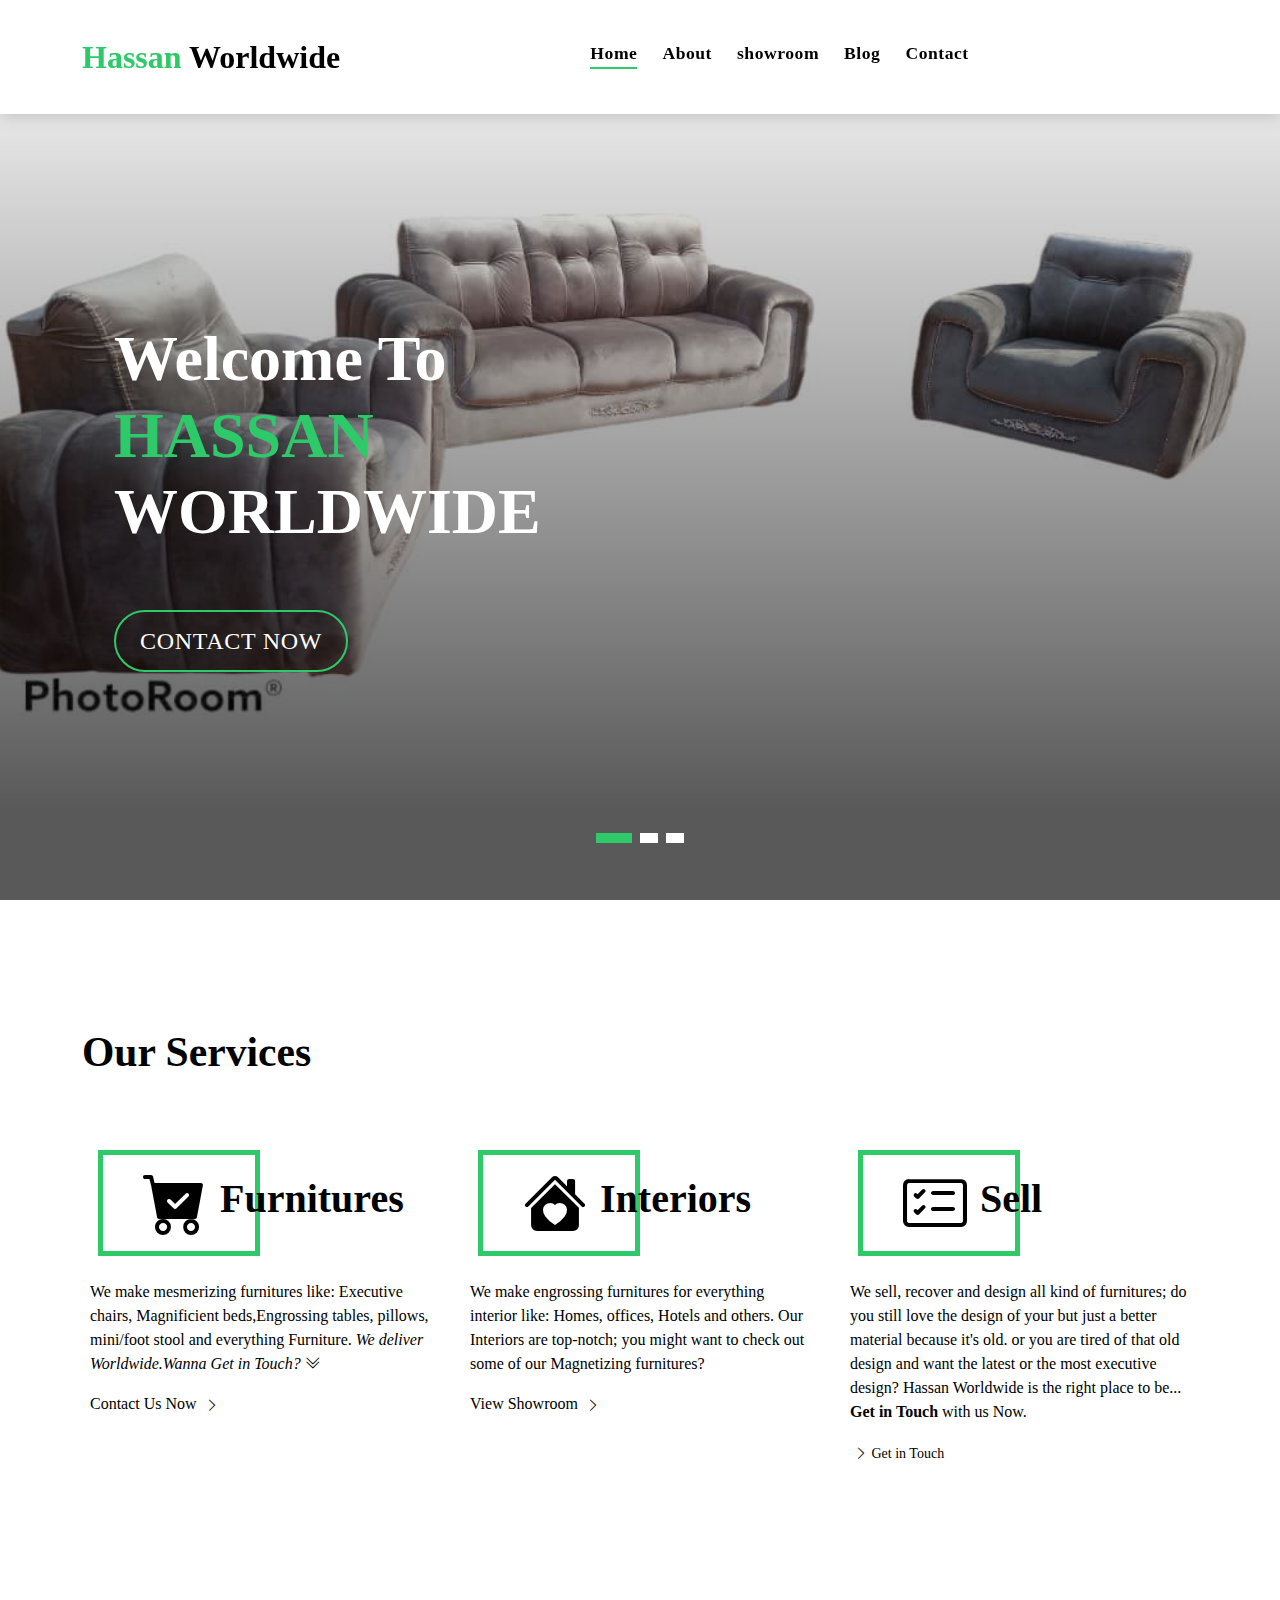
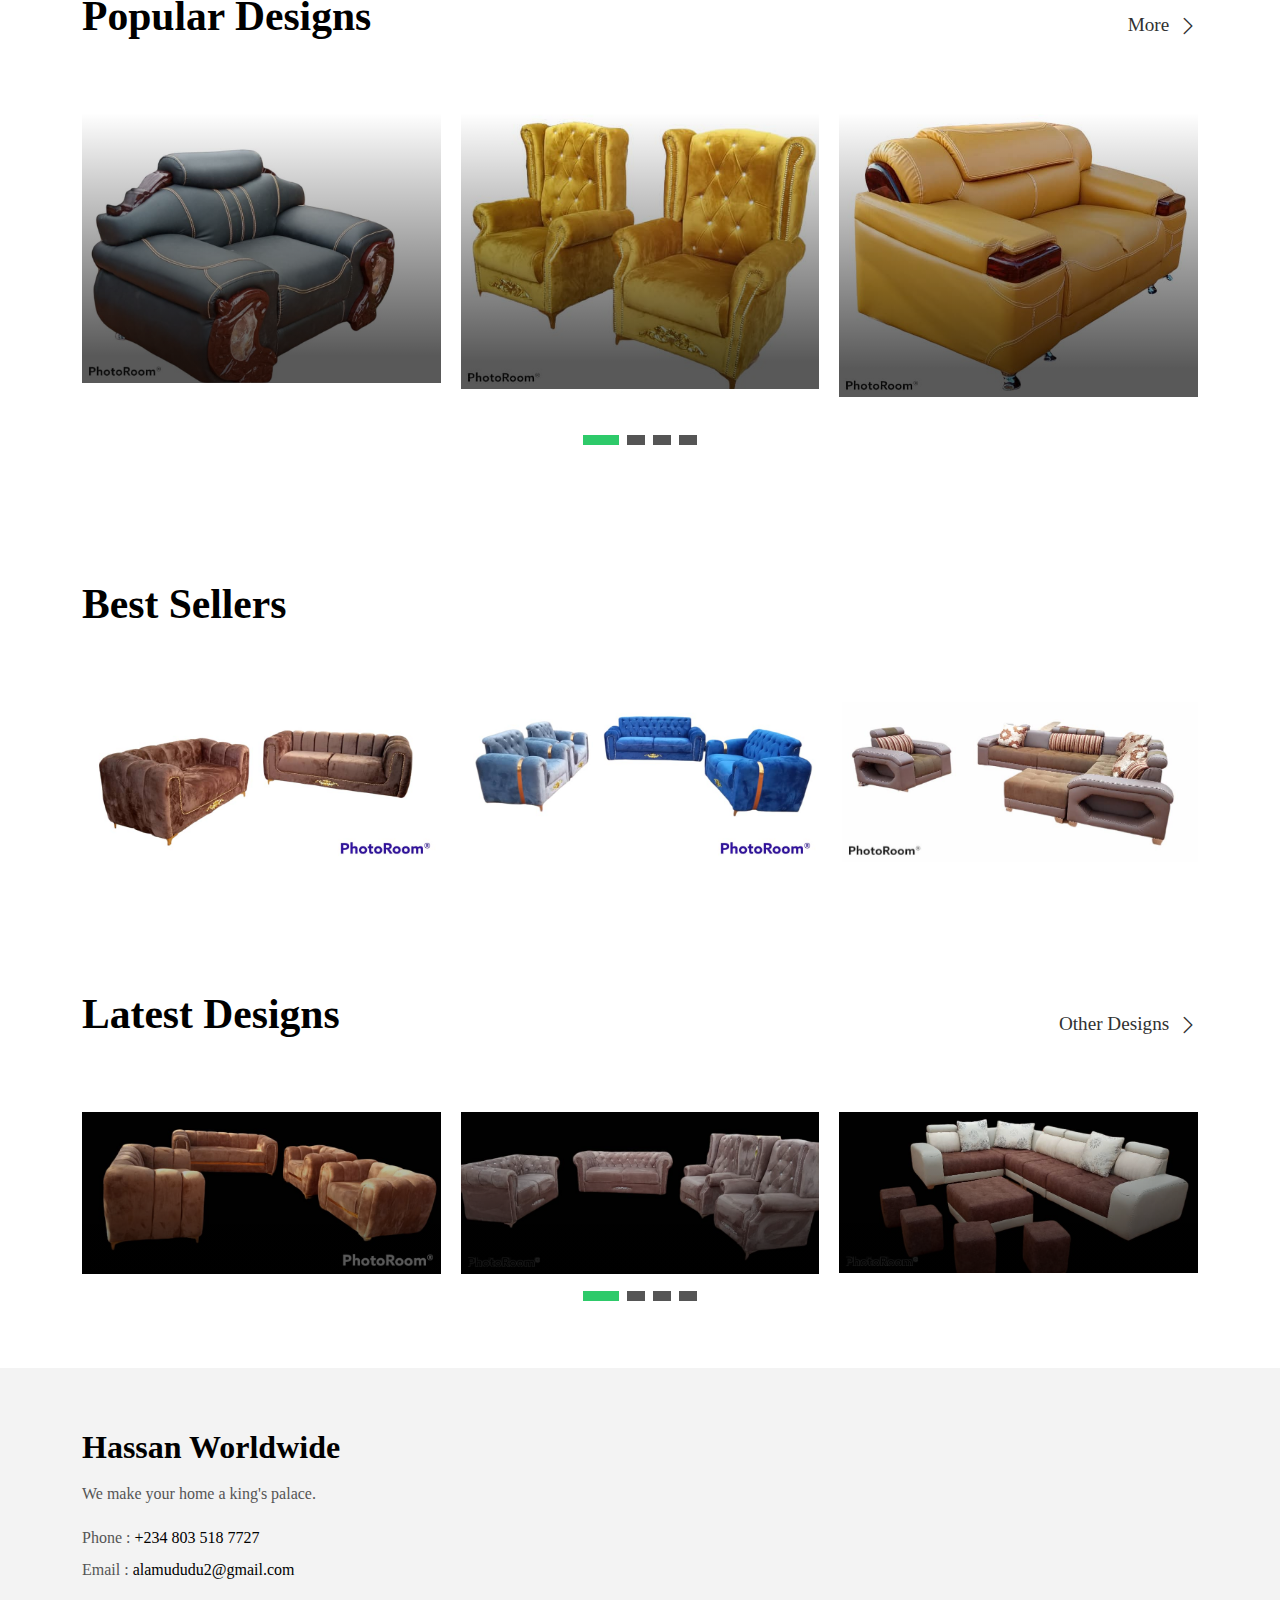
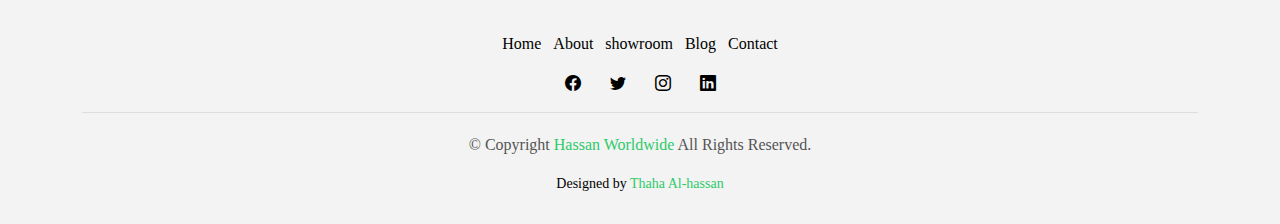
<file: index.html>
<!DOCTYPE html>
<html lang="en">

<head>
  <meta charset="utf-8">
  <meta content="width=device-width, initial-scale=1.0" name="viewport">

  <title>Hassan Worldwide - Index</title>
  <meta content="" name="description">
  <meta content="" name="keywords">

  <!-- Favicons -->
  <link href="assets/img/HW LOGO.jpg" rel="icon">
  <link href="assets/img/HW LOGO.jpg" rel="apple-touch-icon">

  <!-- Google Fonts -->
  <link href="https://fonts.googleapis.com/css?family=Poppins:300,400,500,600,700" rel="stylesheet">

  <!-- Vendor CSS Files -->
  <link href="assets/vendor/animate.css/animate.min.css" rel="stylesheet">
  <link href="assets/vendor/bootstrap/css/bootstrap.min.css" rel="stylesheet">
  <link href="assets/vendor/bootstrap-icons/bootstrap-icons.css" rel="stylesheet">
  <link href="assets/vendor/swiper/swiper-bundle.min.css" rel="stylesheet">

  <!-- Template Main CSS File -->
  <link href="assets/css/style.css" rel="stylesheet">

  <!-- =======================================================
  * Template Name: EstateAgency - v4.8.0
  * Template URL: https://bootstrapmade.com/real-estate-agency-bootstrap-template/
  * Author: BootstrapMade.com
  * License: https://bootstrapmade.com/license/
  ======================================================== -->
</head>

<body>



  <!-- ======= Header/Navbar ======= -->
  <nav class="navbar navbar-default navbar-trans navbar-expand-lg fixed-top">
    <div class="container">
      <button class="navbar-toggler collapsed" type="button" data-bs-toggle="collapse" data-bs-target="#navbarDefault" aria-controls="navbarDefault" aria-expanded="false" aria-label="Toggle navigation">
        <span></span>
        <span></span>
        <span></span>
      </button>

      <!-- <header id="header" class="header d-flex align-items-center fixed-top">
        <div class="container-fluid d-flex align-items-center justify-content-between">
    
          <a href="index.html" class="logo d-flex align-items-center  me-auto me-lg-0">
            <Uncomment the line below if you also wish to use an image logo -->
            <!-- <img src="assets/img/logo.png" alt=""> -->
      
       <!-- <img src="assets/img/Slide1.JPG" alt=""> -->

       <!-- </header> -->
      <a class="navbar-brand text-brand" href="index.html"><span class="color-b">Hassan</span> Worldwide</a>

      <div class="navbar-collapse collapse justify-content-center" id="navbarDefault">
        <ul class="navbar-nav">

          <li class="nav-item">
            <a class="nav-link active" href="index.html">Home</a>
          </li>

          <li class="nav-item">
            <a class="nav-link" href="about.html">About</a>
          </li> 

          <li class="nav-item">
            <a class="nav-link " href="showroom.html">showroom</a>
          </li>

          <li class="nav-item">
            <a class="nav-link " href="blog-grid.html">Blog</a>
          </li>

          <!-- <li class="nav-item dropdown">
            <a class="nav-link dropdown-toggle" href="#" id="navbarDropdown" role="button" data-bs-toggle="dropdown" aria-haspopup="true" aria-expanded="false">Pages</a>
            <div class="dropdown-menu">
              <a class="dropdown-item " href="property-single.html">Property Single</a>
              <a class="dropdown-item " href="blog-single.html">Blog Single</a>
              <a class="dropdown-item " href="agents-grid.html">Agents Grid</a>
              <a class="dropdown-item " href="agent-single.html">Agent Single</a>
            </div>
          </li> -->
          <li class="nav-item">
            <a class="nav-link " href="contact.html">Contact</a>
          </li>
        </ul>
      </div>

      <!-- <button type="button" class="btn btn-b-n navbar-toggle-box navbar-toggle-box-collapse" data-bs-toggle="collapse" data-bs-target="#navbarTogglerDemo01">
        <i class="bi bi-search"></i>
      </button> -->

    </div>
  </nav><!-- End Header/Navbar -->

  <!-- ======= Intro Section ======= -->
  <div class="intro intro-carousel swiper position-relative">

    <div class="swiper-wrapper">

      <div class="swiper-slide carousel-item-a intro-item bg-image" style="background-image: url(assets/img/hww1.jpg)">
        <div class="overlay overlay-a"></div>
        <div class="intro-content display-table">
          <div class="table-cell">
            <div class="container">
              <div class="row">
                <div class="col-lg-8">
                  <div class="intro-body">
                    <p class="intro-title-top">
                  
                    </p>
                    <h1 class="intro-title mb-4 ">
                      Welcome to
                      <br>
                      <span class="color-b">HASSAN</span>
                      <br>WORLDWIDE
                    </h1>
                    <p class="intro-subtitle intro-price">
                      <a href="contact.html"><span class="price-a">Contact Now</span></a>
                    </p>
                  </div>
                </div>
              </div>
            </div>
          </div>
        </div>
      </div>
      <div class="swiper-slide carousel-item-a intro-item bg-image" style="background-image: url(assets/img/hww2.jpg)">
        <div class="overlay overlay-a"></div>
        <div class="intro-content display-table">
          <div class="table-cell">
            <div class="container">
              <div class="row">
                <div class="col-lg-8">
                  <div class="intro-body">
                    
                    <h1 class="intro-title mb-4">Home Of
                      <br>
                      <span class="color-b"> Furnitures </span><br>&
                      Interiors 
                    </h1>
                    <p class="intro-subtitle intro-price">
                      <a href="contact.html"><span class="price-a">Contact Now</span></a>
                    </p>
                  </div>
                </div>
              </div>
            </div>
          </div>
        </div>
      </div>
      <div class="swiper-slide carousel-item-a intro-item bg-image" style="background-image: url(assets/img/hww4.jpg)">
        <div class="overlay overlay-a"></div>
        <div class="intro-content display-table">
          <div class="table-cell">
            <div class="container">
              <div class="row">
                <div class="col-lg-8">
                  <div class="intro-body">
                    <p class="intro-title-top">
                    </p>
                    <h1 class="intro-title mb-4"> Let's Upgrade your
                      <br>
                      <span class="color-b"> Furnitures</span>
                      <br> Magnificiently
                    </h1>
                    <p class="intro-subtitle intro-price">
                      <a href="contact.html"><span class="price-a">Contact Now</span></a>
                    </p>
                  </div>
                </div>
              </div>
            </div>
          </div>
        </div>
      </div>
    </div>
    <div class="swiper-pagination"></div>
  </div><!-- End Intro Section -->

  <main id="main">

    <!-- ======= Services Section ======= -->
    <section class="section-services section-t8">
      <div class="container">
        <div class="row">
          <div class="col-md-12">
            <div class="title-wrap d-flex justify-content-between">
              <div class="title-box">
                <h2 class="title-a">Our Services</h2>
              </div>
            </div>
          </div>
        </div>
        <div class="row">
          <div class="col-md-4">
            <div class="card-box-c foo">
              <div class="card-header-c d-flex">
                <div class="card-box-ico">
                  <span class="bi bi-cart-check-fill"></span>
                </div>
                <div class="card-title-c align-self-center">
                  <h2 class="title-c">Furnitures</h2>
                </div>
              </div>
              <div class="card-body-c">
                <p class="content-c">
                  We make mesmerizing furnitures like: Executive chairs, Magnificient beds,Engrossing tables, pillows,
                  mini/foot stool and everything Furniture.
                  <i>We deliver Worldwide.Wanna Get in Touch?</i>
                   <span class="bi bi-chevron-double-down"></span>
                </p>
              </div>
              <div class="card-footer-c">
                <a href="contact.html" class="link-c link-icon">Contact Us Now
                  <span class="bi bi-chevron-right"></span>
                </a>
             </div>
            </div>
          </div>
          <div class="col-md-4">
            <div class="card-box-c foo">
              <div class="card-header-c d-flex">
                <div class="card-box-ico">
                  <span class="bi bi-house-heart-fill"></span>
                </div>
                <div class="card-title-c align-self-center">
                  <h2 class="title-c">Interiors</h2>
                </div>
              </div>
              <div class="card-body-c">
                <p class="content-c">
                  We make engrossing furnitures for everything interior like: Homes, offices, Hotels and others.
                  Our Interiors are top-notch; you might want to check out some of our Magnetizing furnitures?
                </p>
              </div>
              <div class="card-footer-c">
                <a href="showroom.html" class="link-c link-icon">View Showroom
                  <span class="bi bi-chevron-right"></span>
                </a>
              </div>
            </div>
          </div>
          <div class="col-md-4">
            <div class="card-box-c foo">
              <div class="card-header-c d-flex">
                <div class="card-box-ico">
                  <span class="bi bi-card-checklist"></span>
                </div>
                <div class="card-title-c align-self-center">
                  <h2 class="title-c">Sell</h2>
                </div>
              </div>
              <div class="card-body-c">
                <p class="content-c">
                  We sell, recover and design all kind of furnitures; do you still love the design of your but just a better material because it's old.
                  or you are tired of that old design and want the latest or the most executive design? Hassan Worldwide is the right place to be...
                 <b><a href="contact.html">Get in Touch</a></b> with us Now.
                </p>
              </div>
              <div class="card-footer-c">
                <a href="contact.html" class="link-c link-icon">
                  <span class="bi bi-chevron-right"> Get in Touch</span>
                </a>
              </div>
            </div>
          </div>
        </div>
      </div>
    </section><!-- End Services Section -->

    <!-- ======= Latest Properties Section ======= -->
    <section class="section-property section-t8">
      <div class="container">
        <div class="row">
          <div class="col-md-12">
            <div class="title-wrap d-flex justify-content-between">
              <div class="title-box">
                <h2 class="title-a">Popular Designs</h2>
              </div>
              <div class="title-link">
                <a href="showroom.html">More
                  <span class="bi bi-chevron-right"></span>
                </a>
              </div>
            </div>
          </div>
        </div>

        <div id="property-carousel" class="swiper">
          <div class="swiper-wrapper">

            <div class="carousel-item-b swiper-slide">
              <div class="card-box-a card-shadow">
                <div class="img-box-a">
                  <img src="assets/img/h1.jpg" alt="" class="img-a img-fluid">
                </div>
              </div>
            </div><!-- End carousel item -->

            <div class="carousel-item-b swiper-slide">
              <div class="card-box-a card-shadow">
                <div class="img-box-a">
                  <img src="assets/img/h2.jpg" alt="" class="img-a img-fluid">
                </div>
              </div>
            </div><!-- End carousel item -->

            <div class="carousel-item-b swiper-slide">
              <div class="card-box-a card-shadow">
                <div class="img-box-a">
                  <img src="assets/img/h3.jpg" alt="" class="img-a img-fluid">
                </div>
               
              </div>
            </div><!-- End carousel item -->

            <div class="carousel-item-b swiper-slide">
              <div class="card-box-a card-shadow">
                <div class="img-box-a">
                  <img src="assets/img/h4.jpg" alt="" class="img-a img-fluid">
                </div>
              </div>
            </div><!-- End carousel item -->

          </div>
        </div>

        <div class="propery-carousel-pagination carousel-pagination"></div>

      </div>
    </section><!-- End Latest Properties Section -->

    <!-- ======= Agents Section ======= -->
    <!-- =======Team Section ======= -->
    <section class="section-agents section-t8">
      <div class="container">
        <div class="row">
          <div class="col-md-12">
            <div class="title-wrap d-flex justify-content-between">
              <div class="title-box">
                <h2 class="title-a">Best Sellers</h2>
              </div>
            </div>
          </div>
        </div>


        <div class="row">
          <div class="col-md-4">
            <div class="card-box-d">
              <div class="card-img-d">
                <img src="assets/img/hbs1.jpg" alt="" class="img-d img-fluid">
              </div>
              
            </div>
          </div>


          <div class="col-md-4">
            <div class="card-box-d">
              <div class="card-img-d">
                <img src="assets/img/hww2.jpg" alt="" class="img-d img-fluid">
              </div>
             
            </div>
          </div>


          <div class="col-md-4">
            <div class="card-box-d">
              <div class="card-img-d">
                <img src="assets/img/hww5.jpg" alt="" class="img-d img-fluid">
              </div>
              
              </div>
            </div>
          </div>
        </div>
      </div>
    </section><!-- End About Section-->

    <!-- ======= Latest News Section ======= -->
    <section class="section-news section-t8">
      <div class="container">
        <div class="row">
          <div class="col-md-12">
            <div class="title-wrap d-flex justify-content-between">
              <div class="title-box">
                <h2 class="title-a">Latest Designs</h2>
              </div>
              <div class="title-link">
                <a href="blog-grid.html">Other Designs
                  <span class="bi bi-chevron-right"></span>
                </a>
              </div>
            </div>
          </div>
        </div>

        <div id="news-carousel" class="swiper">
          <div class="swiper-wrapper">

            <div class="carousel-item-c swiper-slide">
              <div class="card-box-b card-shadow news-box">
                <div class="img-box-b">
                  <img src="assets/img/hww11.jpg" alt="" class="img-b img-fluid">
                </div>
                
              </div>
            </div><!-- End carousel item -->

            <div class="carousel-item-c swiper-slide">
              <div class="card-box-b card-shadow news-box">
                <div class="img-box-b">
                  <img src="assets/img/hww20.jpg" alt="" class="img-b img-fluid">
                </div>
              </div>
            </div><!-- End carousel item -->

            <div class="carousel-item-c swiper-slide">
              <div class="card-box-b card-shadow news-box">
                <div class="img-box-b">
                  <img src="assets/img/hww21.jpg" alt="" class="img-b img-fluid">
                </div>
                
              </div>
            </div><!-- End carousel item -->

            <div class="carousel-item-c swiper-slide">
              <div class="card-box-b card-shadow news-box">
                <div class="img-box-b">
                  <img src="assets/img/hww16.jpg" alt="" class="img-b img-fluid">
                </div>
               
              </div>
            </div><!-- End carousel item -->

          </div>
        </div>

        <div class="news-carousel-pagination carousel-pagination"></div>
      </div>
    </section><!-- End Latest News Section -->

    

  </main><!-- End #main -->

   <!-- ======= Footer ======= -->
   <section class="section-footer">
    <div class="container">
      <div class="row">
        <div class="col-sm-12 col-md-4">
          <div class="widget-a">
            <div class="w-header-a">
              <h3 class="w-title-a text-brand"><span>Hassan</span> Worldwide</h3>
            </div>
            <div class="w-body-a">
              <p class="w-text-a color-text-a">
               We make your home a king's palace.
              </p>
            </div>
            <div class="w-footer-a">
              <ul class="list-unstyled">
                <li class="color-a">
                  <span class="color-text-a">Phone :</span> +234 803 518 7727 
                </li>
                <li class="color-a">
                  <span class="color-text-a">Email :</span> alamududu2@gmail.com
                </li>
              </ul>
            </div>
          </div>
        </div>
        
        
      </div>
    </div>
  </section>
  <footer>
    <div class="container">
      <div class="row">
        <div class="col-md-12">
          <nav class="nav-footer">
            <ul class="list-inline">
              <li class="list-inline-item">
                <a href="index.html">Home</a>
              </li>
              <li class="list-inline-item">
                <a href="about.html">About</a>
              </li>
              <li class="list-inline-item">
                <a href="showroom.html">showroom</a>
              </li>
              <li class="list-inline-item">
                <a href="blog-grid.html">Blog</a>
              </li>
              <li class="list-inline-item">
                <a href="contact.html">Contact</a>
              </li>
            </ul>
          </nav>
          <div class="socials-a">
            <ul class="list-inline">
              <li class="list-inline-item">
                <a href="#">
                  <i class="bi bi-facebook" aria-hidden="true"></i>
                </a>
              </li>
              <li class="list-inline-item">
                <a href="#">
                  <i class="bi bi-twitter" aria-hidden="true"></i>
                </a>
              </li>
              <li class="list-inline-item">
                <a href="#">
                  <i class="bi bi-instagram" aria-hidden="true"></i>
                </a>
              </li>
              <li class="list-inline-item">
                <a href="#">
                  <i class="bi bi-linkedin" aria-hidden="true"></i>
                </a>
              </li>
            </ul>
          </div>
          <div class="copyright-footer">
            <p class="copyright color-text-a">
              &copy; Copyright
              <span class="color-b">Hassan Worldwide</span> All Rights Reserved.
            </p>
          </div>
          <div class="credits">
            <!--
            All the links in the footer should remain intact.
            You can delete the links only if you purchased the pro version.
            Licensing information: https://bootstrapmade.com/license/
            Purchase the pro version with working PHP/AJAX contact form: https://bootstrapmade.com/buy/?theme=EstateAgency
          -->
            Designed by <a href="https://thaha-alhassan.netlify.app/">Thaha Al-hassan</a>
          </div>
        </div>
      </div>
    </div>
  </footer><!-- End  Footer -->

  <div id="preloader"></div>
  <a href="#" class="back-to-top d-flex align-items-center justify-content-center"><i class="bi bi-arrow-up-short"></i></a>

  <!-- Vendor JS Files -->
  <script src="assets/vendor/bootstrap/js/bootstrap.bundle.min.js"></script>
  <script src="assets/vendor/swiper/swiper-bundle.min.js"></script>
  <script src="assets/vendor/php-email-form/validate.js"></script>

  <!-- Template Main JS File -->
  <script src="assets/js/main.js"></script>

</body>

</html>
</file>
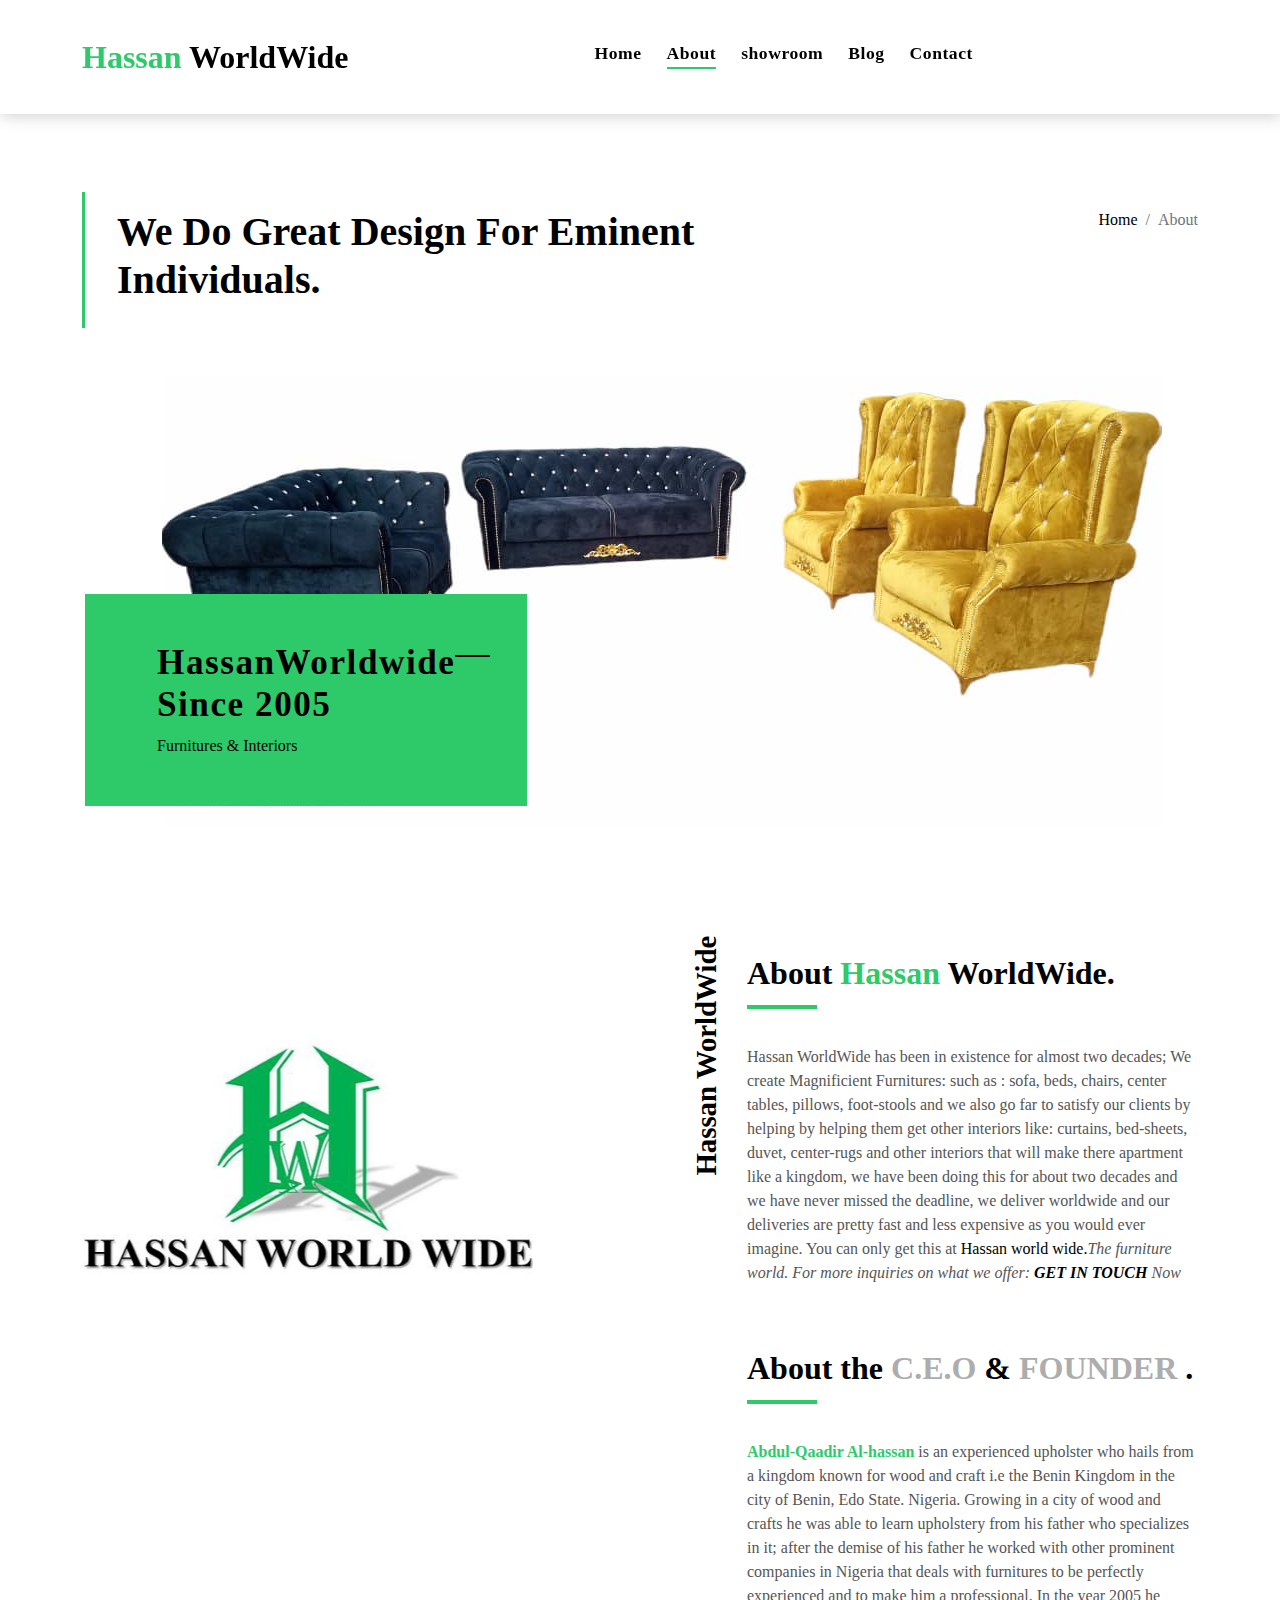
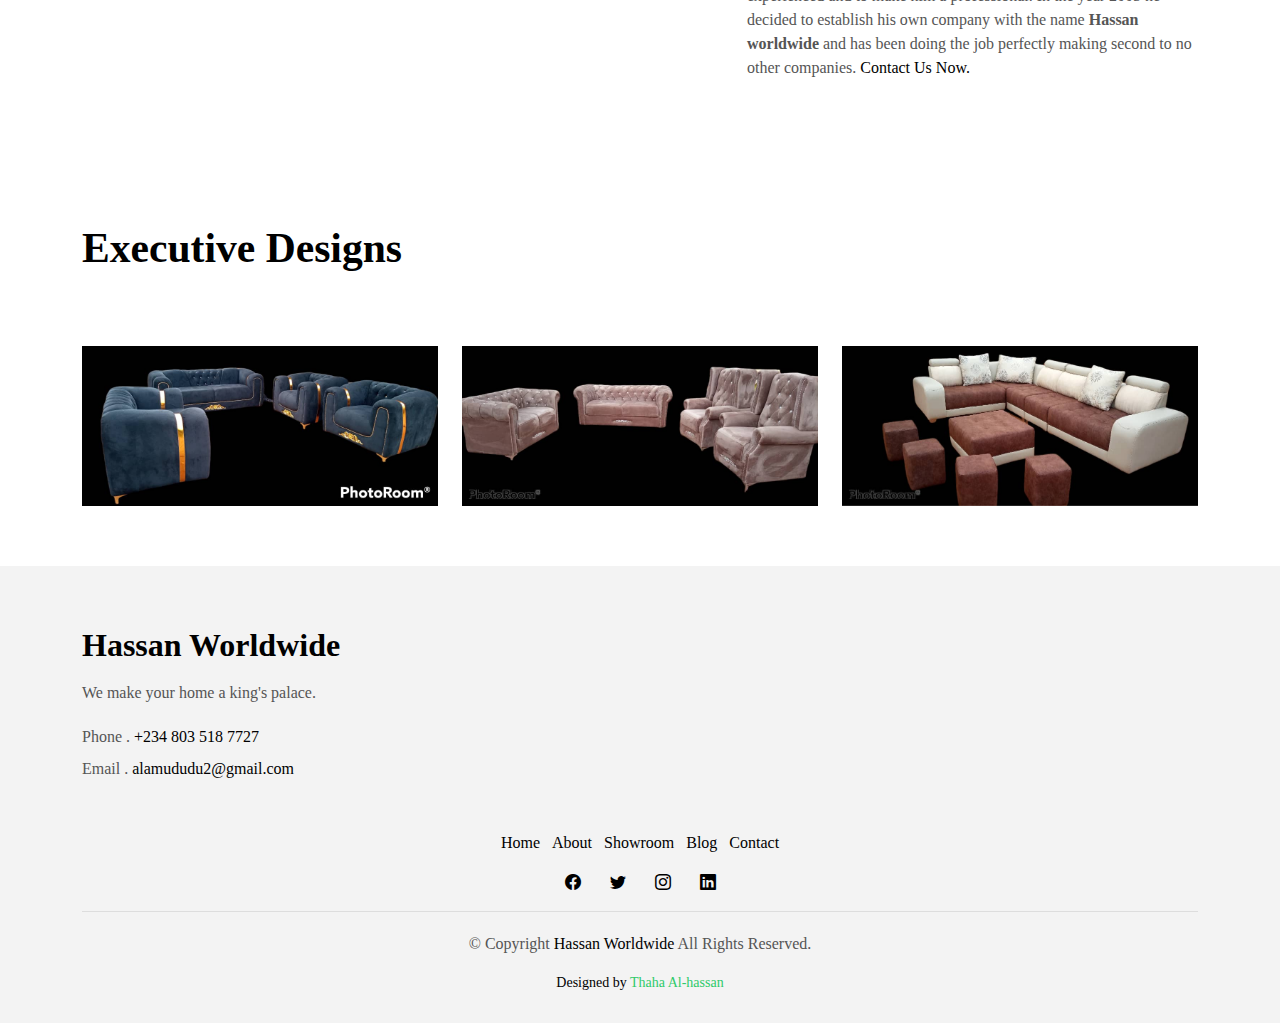
<file: about.html>
<!DOCTYPE html>
<html lang="en">

<head>
  <meta charset="utf-8">
  <meta content="width=device-width, initial-scale=1.0" name="viewport">

  <title>Hassan Worldwide - About</title>
  <meta content="" name="description">
  <meta content="" name="keywords">

  <!-- Favicons -->
  <link href="assets/img/HW LOGO.jpg" rel="icon">
  <link href="assets/img/HW LOGO.jpg" rel="apple-touch-icon">

  <!-- Google Fonts -->
  <link href="https://fonts.googleapis.com/css?family=Poppins:300,400,500,600,700" rel="stylesheet">

  <!-- Vendor CSS Files -->
  <link href="assets/vendor/animate.css/animate.min.css" rel="stylesheet">
  <link href="assets/vendor/bootstrap/css/bootstrap.min.css" rel="stylesheet">
  <link href="assets/vendor/bootstrap-icons/bootstrap-icons.css" rel="stylesheet">
  <link href="assets/vendor/swiper/swiper-bundle.min.css" rel="stylesheet">

  <!-- Template Main CSS File -->
  <link href="assets/css/style.css" rel="stylesheet">

  <!-- =======================================================
  * Template Name: EstateAgency - v4.8.0
  * Template URL: https://bootstrapmade.com/real-estate-agency-bootstrap-template/
  * Author: BootstrapMade.com
  * License: https://bootstrapmade.com/license/
  ======================================================== -->
</head>

<body>

  <!-- ======= Header/Navbar ======= -->
  <nav class="navbar navbar-default navbar-trans navbar-expand-lg fixed-top">
    <div class="container">
      <button class="navbar-toggler collapsed" type="button" data-bs-toggle="collapse" data-bs-target="#navbarDefault" aria-controls="navbarDefault" aria-expanded="false" aria-label="Toggle navigation">
        <span></span>
        <span></span>
        <span></span>
      </button>
      <a class="navbar-brand text-brand" href="index.html"><span class="color-b">Hassan</span> WorldWide</a>

      <div class="navbar-collapse collapse justify-content-center" id="navbarDefault">
        <ul class="navbar-nav">

          <li class="nav-item">
            <a class="nav-link " href="index.html">Home</a>
          </li>

          <li class="nav-item">
            <a class="nav-link active" href="about.html">About</a>
          </li>

          <li class="nav-item">
            <a class="nav-link " href="showroom.html">showroom</a>
          </li>

          <li class="nav-item">
            <a class="nav-link " href="blog-grid.html">Blog</a>
          </li>

          <!-- <li class="nav-item dropdown">
            <a class="nav-link dropdown-toggle" href="#" id="navbarDropdown" role="button" data-bs-toggle="dropdown" aria-haspopup="true" aria-expanded="false">Pages</a>
            <div class="dropdown-menu">
              <a class="dropdown-item " href="property-single.html">Property Single</a>
              <a class="dropdown-item " href="blog-single.html">Blog Single</a>
              <a class="dropdown-item " href="agents-grid.html">Agents Grid</a>
              <a class="dropdown-item " href="agent-single.html">Agent Single</a>
            </div>
          </li> -->
          <li class="nav-item">
            <a class="nav-link " href="contact.html">Contact</a>
          </li>
        </ul>
      </div>

      

    </div>
  </nav><!-- End Header/Navbar -->

  <main id="main">

    <!-- ======= Intro Single ======= -->
    <section class="intro-single">
      <div class="container">
        <div class="row">
          <div class="col-md-12 col-lg-8">
            <div class="title-single-box">
              <h1 class="title-single">We Do Great Design For Eminent Individuals.</h1>
            </div>
          </div>
          <div class="col-md-12 col-lg-4">
            <nav aria-label="breadcrumb" class="breadcrumb-box d-flex justify-content-lg-end">
              <ol class="breadcrumb">
                <li class="breadcrumb-item">
                  <a href="#">Home</a>
                </li>
                <li class="breadcrumb-item active" aria-current="page">
                  About
                </li>
              </ol>
            </nav>
          </div>
        </div>
      </div>
    </section><!-- End Intro Single-->

    <!-- ======= About Section ======= -->
    <section class="section-about">
      <div class="container">
        <div class="row">
          <div class="col-sm-12 position-relative">
            <div class="about-img-box">
              <img src="assets/img/hww4.jpg" alt="" class="img-fluid">
            </div>
            <div class="sinse-box">
              <h3 class="sinse-title">HassanWorldwide
                <span></span>
                <br> Since 2005
              </h3>
              <p>Furnitures & Interiors</p>
            </div>
          </div>
          <div class="col-md-12 section-t8 position-relative">
            <div class="row">
              <div class="col-md-6 col-lg-5">
                <img src="assets/img/abthww.jpg" alt="" class="img-fluid">
              </div>
              <div class="col-lg-2  d-none d-lg-block position-relative">
                <div class="title-vertical d-flex justify-content-start">
                  <span>Hassan WorldWide</span>
                </div>
              </div>
              <div class="col-md-6 col-lg-5 section-md-t3">
                <div class="title-box-d">
                  <h3 class="title-d">About
                    <span class="color-b">Hassan</span> WorldWide.
                  </h3>
                </div>
                <p class="color-text-a">
                  Hassan WorldWide has been in existence for almost two decades; We create Magnificient Furnitures: such as :
                   sofa, beds, chairs, center tables, pillows, foot-stools and we also go far to satisfy our clients by helping by helping them get 
                   other interiors like: curtains, bed-sheets, duvet, center-rugs and other interiors that will make there apartment like
                   a kingdom, we have been doing this for about two decades and we have never  missed the deadline, we deliver worldwide and our  
                 deliveries are pretty fast and less expensive as you would ever imagine.
                 You can only get this at <a href="index.html">Hassan world wide.</a><i>The furniture world.</i>
                 <i>For more inquiries on what we offer:<a href="contact.html"><b> GET IN TOUCH</b></a> Now</i>
                </p>
                <br>
                <br>
                <div class="title-box-d">
                  <h3 class="title-d">About the
                    <span class="color-d">C.E.O</span> & <span class="color-d">FOUNDER</span> .
                  </h3>
                </div>
               
                <p class="color-text-a">
                 <b><span class="color-b">Abdul-Qaadir Al-hassan</span></b> is an experienced upholster who hails from a kingdom known for wood and craft i.e the Benin Kingdom in the city 
                 of Benin, Edo State. Nigeria.
                 Growing in a city of wood and crafts he was able to learn upholstery from his father who specializes in it; after the demise of his father
                 he worked with other prominent companies in Nigeria that deals with furnitures to be perfectly experienced and to make him a professional.
                 In the year 2005 he decided to establish his own company with the name <b>Hassan worldwide</b> and has been doing the job perfectly
                 making second to no other companies. <a href="contact.html">Contact Us Now.</a> 
                  
                </p>
              </div>
            </div>
          </div>
        </div>
      </div>
    </section>

    <!-- =======Team Section ======= -->
    <section class="section-agents section-t8">
      <div class="container">
        <div class="row">
          <div class="col-md-12">
            <div class="title-wrap d-flex justify-content-between">
              <div class="title-box">
                <h2 class="title-a">Executive Designs</h2>
              </div>
            </div>
          </div>
        </div>


        <div class="row">
          <div class="col-md-4">
            <div class="card-box-d">
              <div class="card-img-d">
                <img src="assets/img/hww19.jpg" alt="" class="img-d img-fluid">
              </div>
              
            </div>
          </div>


          <div class="col-md-4">
            <div class="card-box-d">
              <div class="card-img-d">
                <img src="assets/img/hww20.jpg" alt="" class="img-d img-fluid">
              </div>
             
            </div>
          </div>


          <div class="col-md-4">
            <div class="card-box-d">
              <div class="card-img-d">
                <img src="assets/img/hww21.jpg" alt="" class="img-d img-fluid">
              </div>
              
              </div>
            </div>
          </div>
        </div>
      </div>
    </section><!-- End About Section-->

  </main><!-- End #main -->

   <!-- ======= Footer ======= -->
   <section class="section-footer">
    <div class="container">
      <div class="row">
        <div class="col-sm-12 col-md-4">
          <div class="widget-a">
            <div class="w-header-a">
              <h3 class="w-title-a text-brand"><span>Hassan</span> Worldwide</h3>
            </div>
            <div class="w-body-a">
              <p class="w-text-a color-text-a">
               We make your home a king's palace.
              </p>
            </div>
            <div class="w-footer-a">
              <ul class="list-unstyled">
                <li class="color-a">
                  <span class="color-text-a">Phone .</span> +234 803 518 7727
                </li>
                <li class="color-a">
                  <span class="color-text-a">Email .</span> alamududu2@gmail.com
                </li>
              </ul>
            </div>
          </div>
        </div>
        
        
      </div>
    </div>
  </section>
  <footer>
    <div class="container">
      <div class="row">
        <div class="col-md-12">
          <nav class="nav-footer">
            <ul class="list-inline">
              <li class="list-inline-item">
                <a href="index.html">Home</a>
              </li>
              <li class="list-inline-item">
                <a href="about.html">About</a>
              </li>
              <li class="list-inline-item">
                <a href="showroom.html">Showroom</a>
              </li>
              <li class="list-inline-item">
                <a href="blog-grid.html">Blog</a>
              </li>
              <li class="list-inline-item">
                <a href="contact.html">Contact</a>
              </li>
            </ul>
          </nav>
          <div class="socials-a">
            <ul class="list-inline">
              <li class="list-inline-item">
                <a href="#">
                  <i class="bi bi-facebook" aria-hidden="true"></i>
                </a>
              </li>
              <li class="list-inline-item">
                <a href="#">
                  <i class="bi bi-twitter" aria-hidden="true"></i>
                </a>
              </li>
              <li class="list-inline-item">
                <a href="#">
                  <i class="bi bi-instagram" aria-hidden="true"></i>
                </a>
              </li>
              <li class="list-inline-item">
                <a href="#">
                  <i class="bi bi-linkedin" aria-hidden="true"></i>
                </a>
              </li>
            </ul>
          </div>
          <div class="copyright-footer">
            <p class="copyright color-text-a">
              &copy; Copyright
              <span class="color-a">Hassan Worldwide</span> All Rights Reserved.
            </p>
          </div>
          <div class="credits">
            <!--
            All the links in the footer should remain intact.
            You can delete the links only if you purchased the pro version.
            Licensing information: https://bootstrapmade.com/license/
            Purchase the pro version with working PHP/AJAX contact form: https://bootstrapmade.com/buy/?theme=EstateAgency
          -->
          Designed by <a href="https://thaha-alhassan.netlify.app/">Thaha Al-hassan</a>
          </div>
        </div>
      </div>
    </div>
  </footer><!-- End  Footer -->

  <div id="preloader"></div>
  <a href="#" class="back-to-top d-flex align-items-center justify-content-center"><i class="bi bi-arrow-up-short"></i></a>

  <!-- Vendor JS Files -->
  <script src="assets/vendor/bootstrap/js/bootstrap.bundle.min.js"></script>
  <script src="assets/vendor/swiper/swiper-bundle.min.js"></script>
  <script src="assets/vendor/php-email-form/validate.js"></script>

  <!-- Template Main JS File -->
  <script src="assets/js/main.js"></script>

</body>

</html>
</file>
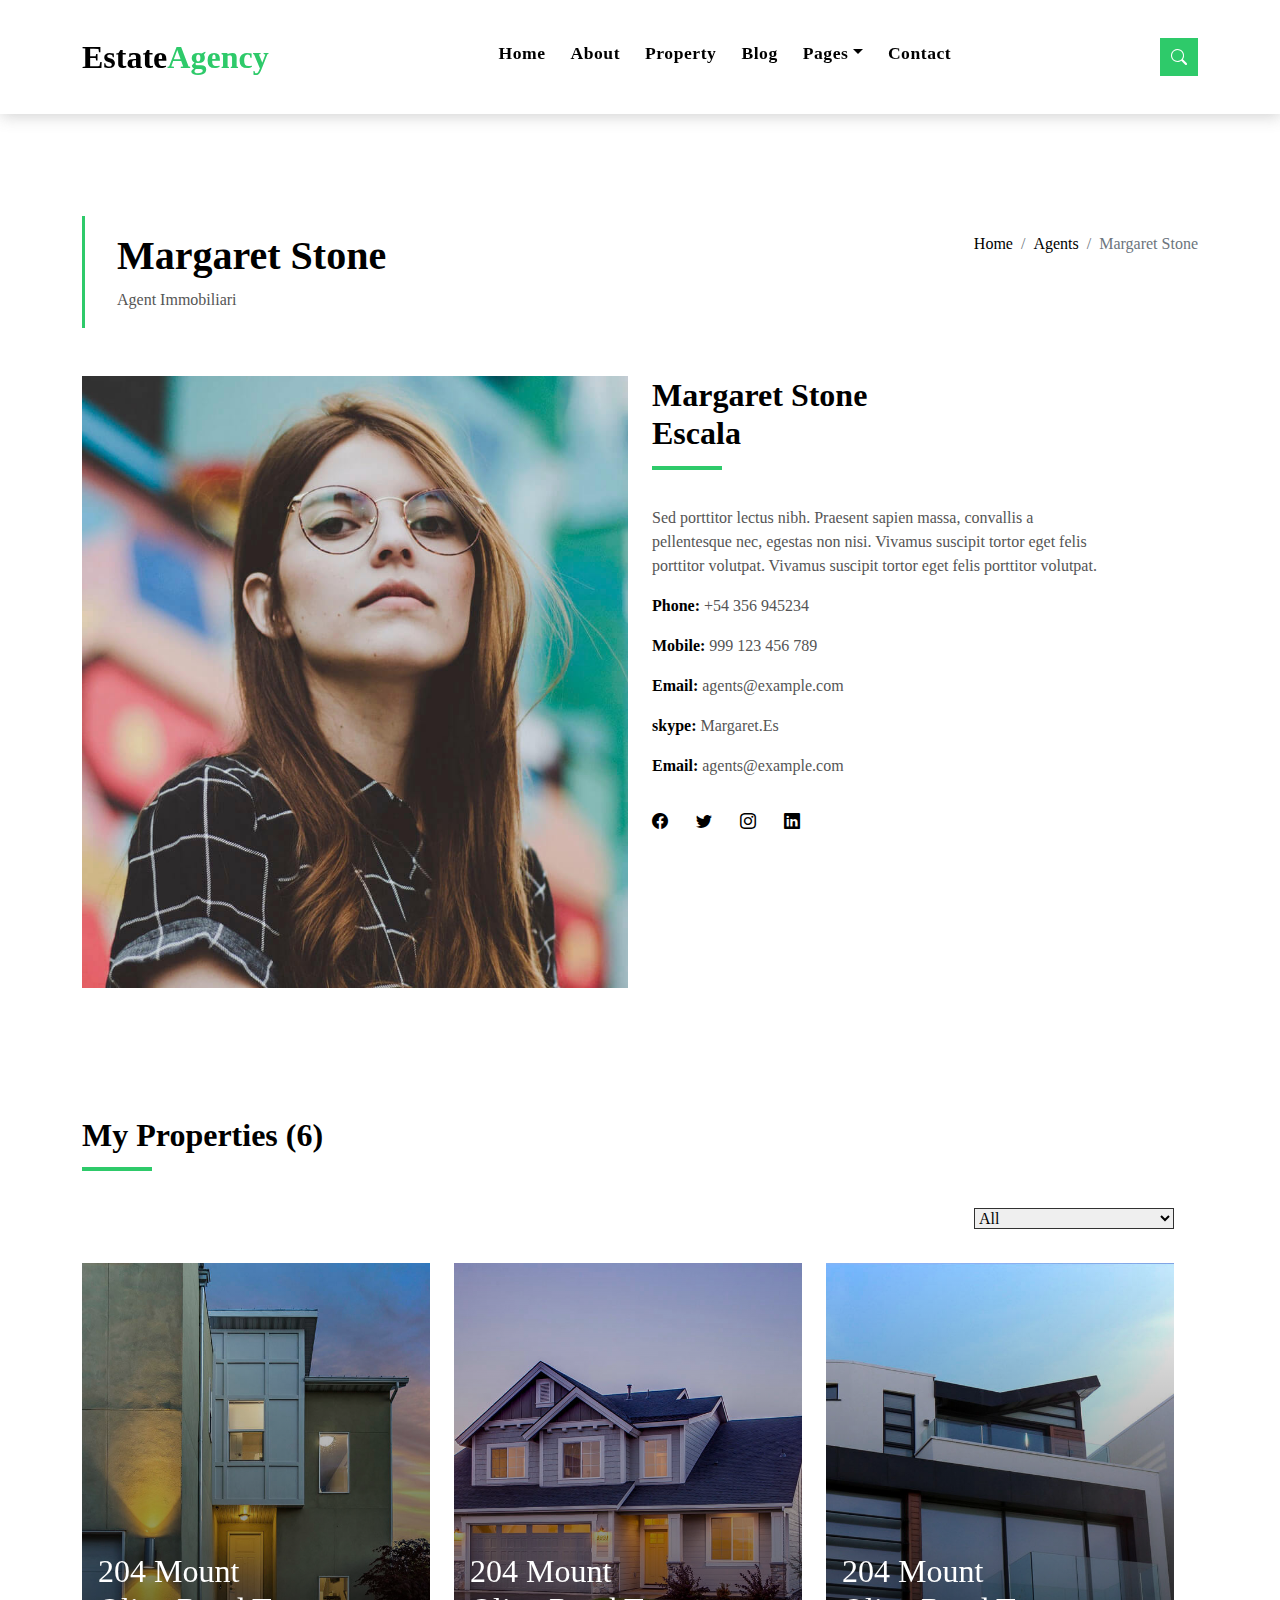
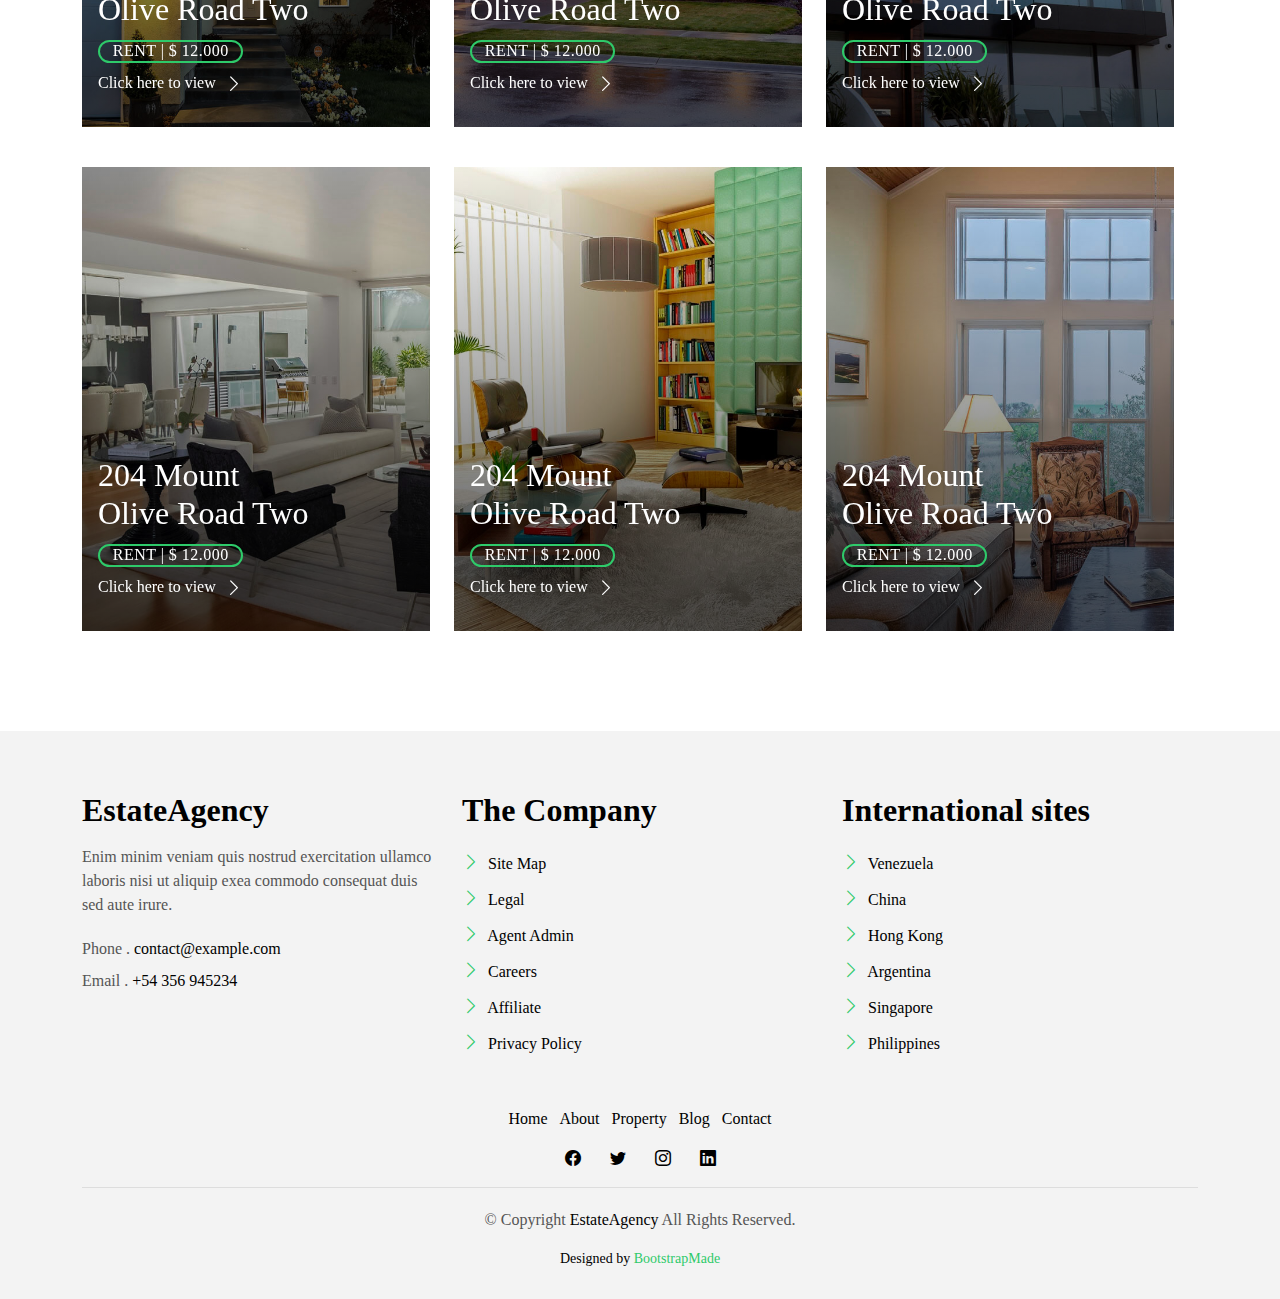
<file: agent-single.html>
<!DOCTYPE html>
<html lang="en">

<head>
  <meta charset="utf-8">
  <meta content="width=device-width, initial-scale=1.0" name="viewport">

  <title>EstateAgency Bootstrap Template - Agent Single</title>
  <meta content="" name="description">
  <meta content="" name="keywords">

  <!-- Favicons -->
  <link href="assets/img/favicon.png" rel="icon">
  <link href="assets/img/apple-touch-icon.png" rel="apple-touch-icon">

  <!-- Google Fonts -->
  <link href="https://fonts.googleapis.com/css?family=Poppins:300,400,500,600,700" rel="stylesheet">

  <!-- Vendor CSS Files -->
  <link href="assets/vendor/animate.css/animate.min.css" rel="stylesheet">
  <link href="assets/vendor/bootstrap/css/bootstrap.min.css" rel="stylesheet">
  <link href="assets/vendor/bootstrap-icons/bootstrap-icons.css" rel="stylesheet">
  <link href="assets/vendor/swiper/swiper-bundle.min.css" rel="stylesheet">

  <!-- Template Main CSS File -->
  <link href="assets/css/style.css" rel="stylesheet">

  <!-- =======================================================
  * Template Name: EstateAgency - v4.8.0
  * Template URL: https://bootstrapmade.com/real-estate-agency-bootstrap-template/
  * Author: BootstrapMade.com
  * License: https://bootstrapmade.com/license/
  ======================================================== -->
</head>

<body>

  <!-- ======= Property Search Section ======= -->
  <div class="click-closed"></div>
  <!--/ Form Search Star /-->
  <div class="box-collapse">
    <div class="title-box-d">
      <h3 class="title-d">Search Property</h3>
    </div>
    <span class="close-box-collapse right-boxed bi bi-x"></span>
    <div class="box-collapse-wrap form">
      <form class="form-a">
        <div class="row">
          <div class="col-md-12 mb-2">
            <div class="form-group">
              <label class="pb-2" for="Type">Keyword</label>
              <input type="text" class="form-control form-control-lg form-control-a" placeholder="Keyword">
            </div>
          </div>
          <div class="col-md-6 mb-2">
            <div class="form-group mt-3">
              <label class="pb-2" for="Type">Type</label>
              <select class="form-control form-select form-control-a" id="Type">
                <option>All Type</option>
                <option>For Rent</option>
                <option>For Sale</option>
                <option>Open House</option>
              </select>
            </div>
          </div>
          <div class="col-md-6 mb-2">
            <div class="form-group mt-3">
              <label class="pb-2" for="city">City</label>
              <select class="form-control form-select form-control-a" id="city">
                <option>All City</option>
                <option>Alabama</option>
                <option>Arizona</option>
                <option>California</option>
                <option>Colorado</option>
              </select>
            </div>
          </div>
          <div class="col-md-6 mb-2">
            <div class="form-group mt-3">
              <label class="pb-2" for="bedrooms">Bedrooms</label>
              <select class="form-control form-select form-control-a" id="bedrooms">
                <option>Any</option>
                <option>01</option>
                <option>02</option>
                <option>03</option>
              </select>
            </div>
          </div>
          <div class="col-md-6 mb-2">
            <div class="form-group mt-3">
              <label class="pb-2" for="garages">Garages</label>
              <select class="form-control form-select form-control-a" id="garages">
                <option>Any</option>
                <option>01</option>
                <option>02</option>
                <option>03</option>
                <option>04</option>
              </select>
            </div>
          </div>
          <div class="col-md-6 mb-2">
            <div class="form-group mt-3">
              <label class="pb-2" for="bathrooms">Bathrooms</label>
              <select class="form-control form-select form-control-a" id="bathrooms">
                <option>Any</option>
                <option>01</option>
                <option>02</option>
                <option>03</option>
              </select>
            </div>
          </div>
          <div class="col-md-6 mb-2">
            <div class="form-group mt-3">
              <label class="pb-2" for="price">Min Price</label>
              <select class="form-control form-select form-control-a" id="price">
                <option>Unlimite</option>
                <option>$50,000</option>
                <option>$100,000</option>
                <option>$150,000</option>
                <option>$200,000</option>
              </select>
            </div>
          </div>
          <div class="col-md-12">
            <button type="submit" class="btn btn-b">Search Property</button>
          </div>
        </div>
      </form>
    </div>
  </div><!-- End Property Search Section -->>

  <!-- ======= Header/Navbar ======= -->
  <nav class="navbar navbar-default navbar-trans navbar-expand-lg fixed-top">
    <div class="container">
      <button class="navbar-toggler collapsed" type="button" data-bs-toggle="collapse" data-bs-target="#navbarDefault" aria-controls="navbarDefault" aria-expanded="false" aria-label="Toggle navigation">
        <span></span>
        <span></span>
        <span></span>
      </button>
      <a class="navbar-brand text-brand" href="index.html">Estate<span class="color-b">Agency</span></a>

      <div class="navbar-collapse collapse justify-content-center" id="navbarDefault">
        <ul class="navbar-nav">

          <li class="nav-item">
            <a class="nav-link " href="index.html">Home</a>
          </li>

          <li class="nav-item">
            <a class="nav-link " href="about.html">About</a>
          </li>

          <li class="nav-item">
            <a class="nav-link " href="property-grid.html">Property</a>
          </li>

          <li class="nav-item">
            <a class="nav-link " href="blog-grid.html">Blog</a>
          </li>

          <li class="nav-item dropdown">
            <a class="nav-link dropdown-toggle" href="#" id="navbarDropdown" role="button" data-bs-toggle="dropdown" aria-haspopup="true" aria-expanded="false">Pages</a>
            <div class="dropdown-menu">
              <a class="dropdown-item " href="property-single.html">Property Single</a>
              <a class="dropdown-item " href="blog-single.html">Blog Single</a>
              <a class="dropdown-item " href="agents-grid.html">Agents Grid</a>
              <a class="dropdown-item active" href="agent-single.html">Agent Single</a>
            </div>
          </li>
          <li class="nav-item">
            <a class="nav-link " href="contact.html">Contact</a>
          </li>
        </ul>
      </div>

      <button type="button" class="btn btn-b-n navbar-toggle-box navbar-toggle-box-collapse" data-bs-toggle="collapse" data-bs-target="#navbarTogglerDemo01">
        <i class="bi bi-search"></i>
      </button>

    </div>
  </nav><!-- End Header/Navbar -->

  <main id="main">

    <!-- ======= Intro Single ======= -->
    <section class="intro-single">
      <div class="container">
        <div class="row">
          <div class="col-md-12 col-lg-8">
            <div class="title-single-box">
              <h1 class="title-single">Margaret Stone</h1>
              <span class="color-text-a">Agent Immobiliari</span>
            </div>
          </div>
          <div class="col-md-12 col-lg-4">
            <nav aria-label="breadcrumb" class="breadcrumb-box d-flex justify-content-lg-end">
              <ol class="breadcrumb">
                <li class="breadcrumb-item">
                  <a href="#">Home</a>
                </li>
                <li class="breadcrumb-item">
                  <a href="#">Agents</a>
                </li>
                <li class="breadcrumb-item active" aria-current="page">
                  Margaret Stone
                </li>
              </ol>
            </nav>
          </div>
        </div>
      </div>
    </section><!-- End Intro Single -->

    <!-- ======= Agent Single ======= -->
    <section class="agent-single">
      <div class="container">
        <div class="row">
          <div class="col-sm-12">
            <div class="row">
              <div class="col-md-6">
                <div class="agent-avatar-box">
                  <img src="assets/img/agent-7.jpg" alt="" class="agent-avatar img-fluid">
                </div>
              </div>
              <div class="col-md-5 section-md-t3">
                <div class="agent-info-box">
                  <div class="agent-title">
                    <div class="title-box-d">
                      <h3 class="title-d">Margaret Stone
                        <br> Escala
                      </h3>
                    </div>
                  </div>
                  <div class="agent-content mb-3">
                    <p class="content-d color-text-a">
                      Sed porttitor lectus nibh. Praesent sapien massa, convallis a pellentesque nec, egestas non nisi.
                      Vivamus suscipit tortor
                      eget felis porttitor volutpat. Vivamus suscipit tortor eget felis porttitor volutpat.
                    </p>
                    <div class="info-agents color-a">
                      <p>
                        <strong>Phone: </strong>
                        <span class="color-text-a"> +54 356 945234 </span>
                      </p>
                      <p>
                        <strong>Mobile: </strong>
                        <span class="color-text-a"> 999 123 456 789</span>
                      </p>
                      <p>
                        <strong>Email: </strong>
                        <span class="color-text-a"> agents@example.com</span>
                      </p>
                      <p>
                        <strong>skype: </strong>
                        <span class="color-text-a"> Margaret.Es</span>
                      </p>
                      <p>
                        <strong>Email: </strong>
                        <span class="color-text-a"> agents@example.com</span>
                      </p>
                    </div>
                  </div>
                  <div class="socials-footer">
                    <ul class="list-inline">
                      <li class="list-inline-item">
                        <a href="#" class="link-one">
                          <i class="bi bi-facebook" aria-hidden="true"></i>
                        </a>
                      </li>
                      <li class="list-inline-item">
                        <a href="#" class="link-one">
                          <i class="bi bi-twitter" aria-hidden="true"></i>
                        </a>
                      </li>
                      <li class="list-inline-item">
                        <a href="#" class="link-one">
                          <i class="bi bi-instagram" aria-hidden="true"></i>
                        </a>
                      </li>
                      <li class="list-inline-item">
                        <a href="#" class="link-one">
                          <i class="bi bi-linkedin" aria-hidden="true"></i>
                        </a>
                      </li>
                    </ul>
                  </div>
                </div>
              </div>
            </div>
          </div>
          <div class="col-md-12 section-t8">
            <div class="title-box-d">
              <h3 class="title-d">My Properties (6)</h3>
            </div>
          </div>
          <div class="row property-grid grid">
            <div class="col-sm-12">
              <div class="grid-option">
                <form>
                  <select class="custom-select">
                    <option selected>All</option>
                    <option value="1">New to Old</option>
                    <option value="2">For Rent</option>
                    <option value="3">For Sale</option>
                  </select>
                </form>
              </div>
            </div>
            <div class="col-md-4">
              <div class="card-box-a card-shadow">
                <div class="img-box-a">
                  <img src="assets/img/property-1.jpg" alt="" class="img-a img-fluid">
                </div>
                <div class="card-overlay">
                  <div class="card-overlay-a-content">
                    <div class="card-header-a">
                      <h2 class="card-title-a">
                        <a href="#">204 Mount
                          <br /> Olive Road Two</a>
                      </h2>
                    </div>
                    <div class="card-body-a">
                      <div class="price-box d-flex">
                        <span class="price-a">rent | $ 12.000</span>
                      </div>
                      <a href="#" class="link-a">Click here to view
                        <span class="bi bi-chevron-right"></span>
                      </a>
                    </div>
                    <div class="card-footer-a">
                      <ul class="card-info d-flex justify-content-around">
                        <li>
                          <h4 class="card-info-title">Area</h4>
                          <span>340m
                            <sup>2</sup>
                          </span>
                        </li>
                        <li>
                          <h4 class="card-info-title">Beds</h4>
                          <span>2</span>
                        </li>
                        <li>
                          <h4 class="card-info-title">Baths</h4>
                          <span>4</span>
                        </li>
                        <li>
                          <h4 class="card-info-title">Garages</h4>
                          <span>1</span>
                        </li>
                      </ul>
                    </div>
                  </div>
                </div>
              </div>
            </div>
            <div class="col-md-4">
              <div class="card-box-a card-shadow">
                <div class="img-box-a">
                  <img src="assets/img/property-3.jpg" alt="" class="img-a img-fluid">
                </div>
                <div class="card-overlay">
                  <div class="card-overlay-a-content">
                    <div class="card-header-a">
                      <h2 class="card-title-a">
                        <a href="#">204 Mount
                          <br /> Olive Road Two</a>
                      </h2>
                    </div>
                    <div class="card-body-a">
                      <div class="price-box d-flex">
                        <span class="price-a">rent | $ 12.000</span>
                      </div>
                      <a href="#" class="link-a">Click here to view
                        <span class="bi bi-chevron-right"></span>
                      </a>
                    </div>
                    <div class="card-footer-a">
                      <ul class="card-info d-flex justify-content-around">
                        <li>
                          <h4 class="card-info-title">Area</h4>
                          <span>340m
                            <sup>2</sup>
                          </span>
                        </li>
                        <li>
                          <h4 class="card-info-title">Beds</h4>
                          <span>2</span>
                        </li>
                        <li>
                          <h4 class="card-info-title">Baths</h4>
                          <span>4</span>
                        </li>
                        <li>
                          <h4 class="card-info-title">Garages</h4>
                          <span>1</span>
                        </li>
                      </ul>
                    </div>
                  </div>
                </div>
              </div>
            </div>
            <div class="col-md-4">
              <div class="card-box-a card-shadow">
                <div class="img-box-a">
                  <img src="assets/img/property-6.jpg" alt="" class="img-a img-fluid">
                </div>
                <div class="card-overlay">
                  <div class="card-overlay-a-content">
                    <div class="card-header-a">
                      <h2 class="card-title-a">
                        <a href="#">204 Mount
                          <br /> Olive Road Two</a>
                      </h2>
                    </div>
                    <div class="card-body-a">
                      <div class="price-box d-flex">
                        <span class="price-a">rent | $ 12.000</span>
                      </div>
                      <a href="#" class="link-a">Click here to view
                        <span class="bi bi-chevron-right"></span>
                      </a>
                    </div>
                    <div class="card-footer-a">
                      <ul class="card-info d-flex justify-content-around">
                        <li>
                          <h4 class="card-info-title">Area</h4>
                          <span>340m
                            <sup>2</sup>
                          </span>
                        </li>
                        <li>
                          <h4 class="card-info-title">Beds</h4>
                          <span>2</span>
                        </li>
                        <li>
                          <h4 class="card-info-title">Baths</h4>
                          <span>4</span>
                        </li>
                        <li>
                          <h4 class="card-info-title">Garages</h4>
                          <span>1</span>
                        </li>
                      </ul>
                    </div>
                  </div>
                </div>
              </div>
            </div>
            <div class="col-md-4">
              <div class="card-box-a card-shadow">
                <div class="img-box-a">
                  <img src="assets/img/property-7.jpg" alt="" class="img-a img-fluid">
                </div>
                <div class="card-overlay">
                  <div class="card-overlay-a-content">
                    <div class="card-header-a">
                      <h2 class="card-title-a">
                        <a href="#">204 Mount
                          <br /> Olive Road Two</a>
                      </h2>
                    </div>
                    <div class="card-body-a">
                      <div class="price-box d-flex">
                        <span class="price-a">rent | $ 12.000</span>
                      </div>
                      <a href="#" class="link-a">Click here to view
                        <span class="bi bi-chevron-right"></span>
                      </a>
                    </div>
                    <div class="card-footer-a">
                      <ul class="card-info d-flex justify-content-around">
                        <li>
                          <h4 class="card-info-title">Area</h4>
                          <span>340m
                            <sup>2</sup>
                          </span>
                        </li>
                        <li>
                          <h4 class="card-info-title">Beds</h4>
                          <span>2</span>
                        </li>
                        <li>
                          <h4 class="card-info-title">Baths</h4>
                          <span>4</span>
                        </li>
                        <li>
                          <h4 class="card-info-title">Garages</h4>
                          <span>1</span>
                        </li>
                      </ul>
                    </div>
                  </div>
                </div>
              </div>
            </div>
            <div class="col-md-4">
              <div class="card-box-a card-shadow">
                <div class="img-box-a">
                  <img src="assets/img/property-8.jpg" alt="" class="img-a img-fluid">
                </div>
                <div class="card-overlay">
                  <div class="card-overlay-a-content">
                    <div class="card-header-a">
                      <h2 class="card-title-a">
                        <a href="#">204 Mount
                          <br /> Olive Road Two</a>
                      </h2>
                    </div>
                    <div class="card-body-a">
                      <div class="price-box d-flex">
                        <span class="price-a">rent | $ 12.000</span>
                      </div>
                      <a href="#" class="link-a">Click here to view
                        <span class="bi bi-chevron-right"></span>
                      </a>
                    </div>
                    <div class="card-footer-a">
                      <ul class="card-info d-flex justify-content-around">
                        <li>
                          <h4 class="card-info-title">Area</h4>
                          <span>340m
                            <sup>2</sup>
                          </span>
                        </li>
                        <li>
                          <h4 class="card-info-title">Beds</h4>
                          <span>2</span>
                        </li>
                        <li>
                          <h4 class="card-info-title">Baths</h4>
                          <span>4</span>
                        </li>
                        <li>
                          <h4 class="card-info-title">Garages</h4>
                          <span>1</span>
                        </li>
                      </ul>
                    </div>
                  </div>
                </div>
              </div>
            </div>
            <div class="col-md-4">
              <div class="card-box-a card-shadow">
                <div class="img-box-a">
                  <img src="assets/img/property-10.jpg" alt="" class="img-a img-fluid">
                </div>
                <div class="card-overlay">
                  <div class="card-overlay-a-content">
                    <div class="card-header-a">
                      <h2 class="card-title-a">
                        <a href="#">204 Mount
                          <br /> Olive Road Two</a>
                      </h2>
                    </div>
                    <div class="card-body-a">
                      <div class="price-box d-flex">
                        <span class="price-a">rent | $ 12.000</span>
                      </div>
                      <a href="#" class="link-a">Click here to view
                        <span class="bi bi-chevron-right"></span>
                      </a>
                    </div>
                    <div class="card-footer-a">
                      <ul class="card-info d-flex justify-content-around">
                        <li>
                          <h4 class="card-info-title">Area</h4>
                          <span>340m
                            <sup>2</sup>
                          </span>
                        </li>
                        <li>
                          <h4 class="card-info-title">Beds</h4>
                          <span>2</span>
                        </li>
                        <li>
                          <h4 class="card-info-title">Baths</h4>
                          <span>4</span>
                        </li>
                        <li>
                          <h4 class="card-info-title">Garages</h4>
                          <span>1</span>
                        </li>
                      </ul>
                    </div>
                  </div>
                </div>
              </div>
            </div>
          </div>
        </div>
      </div>
    </section><!-- End Agent Single -->

  </main><!-- End #main -->

  <!-- ======= Footer ======= -->
  <section class="section-footer">
    <div class="container">
      <div class="row">
        <div class="col-sm-12 col-md-4">
          <div class="widget-a">
            <div class="w-header-a">
              <h3 class="w-title-a text-brand">EstateAgency</h3>
            </div>
            <div class="w-body-a">
              <p class="w-text-a color-text-a">
                Enim minim veniam quis nostrud exercitation ullamco laboris nisi ut aliquip exea commodo consequat duis
                sed aute irure.
              </p>
            </div>
            <div class="w-footer-a">
              <ul class="list-unstyled">
                <li class="color-a">
                  <span class="color-text-a">Phone .</span> contact@example.com
                </li>
                <li class="color-a">
                  <span class="color-text-a">Email .</span> +54 356 945234
                </li>
              </ul>
            </div>
          </div>
        </div>
        <div class="col-sm-12 col-md-4 section-md-t3">
          <div class="widget-a">
            <div class="w-header-a">
              <h3 class="w-title-a text-brand">The Company</h3>
            </div>
            <div class="w-body-a">
              <div class="w-body-a">
                <ul class="list-unstyled">
                  <li class="item-list-a">
                    <i class="bi bi-chevron-right"></i> <a href="#">Site Map</a>
                  </li>
                  <li class="item-list-a">
                    <i class="bi bi-chevron-right"></i> <a href="#">Legal</a>
                  </li>
                  <li class="item-list-a">
                    <i class="bi bi-chevron-right"></i> <a href="#">Agent Admin</a>
                  </li>
                  <li class="item-list-a">
                    <i class="bi bi-chevron-right"></i> <a href="#">Careers</a>
                  </li>
                  <li class="item-list-a">
                    <i class="bi bi-chevron-right"></i> <a href="#">Affiliate</a>
                  </li>
                  <li class="item-list-a">
                    <i class="bi bi-chevron-right"></i> <a href="#">Privacy Policy</a>
                  </li>
                </ul>
              </div>
            </div>
          </div>
        </div>
        <div class="col-sm-12 col-md-4 section-md-t3">
          <div class="widget-a">
            <div class="w-header-a">
              <h3 class="w-title-a text-brand">International sites</h3>
            </div>
            <div class="w-body-a">
              <ul class="list-unstyled">
                <li class="item-list-a">
                  <i class="bi bi-chevron-right"></i> <a href="#">Venezuela</a>
                </li>
                <li class="item-list-a">
                  <i class="bi bi-chevron-right"></i> <a href="#">China</a>
                </li>
                <li class="item-list-a">
                  <i class="bi bi-chevron-right"></i> <a href="#">Hong Kong</a>
                </li>
                <li class="item-list-a">
                  <i class="bi bi-chevron-right"></i> <a href="#">Argentina</a>
                </li>
                <li class="item-list-a">
                  <i class="bi bi-chevron-right"></i> <a href="#">Singapore</a>
                </li>
                <li class="item-list-a">
                  <i class="bi bi-chevron-right"></i> <a href="#">Philippines</a>
                </li>
              </ul>
            </div>
          </div>
        </div>
      </div>
    </div>
  </section>
  <footer>
    <div class="container">
      <div class="row">
        <div class="col-md-12">
          <nav class="nav-footer">
            <ul class="list-inline">
              <li class="list-inline-item">
                <a href="#">Home</a>
              </li>
              <li class="list-inline-item">
                <a href="#">About</a>
              </li>
              <li class="list-inline-item">
                <a href="#">Property</a>
              </li>
              <li class="list-inline-item">
                <a href="#">Blog</a>
              </li>
              <li class="list-inline-item">
                <a href="#">Contact</a>
              </li>
            </ul>
          </nav>
          <div class="socials-a">
            <ul class="list-inline">
              <li class="list-inline-item">
                <a href="#">
                  <i class="bi bi-facebook" aria-hidden="true"></i>
                </a>
              </li>
              <li class="list-inline-item">
                <a href="#">
                  <i class="bi bi-twitter" aria-hidden="true"></i>
                </a>
              </li>
              <li class="list-inline-item">
                <a href="#">
                  <i class="bi bi-instagram" aria-hidden="true"></i>
                </a>
              </li>
              <li class="list-inline-item">
                <a href="#">
                  <i class="bi bi-linkedin" aria-hidden="true"></i>
                </a>
              </li>
            </ul>
          </div>
          <div class="copyright-footer">
            <p class="copyright color-text-a">
              &copy; Copyright
              <span class="color-a">EstateAgency</span> All Rights Reserved.
            </p>
          </div>
          <div class="credits">
            <!--
            All the links in the footer should remain intact.
            You can delete the links only if you purchased the pro version.
            Licensing information: https://bootstrapmade.com/license/
            Purchase the pro version with working PHP/AJAX contact form: https://bootstrapmade.com/buy/?theme=EstateAgency
          -->
            Designed by <a href="https://bootstrapmade.com/">BootstrapMade</a>
          </div>
        </div>
      </div>
    </div>
  </footer><!-- End  Footer -->

  <div id="preloader"></div>
  <a href="#" class="back-to-top d-flex align-items-center justify-content-center"><i class="bi bi-arrow-up-short"></i></a>

  <!-- Vendor JS Files -->
  <script src="assets/vendor/bootstrap/js/bootstrap.bundle.min.js"></script>
  <script src="assets/vendor/swiper/swiper-bundle.min.js"></script>
  <script src="assets/vendor/php-email-form/validate.js"></script>

  <!-- Template Main JS File -->
  <script src="assets/js/main.js"></script>

</body>

</html>
</file>
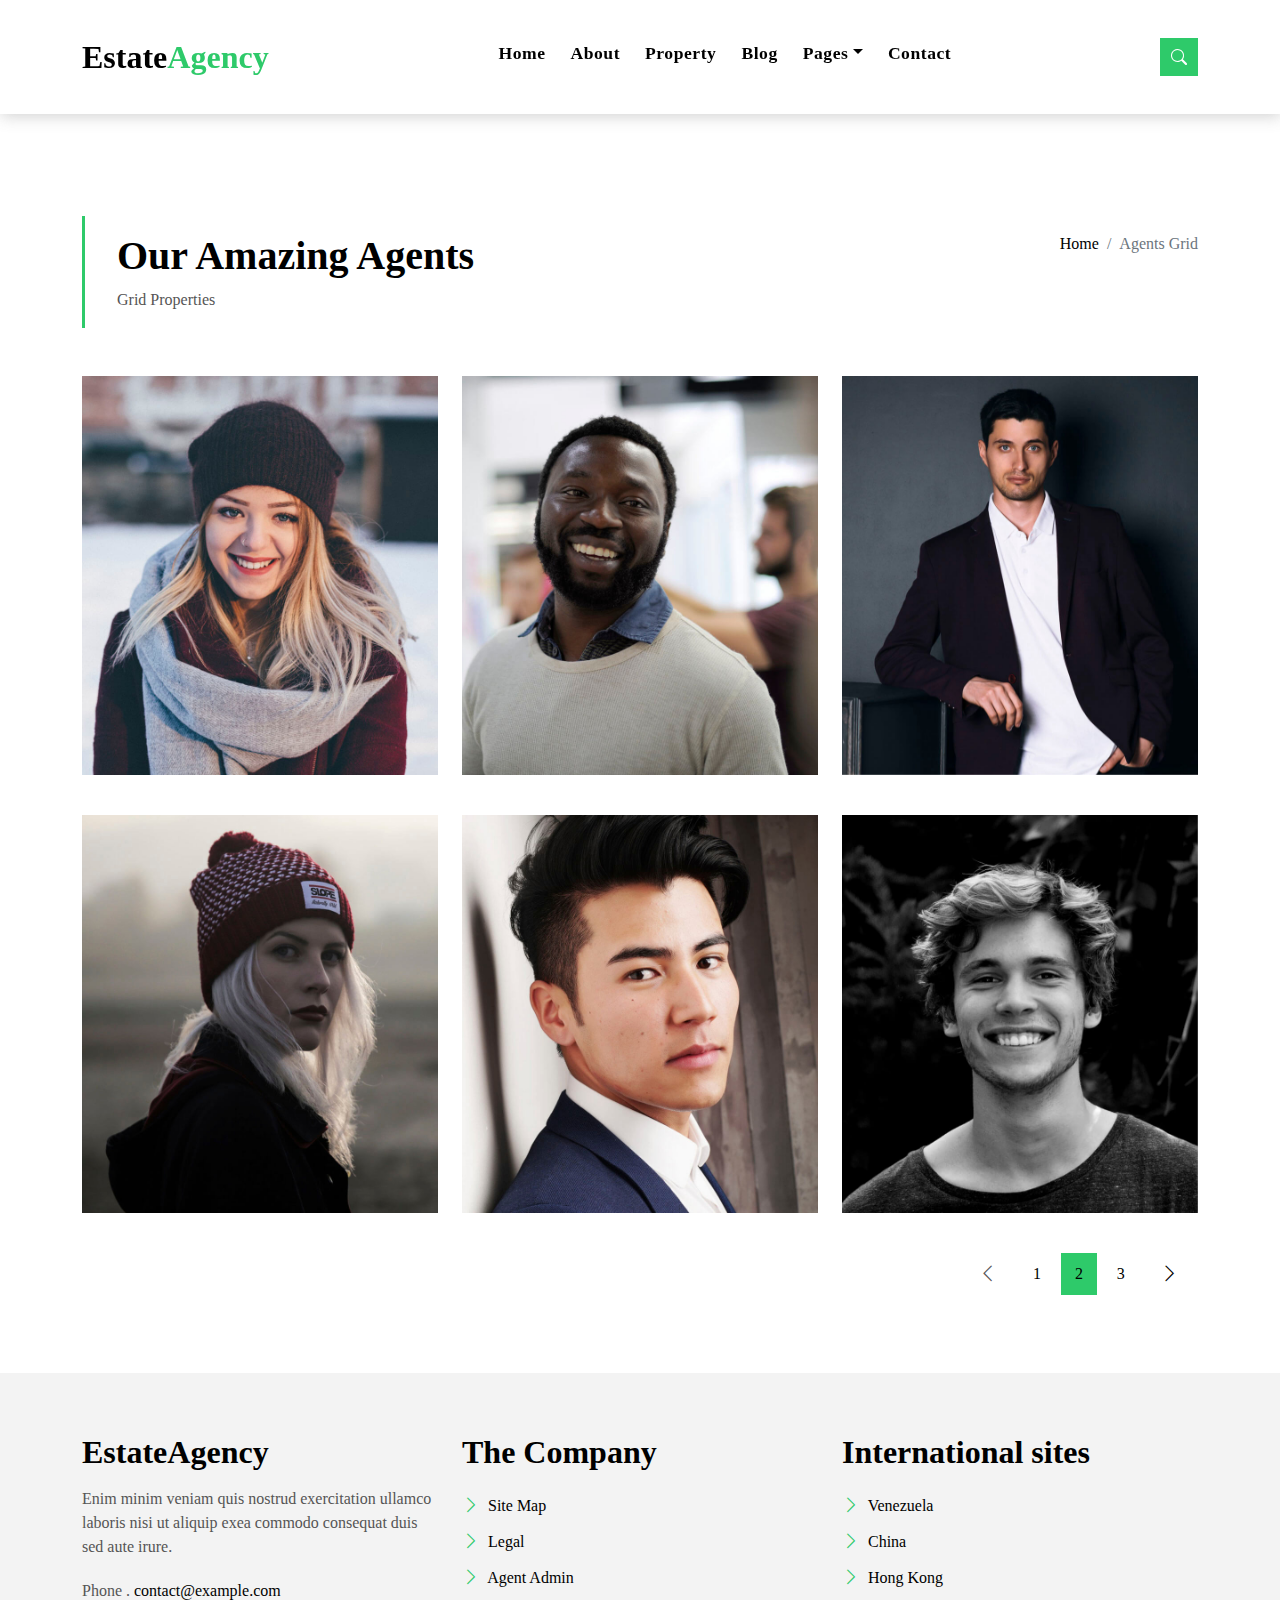
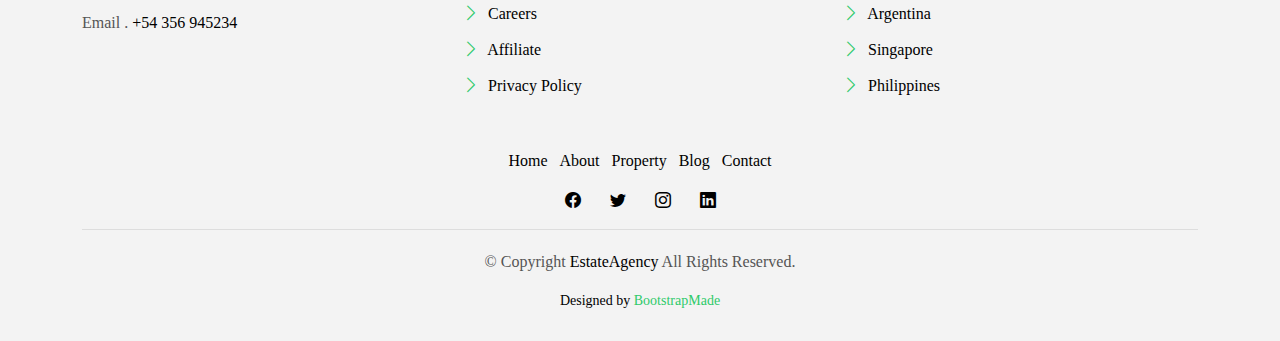
<file: agents-grid.html>
<!DOCTYPE html>
<html lang="en">

<head>
  <meta charset="utf-8">
  <meta content="width=device-width, initial-scale=1.0" name="viewport">

  <title>EstateAgency Bootstrap Template - Index</title>
  <meta content="" name="description">
  <meta content="" name="keywords">

  <!-- Favicons -->
  <link href="assets/img/favicon.png" rel="icon">
  <link href="assets/img/apple-touch-icon.png" rel="apple-touch-icon">

  <!-- Google Fonts -->
  <link href="https://fonts.googleapis.com/css?family=Poppins:300,400,500,600,700" rel="stylesheet">

  <!-- Vendor CSS Files -->
  <link href="assets/vendor/animate.css/animate.min.css" rel="stylesheet">
  <link href="assets/vendor/bootstrap/css/bootstrap.min.css" rel="stylesheet">
  <link href="assets/vendor/bootstrap-icons/bootstrap-icons.css" rel="stylesheet">
  <link href="assets/vendor/swiper/swiper-bundle.min.css" rel="stylesheet">

  <!-- Template Main CSS File -->
  <link href="assets/css/style.css" rel="stylesheet">

  <!-- =======================================================
  * Template Name: EstateAgency - v4.8.0
  * Template URL: https://bootstrapmade.com/real-estate-agency-bootstrap-template/
  * Author: BootstrapMade.com
  * License: https://bootstrapmade.com/license/
  ======================================================== -->
</head>

<body>

  <!-- ======= Property Search Section ======= -->
  <div class="click-closed"></div>
  <!--/ Form Search Star /-->
  <div class="box-collapse">
    <div class="title-box-d">
      <h3 class="title-d">Search Property</h3>
    </div>
    <span class="close-box-collapse right-boxed bi bi-x"></span>
    <div class="box-collapse-wrap form">
      <form class="form-a">
        <div class="row">
          <div class="col-md-12 mb-2">
            <div class="form-group">
              <label class="pb-2" for="Type">Keyword</label>
              <input type="text" class="form-control form-control-lg form-control-a" placeholder="Keyword">
            </div>
          </div>
          <div class="col-md-6 mb-2">
            <div class="form-group mt-3">
              <label class="pb-2" for="Type">Type</label>
              <select class="form-control form-select form-control-a" id="Type">
                <option>All Type</option>
                <option>For Rent</option>
                <option>For Sale</option>
                <option>Open House</option>
              </select>
            </div>
          </div>
          <div class="col-md-6 mb-2">
            <div class="form-group mt-3">
              <label class="pb-2" for="city">City</label>
              <select class="form-control form-select form-control-a" id="city">
                <option>All City</option>
                <option>Alabama</option>
                <option>Arizona</option>
                <option>California</option>
                <option>Colorado</option>
              </select>
            </div>
          </div>
          <div class="col-md-6 mb-2">
            <div class="form-group mt-3">
              <label class="pb-2" for="bedrooms">Bedrooms</label>
              <select class="form-control form-select form-control-a" id="bedrooms">
                <option>Any</option>
                <option>01</option>
                <option>02</option>
                <option>03</option>
              </select>
            </div>
          </div>
          <div class="col-md-6 mb-2">
            <div class="form-group mt-3">
              <label class="pb-2" for="garages">Garages</label>
              <select class="form-control form-select form-control-a" id="garages">
                <option>Any</option>
                <option>01</option>
                <option>02</option>
                <option>03</option>
                <option>04</option>
              </select>
            </div>
          </div>
          <div class="col-md-6 mb-2">
            <div class="form-group mt-3">
              <label class="pb-2" for="bathrooms">Bathrooms</label>
              <select class="form-control form-select form-control-a" id="bathrooms">
                <option>Any</option>
                <option>01</option>
                <option>02</option>
                <option>03</option>
              </select>
            </div>
          </div>
          <div class="col-md-6 mb-2">
            <div class="form-group mt-3">
              <label class="pb-2" for="price">Min Price</label>
              <select class="form-control form-select form-control-a" id="price">
                <option>Unlimite</option>
                <option>$50,000</option>
                <option>$100,000</option>
                <option>$150,000</option>
                <option>$200,000</option>
              </select>
            </div>
          </div>
          <div class="col-md-12">
            <button type="submit" class="btn btn-b">Search Property</button>
          </div>
        </div>
      </form>
    </div>
  </div><!-- End Property Search Section -->>

  <!-- ======= Header/Navbar ======= -->
  <nav class="navbar navbar-default navbar-trans navbar-expand-lg fixed-top">
    <div class="container">
      <button class="navbar-toggler collapsed" type="button" data-bs-toggle="collapse" data-bs-target="#navbarDefault" aria-controls="navbarDefault" aria-expanded="false" aria-label="Toggle navigation">
        <span></span>
        <span></span>
        <span></span>
      </button>
      <a class="navbar-brand text-brand" href="index.html">Estate<span class="color-b">Agency</span></a>

      <div class="navbar-collapse collapse justify-content-center" id="navbarDefault">
        <ul class="navbar-nav">

          <li class="nav-item">
            <a class="nav-link " href="index.html">Home</a>
          </li>

          <li class="nav-item">
            <a class="nav-link " href="about.html">About</a>
          </li>

          <li class="nav-item">
            <a class="nav-link " href="property-grid.html">Property</a>
          </li>

          <li class="nav-item">
            <a class="nav-link " href="blog-grid.html">Blog</a>
          </li>

          <li class="nav-item dropdown">
            <a class="nav-link dropdown-toggle" href="#" id="navbarDropdown" role="button" data-bs-toggle="dropdown" aria-haspopup="true" aria-expanded="false">Pages</a>
            <div class="dropdown-menu">
              <a class="dropdown-item " href="property-single.html">Property Single</a>
              <a class="dropdown-item " href="blog-single.html">Blog Single</a>
              <a class="dropdown-item active" href="agents-grid.html">Agents Grid</a>
              <a class="dropdown-item " href="agent-single.html">Agent Single</a>
            </div>
          </li>
          <li class="nav-item">
            <a class="nav-link " href="contact.html">Contact</a>
          </li>
        </ul>
      </div>

      <button type="button" class="btn btn-b-n navbar-toggle-box navbar-toggle-box-collapse" data-bs-toggle="collapse" data-bs-target="#navbarTogglerDemo01">
        <i class="bi bi-search"></i>
      </button>

    </div>
  </nav><!-- End Header/Navbar -->

  <main id="main">
    <!-- =======Intro Single ======= -->
    <section class="intro-single">
      <div class="container">
        <div class="row">
          <div class="col-md-12 col-lg-8">
            <div class="title-single-box">
              <h1 class="title-single">Our Amazing Agents</h1>
              <span class="color-text-a">Grid Properties</span>
            </div>
          </div>
          <div class="col-md-12 col-lg-4">
            <nav aria-label="breadcrumb" class="breadcrumb-box d-flex justify-content-lg-end">
              <ol class="breadcrumb">
                <li class="breadcrumb-item">
                  <a href="#">Home</a>
                </li>
                <li class="breadcrumb-item active" aria-current="page">
                  Agents Grid
                </li>
              </ol>
            </nav>
          </div>
        </div>
      </div>
    </section><!-- End Intro Single-->

    <!-- ======= Agents Grid ======= -->
    <section class="agents-grid grid">
      <div class="container">
        <div class="row">
          <div class="col-md-4">
            <div class="card-box-d">
              <div class="card-img-d">
                <img src="assets/img/agent-4.jpg" alt="" class="img-d img-fluid">
              </div>
              <div class="card-overlay card-overlay-hover">
                <div class="card-header-d">
                  <div class="card-title-d align-self-center">
                    <h3 class="title-d">
                      <a href="#" class="link-two">Margaret Sotillo
                        <br> Escala</a>
                    </h3>
                  </div>
                </div>
                <div class="card-body-d">
                  <p class="content-d color-text-a">
                    Sed porttitor lectus nibh, Cras ultricies ligula sed magna dictum porta two.
                  </p>
                  <div class="info-agents color-a">
                    <p>
                      <strong>Phone: </strong> +54 356 945234
                    </p>
                    <p>
                      <strong>Email: </strong> agents@example.com
                    </p>
                  </div>
                </div>
                <div class="card-footer-d">
                  <div class="socials-footer d-flex justify-content-center">
                    <ul class="list-inline">
                      <li class="list-inline-item">
                        <a href="#" class="link-one">
                          <i class="bi bi-facebook" aria-hidden="true"></i>
                        </a>
                      </li>
                      <li class="list-inline-item">
                        <a href="#" class="link-one">
                          <i class="bi bi-twitter" aria-hidden="true"></i>
                        </a>
                      </li>
                      <li class="list-inline-item">
                        <a href="#" class="link-one">
                          <i class="bi bi-instagram" aria-hidden="true"></i>
                        </a>
                      </li>
                      <li class="list-inline-item">
                        <a href="#" class="link-one">
                          <i class="bi bi-linkedin" aria-hidden="true"></i>
                        </a>
                      </li>
                    </ul>
                  </div>
                </div>
              </div>
            </div>
          </div>
          <div class="col-md-4">
            <div class="card-box-d">
              <div class="card-img-d">
                <img src="assets/img/agent-2.jpg" alt="" class="img-d img-fluid">
              </div>
              <div class="card-overlay card-overlay-hover">
                <div class="card-header-d">
                  <div class="card-title-d align-self-center">
                    <h3 class="title-d">
                      <a href="#" class="link-two">Margaret Sotillo
                        <br> Escala</a>
                    </h3>
                  </div>
                </div>
                <div class="card-body-d">
                  <p class="content-d color-text-a">
                    Sed porttitor lectus nibh, Cras ultricies ligula sed magna dictum porta two.
                  </p>
                  <div class="info-agents color-a">
                    <p>
                      <strong>Phone: </strong> +54 356 945234
                    </p>
                    <p>
                      <strong>Email: </strong> agents@example.com
                    </p>
                  </div>
                </div>
                <div class="card-footer-d">
                  <div class="socials-footer d-flex justify-content-center">
                    <ul class="list-inline">
                      <li class="list-inline-item">
                        <a href="#" class="link-one">
                          <i class="bi bi-facebook" aria-hidden="true"></i>
                        </a>
                      </li>
                      <li class="list-inline-item">
                        <a href="#" class="link-one">
                          <i class="bi bi-twitter" aria-hidden="true"></i>
                        </a>
                      </li>
                      <li class="list-inline-item">
                        <a href="#" class="link-one">
                          <i class="bi bi-instagram" aria-hidden="true"></i>
                        </a>
                      </li>
                      <li class="list-inline-item">
                        <a href="#" class="link-one">
                          <i class="bi bi-linkedin" aria-hidden="true"></i>
                        </a>
                      </li>
                    </ul>
                  </div>
                </div>
              </div>
            </div>
          </div>
          <div class="col-md-4">
            <div class="card-box-d">
              <div class="card-img-d">
                <img src="assets/img/agent-3.jpg" alt="" class="img-d img-fluid">
              </div>
              <div class="card-overlay card-overlay-hover">
                <div class="card-header-d">
                  <div class="card-title-d align-self-center">
                    <h3 class="title-d">
                      <a href="#" class="link-two">Margaret Sotillo
                        <br> Escala</a>
                    </h3>
                  </div>
                </div>
                <div class="card-body-d">
                  <p class="content-d color-text-a">
                    Sed porttitor lectus nibh, Cras ultricies ligula sed magna dictum porta two.
                  </p>
                  <div class="info-agents color-a">
                    <p>
                      <strong>Phone: </strong> +54 356 945234
                    </p>
                    <p>
                      <strong>Email: </strong> agents@example.com
                    </p>
                  </div>
                </div>
                <div class="card-footer-d">
                  <div class="socials-footer d-flex justify-content-center">
                    <ul class="list-inline">
                      <li class="list-inline-item">
                        <a href="#" class="link-one">
                          <i class="bi bi-facebook" aria-hidden="true"></i>
                        </a>
                      </li>
                      <li class="list-inline-item">
                        <a href="#" class="link-one">
                          <i class="bi bi-twitter" aria-hidden="true"></i>
                        </a>
                      </li>
                      <li class="list-inline-item">
                        <a href="#" class="link-one">
                          <i class="bi bi-instagram" aria-hidden="true"></i>
                        </a>
                      </li>
                      <li class="list-inline-item">
                        <a href="#" class="link-one">
                          <i class="bi bi-linkedin" aria-hidden="true"></i>
                        </a>
                      </li>
                    </ul>
                  </div>
                </div>
              </div>
            </div>
          </div>
          <div class="col-md-4">
            <div class="card-box-d">
              <div class="card-img-d">
                <img src="assets/img/agent-5.jpg" alt="" class="img-d img-fluid">
              </div>
              <div class="card-overlay card-overlay-hover">
                <div class="card-header-d">
                  <div class="card-title-d align-self-center">
                    <h3 class="title-d">
                      <a href="#" class="link-two">Margaret Sotillo
                        <br> Escala</a>
                    </h3>
                  </div>
                </div>
                <div class="card-body-d">
                  <p class="content-d color-text-a">
                    Sed porttitor lectus nibh, Cras ultricies ligula sed magna dictum porta two.
                  </p>
                  <div class="info-agents color-a">
                    <p>
                      <strong>Phone: </strong> +54 356 945234
                    </p>
                    <p>
                      <strong>Email: </strong> agents@example.com
                    </p>
                  </div>
                </div>
                <div class="card-footer-d">
                  <div class="socials-footer d-flex justify-content-center">
                    <ul class="list-inline">
                      <li class="list-inline-item">
                        <a href="#" class="link-one">
                          <i class="bi bi-facebook" aria-hidden="true"></i>
                        </a>
                      </li>
                      <li class="list-inline-item">
                        <a href="#" class="link-one">
                          <i class="bi bi-twitter" aria-hidden="true"></i>
                        </a>
                      </li>
                      <li class="list-inline-item">
                        <a href="#" class="link-one">
                          <i class="bi bi-instagram" aria-hidden="true"></i>
                        </a>
                      </li>
                      <li class="list-inline-item">
                        <a href="#" class="link-one">
                          <i class="bi bi-linkedin" aria-hidden="true"></i>
                        </a>
                      </li>
                    </ul>
                  </div>
                </div>
              </div>
            </div>
          </div>
          <div class="col-md-4">
            <div class="card-box-d">
              <div class="card-img-d">
                <img src="assets/img/agent-1.jpg" alt="" class="img-d img-fluid">
              </div>
              <div class="card-overlay card-overlay-hover">
                <div class="card-header-d">
                  <div class="card-title-d align-self-center">
                    <h3 class="title-d">
                      <a href="#" class="link-two">Margaret Sotillo
                        <br> Escala</a>
                    </h3>
                  </div>
                </div>
                <div class="card-body-d">
                  <p class="content-d color-text-a">
                    Sed porttitor lectus nibh, Cras ultricies ligula sed magna dictum porta two.
                  </p>
                  <div class="info-agents color-a">
                    <p>
                      <strong>Phone: </strong> +54 356 945234
                    </p>
                    <p>
                      <strong>Email: </strong> agents@example.com
                    </p>
                  </div>
                </div>
                <div class="card-footer-d">
                  <div class="socials-footer d-flex justify-content-center">
                    <ul class="list-inline">
                      <li class="list-inline-item">
                        <a href="#" class="link-one">
                          <i class="bi bi-facebook" aria-hidden="true"></i>
                        </a>
                      </li>
                      <li class="list-inline-item">
                        <a href="#" class="link-one">
                          <i class="bi bi-twitter" aria-hidden="true"></i>
                        </a>
                      </li>
                      <li class="list-inline-item">
                        <a href="#" class="link-one">
                          <i class="bi bi-instagram" aria-hidden="true"></i>
                        </a>
                      </li>
                      <li class="list-inline-item">
                        <a href="#" class="link-one">
                          <i class="bi bi-linkedin" aria-hidden="true"></i>
                        </a>
                      </li>
                    </ul>
                  </div>
                </div>
              </div>
            </div>
          </div>
          <div class="col-md-4">
            <div class="card-box-d">
              <div class="card-img-d">
                <img src="assets/img/agent-6.jpg" alt="" class="img-d img-fluid">
              </div>
              <div class="card-overlay card-overlay-hover">
                <div class="card-header-d">
                  <div class="card-title-d align-self-center">
                    <h3 class="title-d">
                      <a href="#" class="link-two">Margaret Sotillo
                        <br> Escala</a>
                    </h3>
                  </div>
                </div>
                <div class="card-body-d">
                  <p class="content-d color-text-a">
                    Sed porttitor lectus nibh, Cras ultricies ligula sed magna dictum porta two.
                  </p>
                  <div class="info-agents color-a">
                    <p>
                      <strong>Phone: </strong> +54 356 945234
                    </p>
                    <p>
                      <strong>Email: </strong> agents@example.com
                    </p>
                  </div>
                </div>
                <div class="card-footer-d">
                  <div class="socials-footer d-flex justify-content-center">
                    <ul class="list-inline">
                      <li class="list-inline-item">
                        <a href="#" class="link-one">
                          <i class="bi bi-facebook" aria-hidden="true"></i>
                        </a>
                      </li>
                      <li class="list-inline-item">
                        <a href="#" class="link-one">
                          <i class="bi bi-twitter" aria-hidden="true"></i>
                        </a>
                      </li>
                      <li class="list-inline-item">
                        <a href="#" class="link-one">
                          <i class="bi bi-instagram" aria-hidden="true"></i>
                        </a>
                      </li>
                      <li class="list-inline-item">
                        <a href="#" class="link-one">
                          <i class="bi bi-linkedin" aria-hidden="true"></i>
                        </a>
                      </li>
                    </ul>
                  </div>
                </div>
              </div>
            </div>
          </div>
        </div>
        <div class="row">
          <div class="col-sm-12">
            <nav class="pagination-a">
              <ul class="pagination justify-content-end">
                <li class="page-item disabled">
                  <a class="page-link" href="#" tabindex="-1">
                    <span class="bi bi-chevron-left"></span>
                  </a>
                </li>
                <li class="page-item">
                  <a class="page-link" href="#">1</a>
                </li>
                <li class="page-item active">
                  <a class="page-link" href="#">2</a>
                </li>
                <li class="page-item">
                  <a class="page-link" href="#">3</a>
                </li>
                <li class="page-item next">
                  <a class="page-link" href="#">
                    <span class="bi bi-chevron-right"></span>
                  </a>
                </li>
              </ul>
            </nav>
          </div>
        </div>
      </div>
    </section><!-- End Agents Grid-->

  </main><!-- End #main -->

  <!-- ======= Footer ======= -->
  <section class="section-footer">
    <div class="container">
      <div class="row">
        <div class="col-sm-12 col-md-4">
          <div class="widget-a">
            <div class="w-header-a">
              <h3 class="w-title-a text-brand">EstateAgency</h3>
            </div>
            <div class="w-body-a">
              <p class="w-text-a color-text-a">
                Enim minim veniam quis nostrud exercitation ullamco laboris nisi ut aliquip exea commodo consequat duis
                sed aute irure.
              </p>
            </div>
            <div class="w-footer-a">
              <ul class="list-unstyled">
                <li class="color-a">
                  <span class="color-text-a">Phone .</span> contact@example.com
                </li>
                <li class="color-a">
                  <span class="color-text-a">Email .</span> +54 356 945234
                </li>
              </ul>
            </div>
          </div>
        </div>
        <div class="col-sm-12 col-md-4 section-md-t3">
          <div class="widget-a">
            <div class="w-header-a">
              <h3 class="w-title-a text-brand">The Company</h3>
            </div>
            <div class="w-body-a">
              <div class="w-body-a">
                <ul class="list-unstyled">
                  <li class="item-list-a">
                    <i class="bi bi-chevron-right"></i> <a href="#">Site Map</a>
                  </li>
                  <li class="item-list-a">
                    <i class="bi bi-chevron-right"></i> <a href="#">Legal</a>
                  </li>
                  <li class="item-list-a">
                    <i class="bi bi-chevron-right"></i> <a href="#">Agent Admin</a>
                  </li>
                  <li class="item-list-a">
                    <i class="bi bi-chevron-right"></i> <a href="#">Careers</a>
                  </li>
                  <li class="item-list-a">
                    <i class="bi bi-chevron-right"></i> <a href="#">Affiliate</a>
                  </li>
                  <li class="item-list-a">
                    <i class="bi bi-chevron-right"></i> <a href="#">Privacy Policy</a>
                  </li>
                </ul>
              </div>
            </div>
          </div>
        </div>
        <div class="col-sm-12 col-md-4 section-md-t3">
          <div class="widget-a">
            <div class="w-header-a">
              <h3 class="w-title-a text-brand">International sites</h3>
            </div>
            <div class="w-body-a">
              <ul class="list-unstyled">
                <li class="item-list-a">
                  <i class="bi bi-chevron-right"></i> <a href="#">Venezuela</a>
                </li>
                <li class="item-list-a">
                  <i class="bi bi-chevron-right"></i> <a href="#">China</a>
                </li>
                <li class="item-list-a">
                  <i class="bi bi-chevron-right"></i> <a href="#">Hong Kong</a>
                </li>
                <li class="item-list-a">
                  <i class="bi bi-chevron-right"></i> <a href="#">Argentina</a>
                </li>
                <li class="item-list-a">
                  <i class="bi bi-chevron-right"></i> <a href="#">Singapore</a>
                </li>
                <li class="item-list-a">
                  <i class="bi bi-chevron-right"></i> <a href="#">Philippines</a>
                </li>
              </ul>
            </div>
          </div>
        </div>
      </div>
    </div>
  </section>
  <footer>
    <div class="container">
      <div class="row">
        <div class="col-md-12">
          <nav class="nav-footer">
            <ul class="list-inline">
              <li class="list-inline-item">
                <a href="#">Home</a>
              </li>
              <li class="list-inline-item">
                <a href="#">About</a>
              </li>
              <li class="list-inline-item">
                <a href="#">Property</a>
              </li>
              <li class="list-inline-item">
                <a href="#">Blog</a>
              </li>
              <li class="list-inline-item">
                <a href="#">Contact</a>
              </li>
            </ul>
          </nav>
          <div class="socials-a">
            <ul class="list-inline">
              <li class="list-inline-item">
                <a href="#">
                  <i class="bi bi-facebook" aria-hidden="true"></i>
                </a>
              </li>
              <li class="list-inline-item">
                <a href="#">
                  <i class="bi bi-twitter" aria-hidden="true"></i>
                </a>
              </li>
              <li class="list-inline-item">
                <a href="#">
                  <i class="bi bi-instagram" aria-hidden="true"></i>
                </a>
              </li>
              <li class="list-inline-item">
                <a href="#">
                  <i class="bi bi-linkedin" aria-hidden="true"></i>
                </a>
              </li>
            </ul>
          </div>
          <div class="copyright-footer">
            <p class="copyright color-text-a">
              &copy; Copyright
              <span class="color-a">EstateAgency</span> All Rights Reserved.
            </p>
          </div>
          <div class="credits">
            <!--
            All the links in the footer should remain intact.
            You can delete the links only if you purchased the pro version.
            Licensing information: https://bootstrapmade.com/license/
            Purchase the pro version with working PHP/AJAX contact form: https://bootstrapmade.com/buy/?theme=EstateAgency
          -->
            Designed by <a href="https://bootstrapmade.com/">BootstrapMade</a>
          </div>
        </div>
      </div>
    </div>
  </footer><!-- End  Footer -->

  <div id="preloader"></div>
  <a href="#" class="back-to-top d-flex align-items-center justify-content-center"><i class="bi bi-arrow-up-short"></i></a>

  <!-- Vendor JS Files -->
  <script src="assets/vendor/bootstrap/js/bootstrap.bundle.min.js"></script>
  <script src="assets/vendor/swiper/swiper-bundle.min.js"></script>
  <script src="assets/vendor/php-email-form/validate.js"></script>

  <!-- Template Main JS File -->
  <script src="assets/js/main.js"></script>

</body>

</html>
</file>
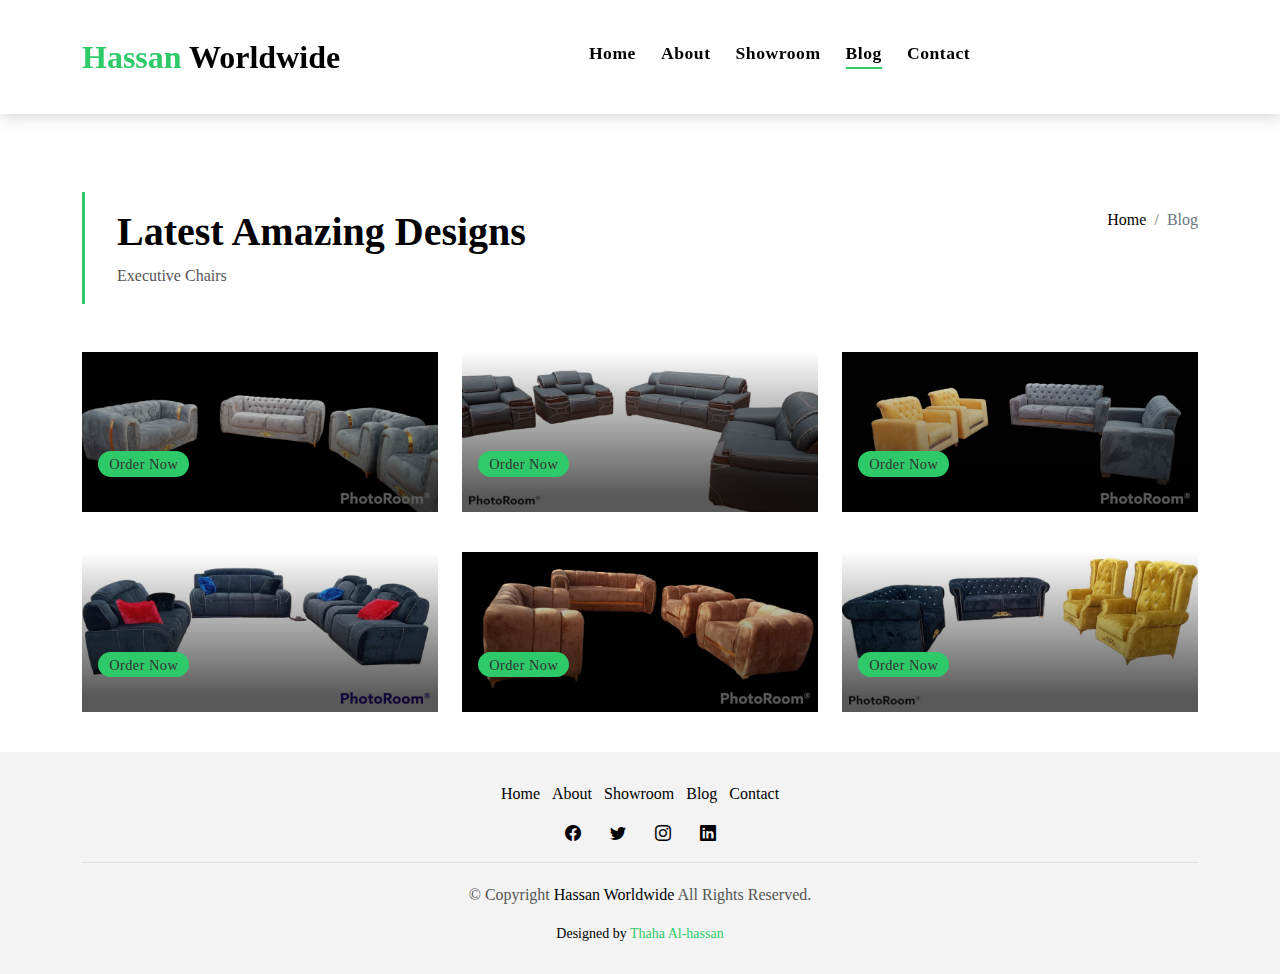
<file: blog-grid.html>
<!DOCTYPE html>
<html lang="en">

<head>
  <meta charset="utf-8">
  <meta content="width=device-width, initial-scale=1.0" name="viewport">

  <title>Hassan Worldwide - Blog</title>
  <meta content="" name="description">
  <meta content="" name="keywords">

  <!-- Favicons -->
  <link href="assets/img/HW LOGO.jpg" rel="icon">
  <link href="assets/img/HW LOGO.jpg" rel="apple-touch-icon">

  <!-- Google Fonts -->
  <link href="https://fonts.googleapis.com/css?family=Poppins:300,400,500,600,700" rel="stylesheet">

  <!-- Vendor CSS Files -->
  <link href="assets/vendor/animate.css/animate.min.css" rel="stylesheet">
  <link href="assets/vendor/bootstrap/css/bootstrap.min.css" rel="stylesheet">
  <link href="assets/vendor/bootstrap-icons/bootstrap-icons.css" rel="stylesheet">
  <link href="assets/vendor/swiper/swiper-bundle.min.css" rel="stylesheet">

  <!-- Template Main CSS File -->
  <link href="assets/css/style.css" rel="stylesheet">

  <!-- =======================================================
  * Template Name: EstateAgency - v4.8.0
  * Template URL: https://bootstrapmade.com/real-estate-agency-bootstrap-template/
  * Author: BootstrapMade.com
  * License: https://bootstrapmade.com/license/
  ======================================================== -->
</head>

<body>

 
  <!-- ======= Header/Navbar ======= -->
  <nav class="navbar navbar-default navbar-trans navbar-expand-lg fixed-top">
    <div class="container">
      <button class="navbar-toggler collapsed" type="button" data-bs-toggle="collapse" data-bs-target="#navbarDefault" aria-controls="navbarDefault" aria-expanded="false" aria-label="Toggle navigation">
        <span></span>
        <span></span>
        <span></span>
      </button>
      <a class="navbar-brand text-brand" href="index.html"><span class="color-b">Hassan</span> Worldwide</a>

      <div class="navbar-collapse collapse justify-content-center" id="navbarDefault">
        <ul class="navbar-nav">

          <li class="nav-item">
            <a class="nav-link " href="index.html">Home</a>
          </li>

          <li class="nav-item">
            <a class="nav-link " href="about.html">About</a>
          </li>

          <li class="nav-item">
            <a class="nav-link " href="showroom.html">Showroom</a>
          </li>

          <li class="nav-item">
            <a class="nav-link active" href="blog-grid.html">Blog</a>
          </li>

        
          <li class="nav-item">
            <a class="nav-link " href="contact.html">Contact</a>
          </li>
        </ul>
      </div>

      <!-- <button type="button" class="btn btn-b-n navbar-toggle-box navbar-toggle-box-collapse" data-bs-toggle="collapse" data-bs-target="#navbarTogglerDemo01">
        <i class="bi bi-search"></i>
      </button> -->

    </div>
  </nav><!-- End Header/Navbar -->

  <main id="main">

    <!-- ======= Intro Single ======= -->
    <section class="intro-single">
      <div class="container">
        <div class="row">
          <div class="col-md-12 col-lg-8">
            <div class="title-single-box">
              <h1 class="title-single">Latest Amazing Designs</h1>
              <span class="color-text-a">Executive Chairs</span>
            </div>
          </div>
          <div class="col-md-12 col-lg-4">
            <nav aria-label="breadcrumb" class="breadcrumb-box d-flex justify-content-lg-end">
              <ol class="breadcrumb">
                <li class="breadcrumb-item">
                  <a href="index.html">Home</a>
                </li>
                <li class="breadcrumb-item active" aria-current="page">
                  Blog
                </li>
              </ol>
            </nav>
          </div>
        </div>
      </div>
    </section><!-- End Intro Single-->

    <!-- =======  Blog Grid ======= -->
    <section class="news-grid grid">
      <div class="container">
        <div class="row">
          <div class="col-md-4">
            <div class="card-box-b card-shadow news-box">
              <div class="img-box-b">
                <img src="assets/img/hww10.jpg" alt="" class="img-b img-fluid">
              </div>
              <div class="card-overlay">
                <div class="card-header-b">
                  <div class="card-category-b">
                    <a href="contact.html" class="category-b">Order Now</a>
                  </div>
                  
                 
                </div>
              </div>
            </div>
          </div>


          <div class="col-md-4">
            <div class="card-box-b card-shadow news-box">
              <div class="img-box-b">
                <img src="assets/img/hww9.jpg" alt="" class="img-b img-fluid">
              </div>
              <div class="card-overlay">
                <div class="card-header-b">
                  <div class="card-category-b">
                    <a href="contact.html" class="category-b">Order Now</a>
                  </div>
                 
                  
                </div>
              </div>
            </div>
          </div>


          <div class="col-md-4">
            <div class="card-box-b card-shadow news-box">
              <div class="img-box-b">
                <img src="assets/img/hww15.jpg" alt="" class="img-b img-fluid">
              </div>
              <div class="card-overlay">
                <div class="card-header-b">
                  <div class="card-category-b">
                    <a href="contact.html" class="category-b">Order Now</a>
                  </div>
                </div>
              </div>
            </div>
          </div>


          <div class="col-md-4">
            <div class="card-box-b card-shadow news-box">
              <div class="img-box-b">
                <img src="assets/img/hww6.jpg" alt="" class="img-b img-fluid">
              </div>
              <div class="card-overlay">
                <div class="card-header-b">
                  <div class="card-category-b">
                    <a href="contact.html" class="category-b">Order Now</a>
                  </div>
                  
                  
                </div>
              </div>
            </div>
          </div>
          <div class="col-md-4">
            <div class="card-box-b card-shadow news-box">
              <div class="img-box-b">
                <img src="assets/img/hww11.jpg" alt="" class="img-b img-fluid">
              </div>
              <div class="card-overlay">
                <div class="card-header-b">
                  <div class="card-category-b">
                    <a href="contact.html" class="category-b">Order Now</a>
                  </div>
                 
                </div>
              </div>
            </div>
          </div>


          <div class="col-md-4">
            <div class="card-box-b card-shadow news-box">
              <div class="img-box-b">
                <img src="assets/img/hww4.jpg" alt="" class="img-b img-fluid">
              </div>
              <div class="card-overlay">
                <div class="card-header-b">
                  <div class="card-category-b">
                    <a href="contact.html" class="category-b">Order Now</a>
                  </div>
                </div>
              </div>
            </div>
          </div>
        </div>
        <!-- <div class="row">
          <div class="col-sm-12">
            <nav class="pagination-a">
              <ul class="pagination justify-content-end">
                <li class="page-item disabled">
                  <a class="page-link" href="#" tabindex="-1">
                    <span class="bi bi-chevron-left"></span>
                  </a>
                </li>
                <li class="page-item">
                  <a class="page-link" href="#">1</a>
                </li>
                <li class="page-item active">
                  <a class="page-link" href="#">2</a>
                </li>
                <li class="page-item">
                  <a class="page-link" href="#">3</a>
                </li>
                <li class="page-item next">
                  <a class="page-link" href="#">
                    <span class="bi bi-chevron-right"></span>
                  </a>
                </li>
              </ul>
            </nav>
          </div>
        </div> -->
      </div>
    </section><!-- End Blog Grid-->

  </main><!-- End #main -->

  <!-- ======= Footer ======= -->
  <footer>
    <div class="container">
      <div class="row">
        <div class="col-md-12">
          <nav class="nav-footer">
            <ul class="list-inline">
              <li class="list-inline-item">
                <a href="index.html">Home</a>
              </li>
              <li class="list-inline-item">
                <a href="about.html">About</a>
              </li>
              <li class="list-inline-item">
                <a href="showroom.html">Showroom</a>
              </li>
              <li class="list-inline-item">
                <a href="blog-grid.html">Blog</a>
              </li>
              <li class="list-inline-item">
                <a href="contact.html">Contact</a>
              </li>
            </ul>
          </nav>
          <div class="socials-a">
            <ul class="list-inline">
              <li class="list-inline-item">
                <a href="#">
                  <i class="bi bi-facebook" aria-hidden="true"></i>
                </a>
              </li>
              <li class="list-inline-item">
                <a href="#">
                  <i class="bi bi-twitter" aria-hidden="true"></i>
                </a>
              </li>
              <li class="list-inline-item">
                <a href="#">
                  <i class="bi bi-instagram" aria-hidden="true"></i>
                </a>
              </li>
              <li class="list-inline-item">
                <a href="#">
                  <i class="bi bi-linkedin" aria-hidden="true"></i>
                </a>
              </li>
            </ul>
          </div>
          <div class="copyright-footer">
            <p class="copyright color-text-a">
              &copy; Copyright
              <span class="color-a">Hassan Worldwide</span> All Rights Reserved.
            </p>
          </div>
          <div class="credits">
            <!--
            All the links in the footer should remain intact.
            You can delete the links only if you purchased the pro version.
            Licensing information: https://bootstrapmade.com/license/
            Purchase the pro version with working PHP/AJAX contact form: https://bootstrapmade.com/buy/?theme=EstateAgency
          -->
          Designed by <a href="https://thaha-alhassan.netlify.app/">Thaha Al-hassan</a>
          </div>
        </div>
      </div>
    </div>
  </footer><!-- End  Footer -->



  <div id="preloader"></div>
  <a href="#" class="back-to-top d-flex align-items-center justify-content-center"><i class="bi bi-arrow-up-short"></i></a>

  <!-- Vendor JS Files -->
  <script src="assets/vendor/bootstrap/js/bootstrap.bundle.min.js"></script>
  <script src="assets/vendor/swiper/swiper-bundle.min.js"></script>
  <script src="assets/vendor/php-email-form/validate.js"></script>

  <!-- Template Main JS File -->
  <script src="assets/js/main.js"></script>

</body>

</html>
</file>
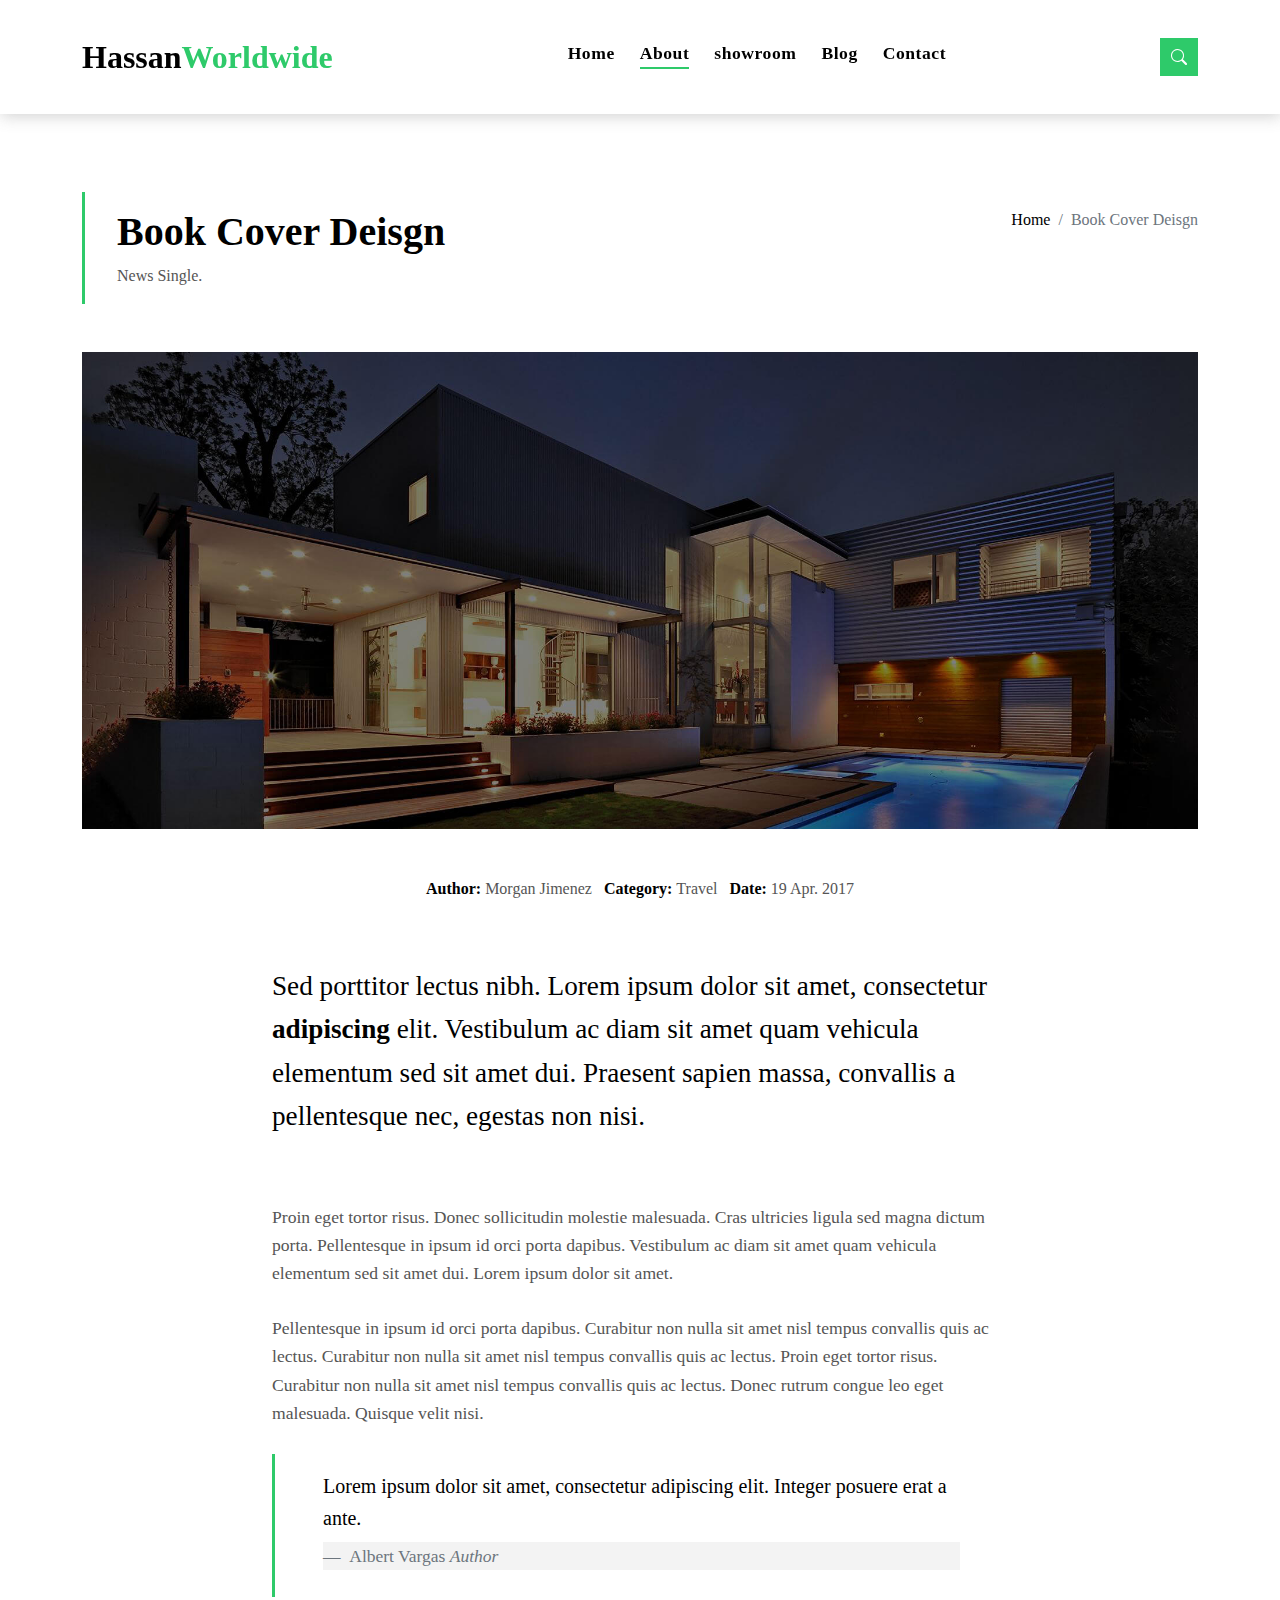
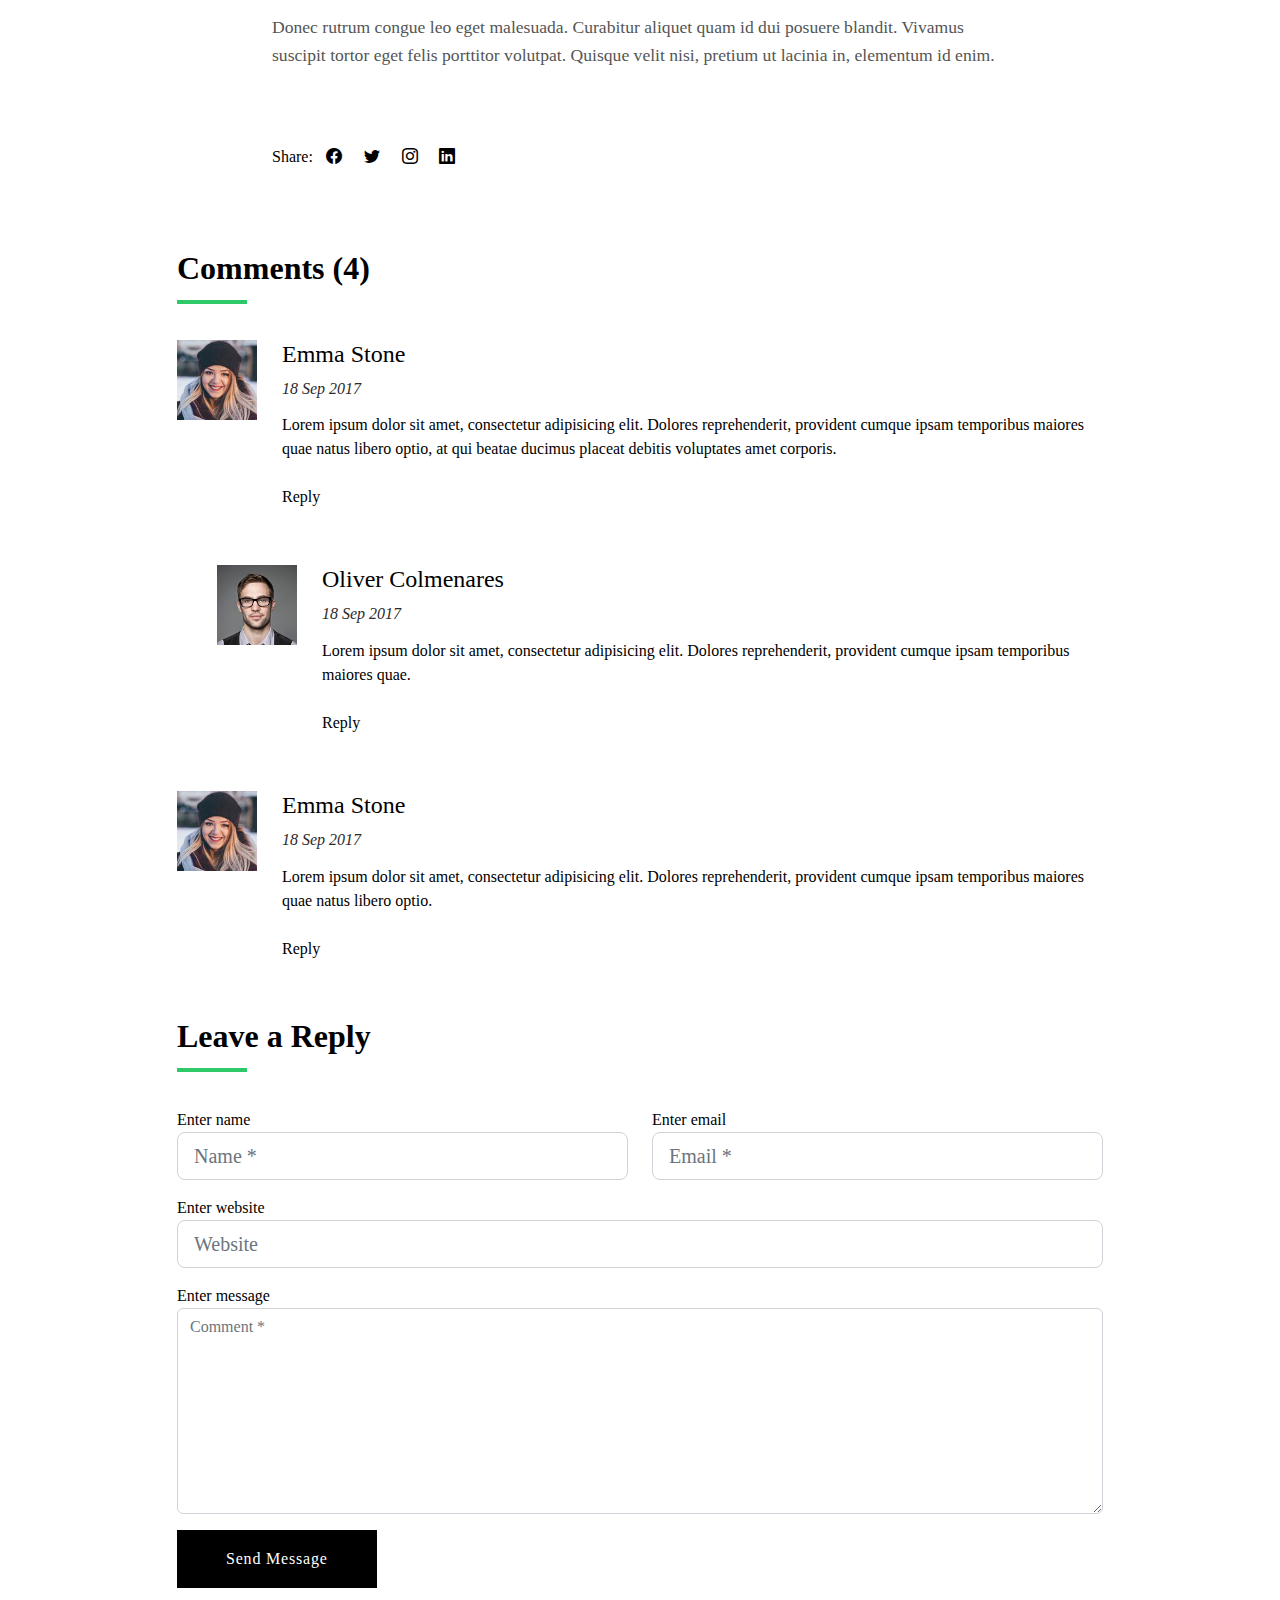
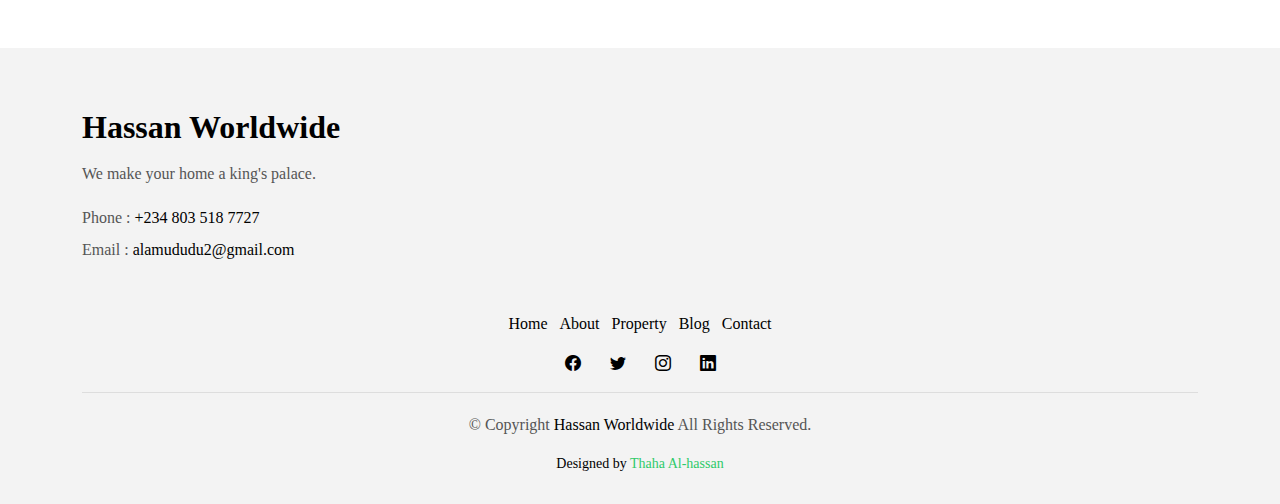
<file: blog-single.html>
<!DOCTYPE html>
<html lang="en">

<head>
  <meta charset="utf-8">
  <meta content="width=device-width, initial-scale=1.0" name="viewport">

  <title>Hassan Worldwide - Index</title>
  <meta content="" name="description">
  <meta content="" name="keywords">

  <!-- Favicons -->
  <link href="assets/img/favicon.png" rel="icon">
  <link href="assets/img/apple-touch-icon.png" rel="apple-touch-icon">

  <!-- Google Fonts -->
  <link href="https://fonts.googleapis.com/css?family=Poppins:300,400,500,600,700" rel="stylesheet">

  <!-- Vendor CSS Files -->
  <link href="assets/vendor/animate.css/animate.min.css" rel="stylesheet">
  <link href="assets/vendor/bootstrap/css/bootstrap.min.css" rel="stylesheet">
  <link href="assets/vendor/bootstrap-icons/bootstrap-icons.css" rel="stylesheet">
  <link href="assets/vendor/swiper/swiper-bundle.min.css" rel="stylesheet">

  <!-- Template Main CSS File -->
  <link href="assets/css/style.css" rel="stylesheet">

  <!-- =======================================================
  * Template Name: EstateAgency - v4.8.0
  * Template URL: https://bootstrapmade.com/real-estate-agency-bootstrap-template/
  * Author: BootstrapMade.com
  * License: https://bootstrapmade.com/license/
  ======================================================== -->
</head>

<body>

  
  <!-- ======= Header/Navbar ======= -->
  <nav class="navbar navbar-default navbar-trans navbar-expand-lg fixed-top">
    <div class="container">
      <button class="navbar-toggler collapsed" type="button" data-bs-toggle="collapse" data-bs-target="#navbarDefault" aria-controls="navbarDefault" aria-expanded="false" aria-label="Toggle navigation">
        <span></span>
        <span></span>
        <span></span>
      </button>
      <a class="navbar-brand text-brand" href="index.html">Hassan<span class="color-b">Worldwide</span></a>

      <div class="navbar-collapse collapse justify-content-center" id="navbarDefault">
        <ul class="navbar-nav">

          <li class="nav-item">
            <a class="nav-link " href="index.html">Home</a>
          </li>

          <li class="nav-item">
            <a class="nav-link active" href="about.html">About</a>
          </li>

          <li class="nav-item">
            <a class="nav-link " href="showroom.html">showroom</a>
          </li>

          <li class="nav-item">
            <a class="nav-link " href="blog-grid.html">Blog</a>
          </li>

          <!-- <li class="nav-item dropdown">
            <a class="nav-link dropdown-toggle" href="#" id="navbarDropdown" role="button" data-bs-toggle="dropdown" aria-haspopup="true" aria-expanded="false">Pages</a>
            <div class="dropdown-menu">
              <a class="dropdown-item " href="property-single.html">Property Single</a>
              <a class="dropdown-item " href="blog-single.html">Blog Single</a>
              <a class="dropdown-item " href="agents-grid.html">Agents Grid</a>
              <a class="dropdown-item " href="agent-single.html">Agent Single</a>
            </div>
          </li> -->
          <li class="nav-item">
            <a class="nav-link " href="contact.html">Contact</a>
          </li>
        </ul>
      </div>

      <button type="button" class="btn btn-b-n navbar-toggle-box navbar-toggle-box-collapse" data-bs-toggle="collapse" data-bs-target="#navbarTogglerDemo01">
        <i class="bi bi-search"></i>
      </button>

    </div>
  </nav><!-- End Header/Navbar -->

  <main id="main">

    <!-- ======= Intro Single ======= -->
    <section class="intro-single">
      <div class="container">
        <div class="row">
          <div class="col-md-12 col-lg-8">
            <div class="title-single-box">
              <h1 class="title-single">Book Cover Deisgn</h1>
              <span class="color-text-a">News Single.</span>
            </div>
          </div>
          <div class="col-md-12 col-lg-4">
            <nav aria-label="breadcrumb" class="breadcrumb-box d-flex justify-content-lg-end">
              <ol class="breadcrumb">
                <li class="breadcrumb-item">
                  <a href="#">Home</a>
                </li>
                <li class="breadcrumb-item active" aria-current="page">
                  Book Cover Deisgn
                </li>
              </ol>
            </nav>
          </div>
        </div>
      </div>
    </section><!-- End Intro Single-->

    <!-- ======= Blog Single ======= -->
    <section class="news-single nav-arrow-b">
      <div class="container">
        <div class="row">
          <div class="col-sm-12">
            <div class="news-img-box">
              <img src="assets/img/slide-3.jpg" alt="" class="img-fluid">
            </div>
          </div>
          <div class="col-md-10 offset-md-1 col-lg-8 offset-lg-2">
            <div class="post-information">
              <ul class="list-inline text-center color-a">
                <li class="list-inline-item mr-2">
                  <strong>Author: </strong>
                  <span class="color-text-a">Morgan Jimenez</span>
                </li>
                <li class="list-inline-item mr-2">
                  <strong>Category: </strong>
                  <span class="color-text-a">Travel</span>
                </li>
                <li class="list-inline-item">
                  <strong>Date: </strong>
                  <span class="color-text-a">19 Apr. 2017</span>
                </li>
              </ul>
            </div>
            <div class="post-content color-text-a">
              <p class="post-intro">
                Sed porttitor lectus nibh. Lorem ipsum dolor sit amet, consectetur
                <strong>adipiscing</strong> elit. Vestibulum ac diam sit amet quam vehicula elementum sed sit amet dui.
                Praesent sapien massa, convallis a pellentesque nec, egestas non nisi.
              </p>
              <p>
                Proin eget tortor risus. Donec sollicitudin molestie malesuada. Cras ultricies ligula sed magna dictum
                porta. Pellentesque
                in ipsum id orci porta dapibus. Vestibulum ac diam sit amet quam vehicula elementum sed sit amet
                dui. Lorem ipsum dolor sit amet.
              </p>
              <p>
                Pellentesque in ipsum id orci porta dapibus. Curabitur non nulla sit amet nisl tempus convallis quis ac
                lectus. Curabitur
                non nulla sit amet nisl tempus convallis quis ac lectus. Proin eget tortor risus. Curabitur non
                nulla sit amet nisl tempus convallis quis ac lectus. Donec rutrum congue leo eget malesuada.
                Quisque velit nisi.
              </p>
              <blockquote class="blockquote">
                <p class="mb-4">Lorem ipsum dolor sit amet, consectetur adipiscing elit. Integer posuere erat a ante.</p>
                <footer class="blockquote-footer">
                  <strong>Albert Vargas</strong>
                  <cite title="Source Title">Author</cite>
                </footer>
              </blockquote>
              <p>
                Donec rutrum congue leo eget malesuada. Curabitur aliquet quam id dui posuere blandit. Vivamus suscipit
                tortor eget felis
                porttitor volutpat. Quisque velit nisi, pretium ut lacinia in, elementum id enim.
              </p>
            </div>
            <div class="post-footer">
              <div class="post-share">
                <span>Share: </span>
                <ul class="list-inline socials">
                  <li class="list-inline-item">
                    <a href="#">
                      <i class="bi bi-facebook" aria-hidden="true"></i>
                    </a>
                  </li>
                  <li class="list-inline-item">
                    <a href="#">
                      <i class="bi bi-twitter" aria-hidden="true"></i>
                    </a>
                  </li>
                  <li class="list-inline-item">
                    <a href="#">
                      <i class="bi bi-instagram" aria-hidden="true"></i>
                    </a>
                  </li>
                  <li class="list-inline-item">
                    <a href="#">
                      <i class="bi bi-linkedin" aria-hidden="true"></i>
                    </a>
                  </li>
                </ul>
              </div>
            </div>
          </div>
          <div class="col-md-10 offset-md-1 col-lg-10 offset-lg-1">
            <div class="title-box-d">
              <h3 class="title-d">Comments (4)</h3>
            </div>
            <div class="box-comments">
              <ul class="list-comments">
                <li>
                  <div class="comment-avatar">
                    <img src="assets/img/author-2.jpg" alt="">
                  </div>
                  <div class="comment-details">
                    <h4 class="comment-author">Emma Stone</h4>
                    <span>18 Sep 2017</span>
                    <p class="comment-description">
                      Lorem ipsum dolor sit amet, consectetur adipisicing elit. Dolores reprehenderit, provident cumque
                      ipsam temporibus maiores
                      quae natus libero optio, at qui beatae ducimus placeat debitis voluptates amet corporis.
                    </p>
                    <a href="3">Reply</a>
                  </div>
                </li>
                <li class="comment-children">
                  <div class="comment-avatar">
                    <img src="assets/img/author-1.jpg" alt="">
                  </div>
                  <div class="comment-details">
                    <h4 class="comment-author">Oliver Colmenares</h4>
                    <span>18 Sep 2017</span>
                    <p class="comment-description">
                      Lorem ipsum dolor sit amet, consectetur adipisicing elit. Dolores reprehenderit, provident cumque
                      ipsam temporibus maiores
                      quae.
                    </p>
                    <a href="3">Reply</a>
                  </div>
                </li>
                <li>
                  <div class="comment-avatar">
                    <img src="assets/img/author-2.jpg" alt="">
                  </div>
                  <div class="comment-details">
                    <h4 class="comment-author">Emma Stone</h4>
                    <span>18 Sep 2017</span>
                    <p class="comment-description">
                      Lorem ipsum dolor sit amet, consectetur adipisicing elit. Dolores reprehenderit, provident cumque
                      ipsam temporibus maiores
                      quae natus libero optio.
                    </p>
                    <a href="3">Reply</a>
                  </div>
                </li>
              </ul>
            </div>
            <div class="form-comments">
              <div class="title-box-d">
                <h3 class="title-d"> Leave a Reply</h3>
              </div>
              <form class="form-a">
                <div class="row">
                  <div class="col-md-6 mb-3">
                    <div class="form-group">
                      <label for="inputName">Enter name</label>
                      <input type="text" class="form-control form-control-lg form-control-a" id="inputName" placeholder="Name *" required>
                    </div>
                  </div>
                  <div class="col-md-6 mb-3">
                    <div class="form-group">
                      <label for="inputEmail1">Enter email</label>
                      <input type="email" class="form-control form-control-lg form-control-a" id="inputEmail1" placeholder="Email *" required>
                    </div>
                  </div>
                  <div class="col-md-12 mb-3">
                    <div class="form-group">
                      <label for="inputUrl">Enter website</label>
                      <input type="url" class="form-control form-control-lg form-control-a" id="inputUrl" placeholder="Website">
                    </div>
                  </div>
                  <div class="col-md-12 mb-3">
                    <div class="form-group">
                      <label for="textMessage">Enter message</label>
                      <textarea id="textMessage" class="form-control" placeholder="Comment *" name="message" cols="45" rows="8" required></textarea>
                    </div>
                  </div>
                  <div class="col-md-12">
                    <button type="submit" class="btn btn-a">Send Message</button>
                  </div>
                </div>
              </form>
            </div>
          </div>
        </div>
      </div>
    </section><!-- End Blog Single-->

  </main><!-- End #main -->

  <!-- ======= Footer ======= -->
  <section class="section-footer">
    <div class="container">
      <div class="row">
        <div class="col-sm-12 col-md-4">
          <div class="widget-a">
            <div class="w-header-a">
              <h3 class="w-title-a text-brand"><span>Hassan</span> Worldwide</h3>
            </div>
            <div class="w-body-a">
              <p class="w-text-a color-text-a">
               We make your home a king's palace.
              </p>
            </div>
            <div class="w-footer-a">
              <ul class="list-unstyled">
                <li class="color-a">
                  <span class="color-text-a">Phone :</span> +234 803 518 7727 
                </li>
                <li class="color-a">
                  <span class="color-text-a">Email :</span> alamududu2@gmail.com
                </li>
              </ul>
            </div>
          </div>
        </div>
        
        
      </div>
    </div>
  </section>
  <footer>
    <div class="container">
      <div class="row">
        <div class="col-md-12">
          <nav class="nav-footer">
            <ul class="list-inline">
              <li class="list-inline-item">
                <a href="#">Home</a>
              </li>
              <li class="list-inline-item">
                <a href="#">About</a>
              </li>
              <li class="list-inline-item">
                <a href="#">Property</a>
              </li>
              <li class="list-inline-item">
                <a href="#">Blog</a>
              </li>
              <li class="list-inline-item">
                <a href="#">Contact</a>
              </li>
            </ul>
          </nav>
          <div class="socials-a">
            <ul class="list-inline">
              <li class="list-inline-item">
                <a href="#">
                  <i class="bi bi-facebook" aria-hidden="true"></i>
                </a>
              </li>
              <li class="list-inline-item">
                <a href="#">
                  <i class="bi bi-twitter" aria-hidden="true"></i>
                </a>
              </li>
              <li class="list-inline-item">
                <a href="#">
                  <i class="bi bi-instagram" aria-hidden="true"></i>
                </a>
              </li>
              <li class="list-inline-item">
                <a href="#">
                  <i class="bi bi-linkedin" aria-hidden="true"></i>
                </a>
              </li>
            </ul>
          </div>
          <div class="copyright-footer">
            <p class="copyright color-text-a">
              &copy; Copyright
              <span class="color-a">Hassan Worldwide</span> All Rights Reserved.
            </p>
          </div>
          <div class="credits">
            <!--
            All the links in the footer should remain intact.
            You can delete the links only if you purchased the pro version.
            Licensing information: https://bootstrapmade.com/license/
            Purchase the pro version with working PHP/AJAX contact form: https://bootstrapmade.com/buy/?theme=EstateAgency
          -->
            Designed by <a href="https://thahaalhassan.com/">Thaha Al-hassan</a>
          </div>
        </div>
      </div>
    </div>
  </footer><!-- End  Footer -->


  <div id="preloader"></div>
  <a href="#" class="back-to-top d-flex align-items-center justify-content-center"><i class="bi bi-arrow-up-short"></i></a>

  <!-- Vendor JS Files -->
  <script src="assets/vendor/bootstrap/js/bootstrap.bundle.min.js"></script>
  <script src="assets/vendor/swiper/swiper-bundle.min.js"></script>
  <script src="assets/vendor/php-email-form/validate.js"></script>

  <!-- Template Main JS File -->
  <script src="assets/js/main.js"></script>

</body>

</html>
</file>
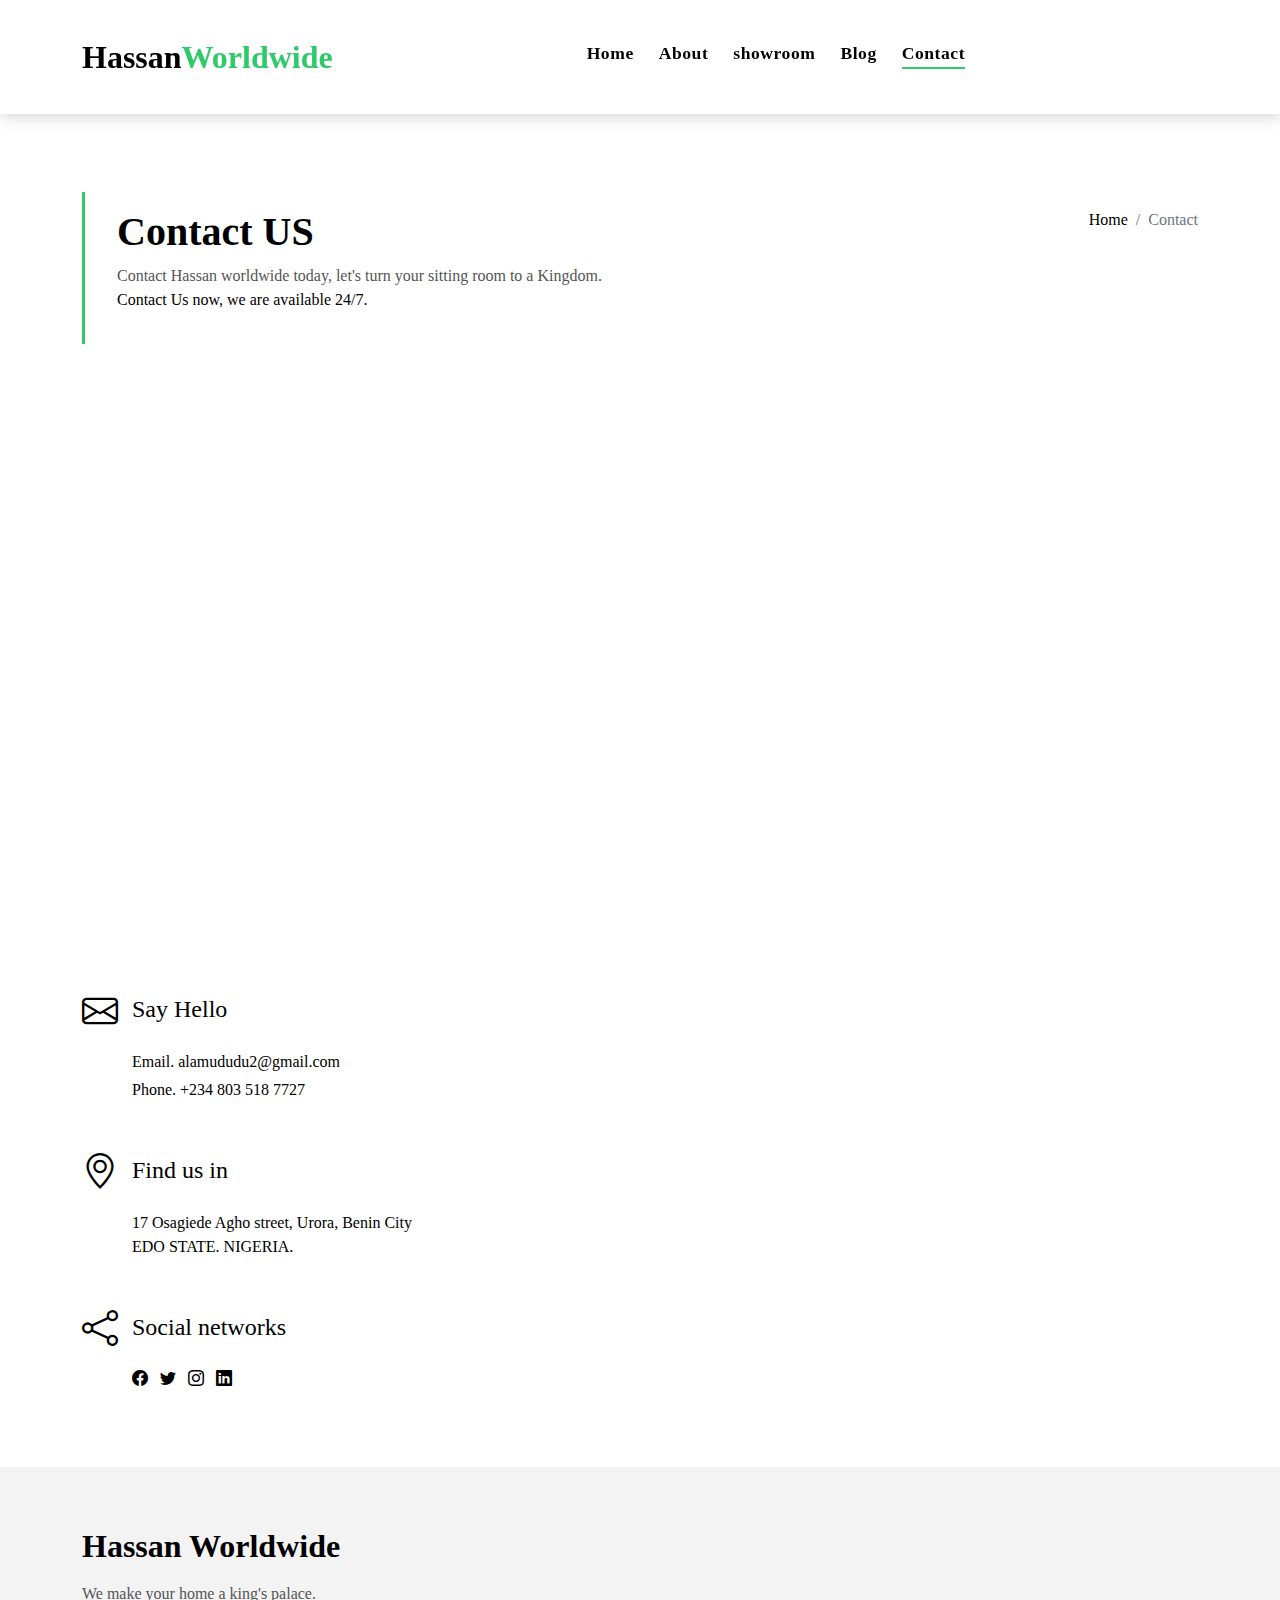
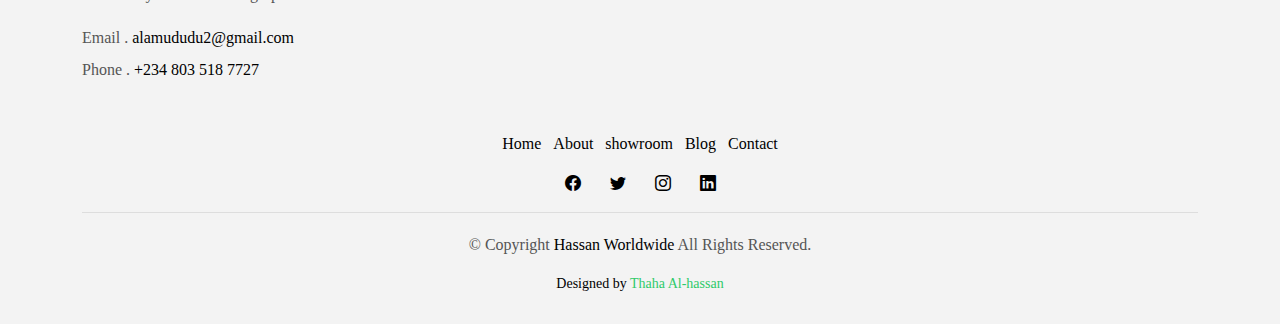
<file: contact.html>
<!DOCTYPE html>
<html lang="en">

<head>
  <meta charset="utf-8">
  <meta content="width=device-width, initial-scale=1.0" name="viewport">

  <title>Hassan Worldwide - contact</title>
  <meta content="" name="description">
  <meta content="" name="keywords">

  <!-- Favicons -->
  <link href="assets/img/favicon.png" rel="icon">
  <link href="assets/img/apple-touch-icon.png" rel="apple-touch-icon">

  <!-- Google Fonts -->
  <link href="https://fonts.googleapis.com/css?family=Poppins:300,400,500,600,700" rel="stylesheet">

  <!-- Vendor CSS Files -->
  <link href="assets/vendor/animate.css/animate.min.css" rel="stylesheet">
  <link href="assets/vendor/bootstrap/css/bootstrap.min.css" rel="stylesheet">
  <link href="assets/vendor/bootstrap-icons/bootstrap-icons.css" rel="stylesheet">
  <link href="assets/vendor/swiper/swiper-bundle.min.css" rel="stylesheet">

  <!-- Template Main CSS File -->
  <link href="assets/css/style.css" rel="stylesheet">

  <!-- =======================================================
  * Template Name: EstateAgency - v4.8.0
  * Template URL: https://bootstrapmade.com/real-estate-agency-bootstrap-template/
  * Author: BootstrapMade.com
  * License: https://bootstrapmade.com/license/
  ======================================================== -->
</head>

<body>

  <!-- ======= Header/Navbar ======= -->
  <nav class="navbar navbar-default navbar-trans navbar-expand-lg fixed-top">
    <div class="container">
      <button class="navbar-toggler collapsed" type="button" data-bs-toggle="collapse" data-bs-target="#navbarDefault" aria-controls="navbarDefault" aria-expanded="false" aria-label="Toggle navigation">
        <span></span>
        <span></span>
        <span></span>
      </button>
      <a class="navbar-brand text-brand" href="index.html">Hassan<span class="color-b">Worldwide</span></a>

      <div class="navbar-collapse collapse justify-content-center" id="navbarDefault">
        <ul class="navbar-nav">

          <li class="nav-item">
            <a class="nav-link " href="index.html">Home</a>
          </li>

          <li class="nav-item">
            <a class="nav-link " href="about.html">About</a>
          </li>

          <li class="nav-item">
            <a class="nav-link " href="showroom.html">showroom</a>
          </li>

          <li class="nav-item">
            <a class="nav-link " href="blog-grid.html">Blog</a>
          </li>

          <!-- <li class="nav-item dropdown">
            <a class="nav-link dropdown-toggle" href="#" id="navbarDropdown" role="button" data-bs-toggle="dropdown" aria-haspopup="true" aria-expanded="false">Pages</a>
            <div class="dropdown-menu">
              <a class="dropdown-item " href="property-single.html">Property Single</a>
              <a class="dropdown-item " href="blog-single.html">Blog Single</a>
              <a class="dropdown-item " href="agents-grid.html">Agents Grid</a>
              <a class="dropdown-item " href="agent-single.html">Agent Single</a>
            </div>
          </li> -->
          <li class="nav-item">
            <a class="nav-link  active" href="contact.html">Contact</a>
          </li>
        </ul>
      </div>

      <!-- <button type="button" class="btn btn-b-n navbar-toggle-box navbar-toggle-box-collapse" data-bs-toggle="collapse" data-bs-target="#navbarTogglerDemo01">
        <i class="bi bi-search"></i>
      </button> -->

    </div>
  </nav><!-- End Header/Navbar -->

  <main id="main">

    <!-- ======= Intro Single ======= -->
    <section class="intro-single">
      <div class="container">
        <div class="row">
          <div class="col-md-12 col-lg-8">
            <div class="title-single-box">
              <h1 class="title-single">Contact US</h1>
              <span class="color-text-a">Contact Hassan worldwide today, let's turn your sitting room to a Kingdom.</span>
              <p>Contact Us now, we are available 24/7.</p>
            </div>
          </div>
          <div class="col-md-12 col-lg-4">
            <nav aria-label="breadcrumb" class="breadcrumb-box d-flex justify-content-lg-end">
              <ol class="breadcrumb">
                <li class="breadcrumb-item">
                  <a href="index.html">Home</a>
                </li>
                <li class="breadcrumb-item active" aria-current="page">
                  Contact
                </li>
              </ol>
            </nav>
          </div>
        </div>
      </div>
    </section><!-- End Intro Single-->

    <!-- ======= Contact Single ======= -->
    <section class="contact">
      <div class="container">
        <div class="row">
          <div class="col-sm-12">
            <div class="contact-map box">
              <div id="map" class="contact-map">
                <iframe src="https://www.google.com/maps/embed?pb=!1m18!1m12!1m3!1d3022.1422937950147!2d-73.98731968482413!3d40.75889497932681!2m3!1f0!2f0!3f0!3m2!1i1024!2i768!4f13.1!3m3!1m2!1s0x89c25855c6480299%3A0x55194ec5a1ae072e!2sTimes+Square!5e0!3m2!1ses-419!2sve!4v1510329142834" width="100%" height="450" frameborder="0" style="border:0" allowfullscreen></iframe>
              </div>
            </div>
          </div>
          <div class="col-sm-12 section-t8">
            <div class="row">
              <div class="col-md-5 section-md-t3">
                <div class="icon-box section-b2">
                  <div class="icon-box-icon">
                    <span class="bi bi-envelope"></span>
                  </div>
                  <div class="icon-box-content table-cell">
                    <div class="icon-box-title">
                      <h4 class="icon-title">Say Hello</h4>
                    </div>
                    <div class="icon-box-content">
                      <p class="mb-1">Email.
                        <span class="color-a">alamududu2@gmail.com</span>
                      </p>
                      <p class="mb-1">Phone.
                        <span class="color-a">+234 803 518 7727</span>
                      </p>
                    </div>
                  </div>
                </div>
                <div class="icon-box section-b2">
                  <div class="icon-box-icon">
                    <span class="bi bi-geo-alt"></span>
                  </div>
                  <div class="icon-box-content table-cell">
                    <div class="icon-box-title">
                      <h4 class="icon-title">Find us in</h4>
                    </div>
                    <div class="icon-box-content">
                      <p class="mb-1">
                        17 Osagiede Agho street, Urora, Benin City
                        <br> EDO STATE. NIGERIA.
                      </p>
                    </div>
                  </div>
                </div>
                <div class="icon-box">
                  <div class="icon-box-icon">
                    <span class="bi bi-share"></span>
                  </div>
                  <div class="icon-box-content table-cell">
                    <div class="icon-box-title">
                      <h4 class="icon-title">Social networks</h4>
                    </div>
                    <div class="icon-box-content">
                      <div class="socials-footer">
                        <ul class="list-inline">
                          <li class="list-inline-item">
                            <a href="#" class="link-one">
                              <i class="bi bi-facebook" aria-hidden="true"></i>
                            </a>
                          </li>
                          <li class="list-inline-item">
                            <a href="#" class="link-one">
                              <i class="bi bi-twitter" aria-hidden="true"></i>
                            </a>
                          </li>
                          <li class="list-inline-item">
                            <a href="#" class="link-one">
                              <i class="bi bi-instagram" aria-hidden="true"></i>
                            </a>
                          </li>
                          <li class="list-inline-item">
                            <a href="#" class="link-one">
                              <i class="bi bi-linkedin" aria-hidden="true"></i>
                            </a>
                          </li>
                        </ul>
                      </div>
                    </div>
                  </div>
                </div>
              </div>
            </div>
          </div>
        </div>
      </div>
    </section><!-- End Contact Single-->

  </main><!-- End #main -->

  <!-- ======= Footer ======= -->
  <section class="section-footer">
    <div class="container">
      <div class="row">
        <div class="col-sm-12 col-md-4">
          <div class="widget-a">
            <div class="w-header-a">
              <h3 class="w-title-a text-brand"><span>Hassan</span> Worldwide</h3>
            </div>
            <div class="w-body-a">
              <p class="w-text-a color-text-a">
               We make your home a king's palace.
              </p>
            </div>
            <div class="w-footer-a">
              <ul class="list-unstyled">
                <li class="color-a">
                  <span class="color-text-a">Email .</span> alamududu2@gmail.com
                </li>
                <li class="color-a">
                  <span class="color-text-a">Phone .</span> +234 803 518 7727
                </li>
              </ul>
            </div>
          </div>
        </div>
        
        
      </div>
    </div>
  </section>

  
  <footer>
    <div class="container">
      <div class="row">
        <div class="col-md-12">
          <nav class="nav-footer">
            <ul class="list-inline">
              <li class="list-inline-item">
                <a href="index.html">Home</a>
              </li>
              <li class="list-inline-item">
                <a href="about.html">About</a>
              </li>
              <li class="list-inline-item">
                <a href="showroom.html">showroom</a>
              </li>
              <li class="list-inline-item">
                <a href="blog-grid.html">Blog</a>
              </li>
              <li class="list-inline-item">
                <a href="contact.html">Contact</a>
              </li>
            </ul>
          </nav>
          <div class="socials-a">
            <ul class="list-inline">
              <li class="list-inline-item">
                <a href="#">
                  <i class="bi bi-facebook" aria-hidden="true"></i>
                </a>
              </li>
              <li class="list-inline-item">
                <a href="#">
                  <i class="bi bi-twitter" aria-hidden="true"></i>
                </a>
              </li>
              <li class="list-inline-item">
                <a href="#">
                  <i class="bi bi-instagram" aria-hidden="true"></i>
                </a>
              </li>
              <li class="list-inline-item">
                <a href="#">
                  <i class="bi bi-linkedin" aria-hidden="true"></i>
                </a>
              </li>
            </ul>
          </div>
          <div class="copyright-footer">
            <p class="copyright color-text-a">
              &copy; Copyright
              <span class="color-a">Hassan Worldwide</span> All Rights Reserved.
            </p>
          </div>
          <div class="credits">
            <!--
            All the links in the footer should remain intact.
            You can delete the links only if you purchased the pro version.
            Licensing information: https://bootstrapmade.com/license/
            Purchase the pro version with working PHP/AJAX contact form: https://bootstrapmade.com/buy/?theme=EstateAgency
          -->
          Designed by <a href="https://thaha-alhassan.netlify.app/">Thaha Al-hassan</a>
          </div>
        </div>
      </div>
    </div>
  </footer><!-- End  Footer -->

  <div id="preloader"></div>
  <a href="#" class="back-to-top d-flex align-items-center justify-content-center"><i class="bi bi-arrow-up-short"></i></a>

  <!-- Vendor JS Files -->
  <script src="assets/vendor/bootstrap/js/bootstrap.bundle.min.js"></script>
  <script src="assets/vendor/swiper/swiper-bundle.min.js"></script>
  <script src="assets/vendor/php-email-form/validate.js"></script>

  <!-- Template Main JS File -->
  <script src="assets/js/main.js"></script>

</body>

</html>
</file>
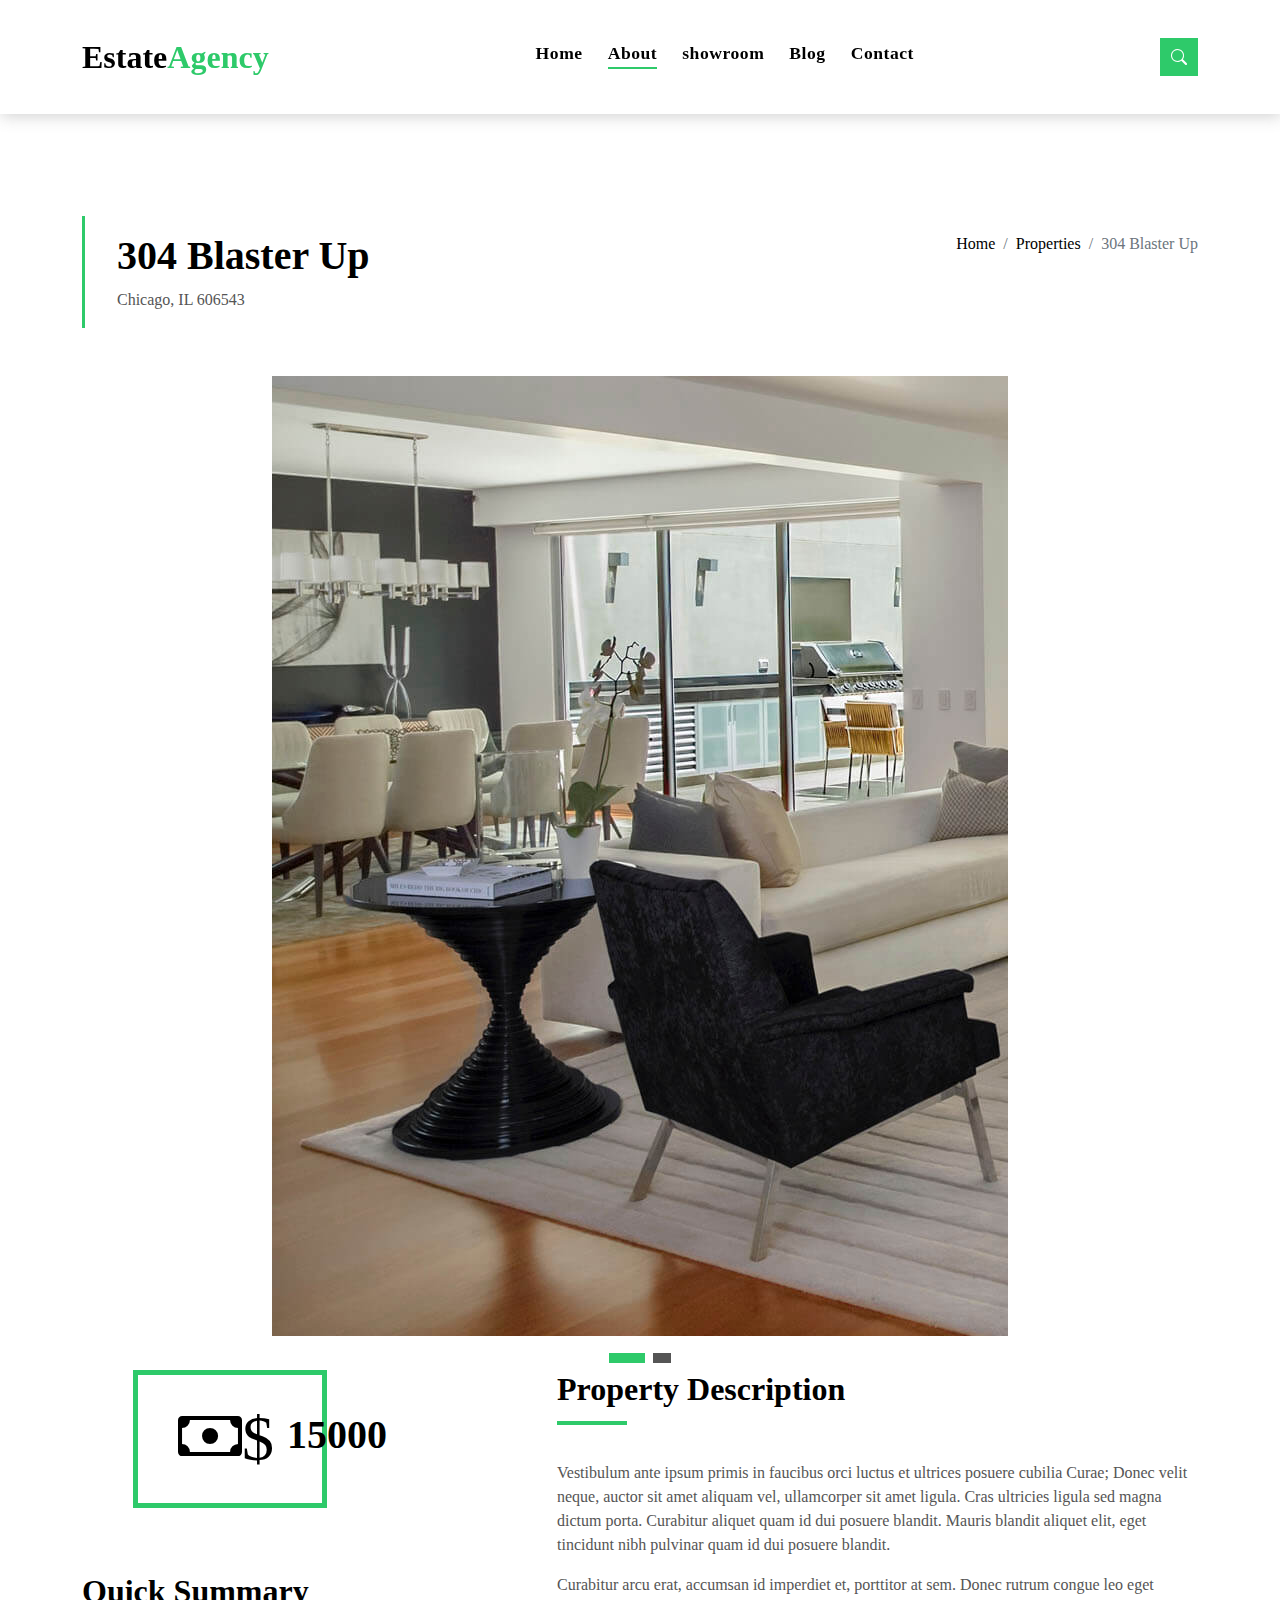
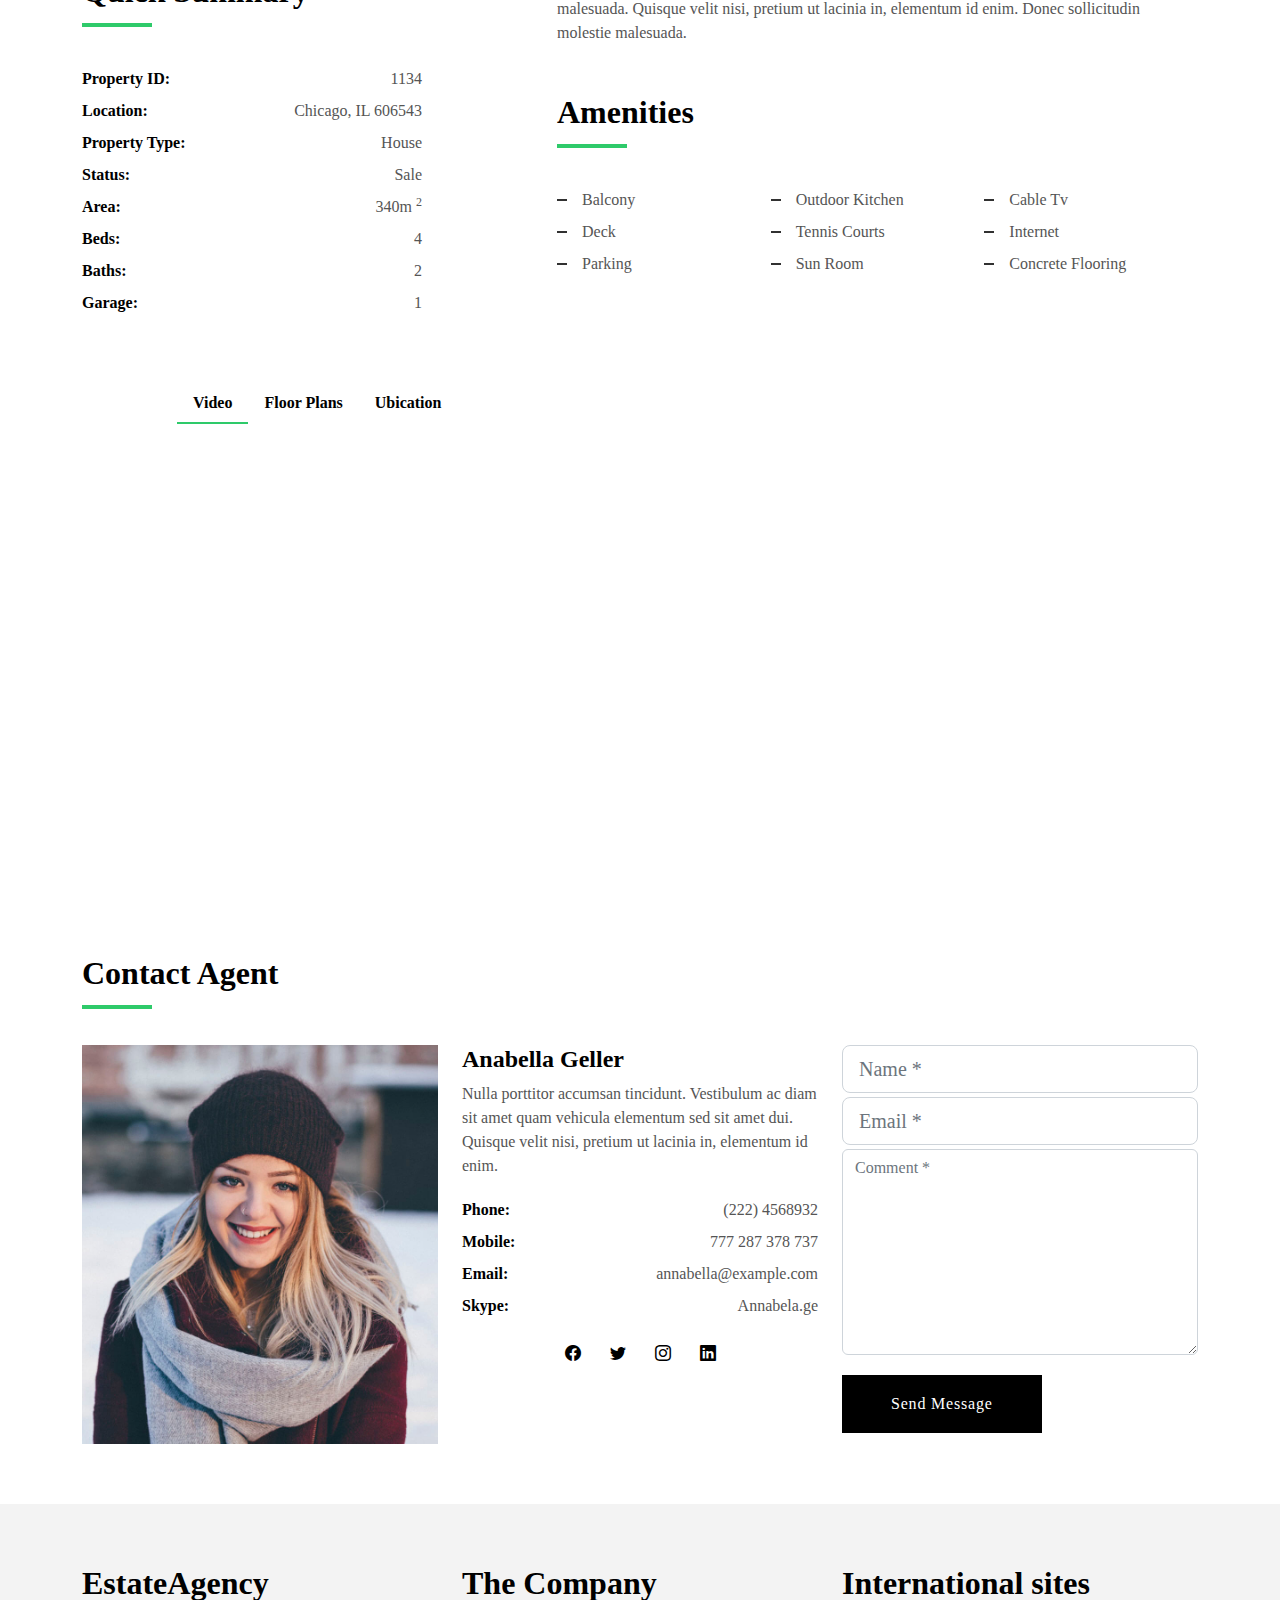
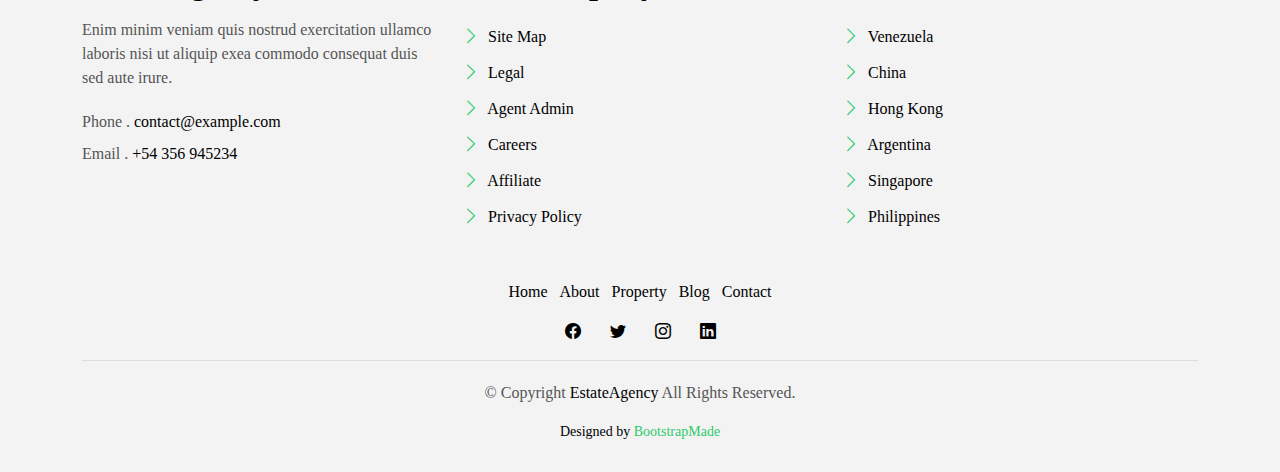
<file: property-single.html>
<!DOCTYPE html>
<html lang="en">

<head>
  <meta charset="utf-8">
  <meta content="width=device-width, initial-scale=1.0" name="viewport">

  <title>EstateAgency Bootstrap Template - Index</title>
  <meta content="" name="description">
  <meta content="" name="keywords">

  <!-- Favicons -->
  <link href="assets/img/HW LOGO.jpg" rel="icon">
  <link href="assets/img/HW LOGO.jpg" rel="apple-touch-icon">

  <!-- Google Fonts -->
  <link href="https://fonts.googleapis.com/css?family=Poppins:300,400,500,600,700" rel="stylesheet">

  <!-- Vendor CSS Files -->
  <link href="assets/vendor/animate.css/animate.min.css" rel="stylesheet">
  <link href="assets/vendor/bootstrap/css/bootstrap.min.css" rel="stylesheet">
  <link href="assets/vendor/bootstrap-icons/bootstrap-icons.css" rel="stylesheet">
  <link href="assets/vendor/swiper/swiper-bundle.min.css" rel="stylesheet">

  <!-- Template Main CSS File -->
  <link href="assets/css/style.css" rel="stylesheet">

  <!-- =======================================================
  * Template Name: EstateAgency - v4.8.0
  * Template URL: https://bootstrapmade.com/real-estate-agency-bootstrap-template/
  * Author: BootstrapMade.com
  * License: https://bootstrapmade.com/license/
  ======================================================== -->
</head>

<body>

  <!-- ======= Property Search Section ======= -->
  <div class="click-closed"></div>
  <!--/ Form Search Star /-->
  <div class="box-collapse">
    <div class="title-box-d">
      <h3 class="title-d">Search Property</h3>
    </div>
    <span class="close-box-collapse right-boxed bi bi-x"></span>
    <div class="box-collapse-wrap form">
      <form class="form-a">
        <div class="row">
          <div class="col-md-12 mb-2">
            <div class="form-group">
              <label class="pb-2" for="Type">Keyword</label>
              <input type="text" class="form-control form-control-lg form-control-a" placeholder="Keyword">
            </div>
          </div>
          <div class="col-md-6 mb-2">
            <div class="form-group mt-3">
              <label class="pb-2" for="Type">Type</label>
              <select class="form-control form-select form-control-a" id="Type">
                <option>All Type</option>
                <option>For Rent</option>
                <option>For Sale</option>
                <option>Open House</option>
              </select>
            </div>
          </div>
          <div class="col-md-6 mb-2">
            <div class="form-group mt-3">
              <label class="pb-2" for="city">City</label>
              <select class="form-control form-select form-control-a" id="city">
                <option>All City</option>
                <option>Alabama</option>
                <option>Arizona</option>
                <option>California</option>
                <option>Colorado</option>
              </select>
            </div>
          </div>
          <div class="col-md-6 mb-2">
            <div class="form-group mt-3">
              <label class="pb-2" for="bedrooms">Bedrooms</label>
              <select class="form-control form-select form-control-a" id="bedrooms">
                <option>Any</option>
                <option>01</option>
                <option>02</option>
                <option>03</option>
              </select>
            </div>
          </div>
          <div class="col-md-6 mb-2">
            <div class="form-group mt-3">
              <label class="pb-2" for="garages">Garages</label>
              <select class="form-control form-select form-control-a" id="garages">
                <option>Any</option>
                <option>01</option>
                <option>02</option>
                <option>03</option>
                <option>04</option>
              </select>
            </div>
          </div>
          <div class="col-md-6 mb-2">
            <div class="form-group mt-3">
              <label class="pb-2" for="bathrooms">Bathrooms</label>
              <select class="form-control form-select form-control-a" id="bathrooms">
                <option>Any</option>
                <option>01</option>
                <option>02</option>
                <option>03</option>
              </select>
            </div>
          </div>
          <div class="col-md-6 mb-2">
            <div class="form-group mt-3">
              <label class="pb-2" for="price">Min Price</label>
              <select class="form-control form-select form-control-a" id="price">
                <option>Unlimite</option>
                <option>$50,000</option>
                <option>$100,000</option>
                <option>$150,000</option>
                <option>$200,000</option>
              </select>
            </div>
          </div>
          <div class="col-md-12">
            <button type="submit" class="btn btn-b">Search Property</button>
          </div>
        </div>
      </form>
    </div>
  </div><!-- End Property Search Section -->>

  <!-- ======= Header/Navbar ======= -->
  <nav class="navbar navbar-default navbar-trans navbar-expand-lg fixed-top">
    <div class="container">
      <button class="navbar-toggler collapsed" type="button" data-bs-toggle="collapse" data-bs-target="#navbarDefault" aria-controls="navbarDefault" aria-expanded="false" aria-label="Toggle navigation">
        <span></span>
        <span></span>
        <span></span>
      </button>
      <a class="navbar-brand text-brand" href="index.html">Estate<span class="color-b">Agency</span></a>

      <div class="navbar-collapse collapse justify-content-center" id="navbarDefault">
        <ul class="navbar-nav">

          <li class="nav-item">
            <a class="nav-link " href="index.html">Home</a>
          </li>

          <li class="nav-item">
            <a class="nav-link active" href="about.html">About</a>
          </li>

          <li class="nav-item">
            <a class="nav-link " href="showroom.html">showroom</a>
          </li>

          <li class="nav-item">
            <a class="nav-link " href="blog-grid.html">Blog</a>
          </li>

          <!-- <li class="nav-item dropdown">
            <a class="nav-link dropdown-toggle" href="#" id="navbarDropdown" role="button" data-bs-toggle="dropdown" aria-haspopup="true" aria-expanded="false">Pages</a>
            <div class="dropdown-menu">
              <a class="dropdown-item " href="property-single.html">Property Single</a>
              <a class="dropdown-item " href="blog-single.html">Blog Single</a>
              <a class="dropdown-item " href="agents-grid.html">Agents Grid</a>
              <a class="dropdown-item " href="agent-single.html">Agent Single</a>
            </div>
          </li> -->
          <li class="nav-item">
            <a class="nav-link " href="contact.html">Contact</a>
          </li>
        </ul>
      </div>

      <button type="button" class="btn btn-b-n navbar-toggle-box navbar-toggle-box-collapse" data-bs-toggle="collapse" data-bs-target="#navbarTogglerDemo01">
        <i class="bi bi-search"></i>
      </button>

    </div>
  </nav><!-- End Header/Navbar -->

  <main id="main">

    <!-- ======= Intro Single ======= -->
    <section class="intro-single">
      <div class="container">
        <div class="row">
          <div class="col-md-12 col-lg-8">
            <div class="title-single-box">
              <h1 class="title-single">304 Blaster Up</h1>
              <span class="color-text-a">Chicago, IL 606543</span>
            </div>
          </div>
          <div class="col-md-12 col-lg-4">
            <nav aria-label="breadcrumb" class="breadcrumb-box d-flex justify-content-lg-end">
              <ol class="breadcrumb">
                <li class="breadcrumb-item">
                  <a href="index.html">Home</a>
                </li>
                <li class="breadcrumb-item">
                  <a href="property-grid.html">Properties</a>
                </li>
                <li class="breadcrumb-item active" aria-current="page">
                  304 Blaster Up
                </li>
              </ol>
            </nav>
          </div>
        </div>
      </div>
    </section><!-- End Intro Single-->

    <!-- ======= Property Single ======= -->
    <section class="property-single nav-arrow-b">
      <div class="container">
        <div class="row justify-content-center">
          <div class="col-lg-8">
            <div id="property-single-carousel" class="swiper">
              <div class="swiper-wrapper">
                <div class="carousel-item-b swiper-slide">
                  <img src="assets/img/slide-1.jpg" alt="">
                </div>
                <div class="carousel-item-b swiper-slide">
                  <img src="assets/img/slide-2.jpg" alt="">
                </div>
              </div>
            </div>
            <div class="property-single-carousel-pagination carousel-pagination"></div>
          </div>
        </div>

        <div class="row">
          <div class="col-sm-12">

            <div class="row justify-content-between">
              <div class="col-md-5 col-lg-4">
                <div class="property-price d-flex justify-content-center foo">
                  <div class="card-header-c d-flex">
                    <div class="card-box-ico">
                      <span class="bi bi-cash">$</span>
                    </div>
                    <div class="card-title-c align-self-center">
                      <h5 class="title-c">15000</h5>
                    </div>
                  </div>
                </div>
                <div class="property-summary">
                  <div class="row">
                    <div class="col-sm-12">
                      <div class="title-box-d section-t4">
                        <h3 class="title-d">Quick Summary</h3>
                      </div>
                    </div>
                  </div>
                  <div class="summary-list">
                    <ul class="list">
                      <li class="d-flex justify-content-between">
                        <strong>Property ID:</strong>
                        <span>1134</span>
                      </li>
                      <li class="d-flex justify-content-between">
                        <strong>Location:</strong>
                        <span>Chicago, IL 606543</span>
                      </li>
                      <li class="d-flex justify-content-between">
                        <strong>Property Type:</strong>
                        <span>House</span>
                      </li>
                      <li class="d-flex justify-content-between">
                        <strong>Status:</strong>
                        <span>Sale</span>
                      </li>
                      <li class="d-flex justify-content-between">
                        <strong>Area:</strong>
                        <span>340m
                          <sup>2</sup>
                        </span>
                      </li>
                      <li class="d-flex justify-content-between">
                        <strong>Beds:</strong>
                        <span>4</span>
                      </li>
                      <li class="d-flex justify-content-between">
                        <strong>Baths:</strong>
                        <span>2</span>
                      </li>
                      <li class="d-flex justify-content-between">
                        <strong>Garage:</strong>
                        <span>1</span>
                      </li>
                    </ul>
                  </div>
                </div>
              </div>
              <div class="col-md-7 col-lg-7 section-md-t3">
                <div class="row">
                  <div class="col-sm-12">
                    <div class="title-box-d">
                      <h3 class="title-d">Property Description</h3>
                    </div>
                  </div>
                </div>
                <div class="property-description">
                  <p class="description color-text-a">
                    Vestibulum ante ipsum primis in faucibus orci luctus et ultrices posuere cubilia Curae; Donec velit
                    neque, auctor sit amet
                    aliquam vel, ullamcorper sit amet ligula. Cras ultricies ligula sed magna dictum porta.
                    Curabitur aliquet quam id dui posuere blandit. Mauris blandit aliquet elit, eget tincidunt
                    nibh pulvinar quam id dui posuere blandit.
                  </p>
                  <p class="description color-text-a no-margin">
                    Curabitur arcu erat, accumsan id imperdiet et, porttitor at sem. Donec rutrum congue leo eget
                    malesuada. Quisque velit nisi,
                    pretium ut lacinia in, elementum id enim. Donec sollicitudin molestie malesuada.
                  </p>
                </div>
                <div class="row section-t3">
                  <div class="col-sm-12">
                    <div class="title-box-d">
                      <h3 class="title-d">Amenities</h3>
                    </div>
                  </div>
                </div>
                <div class="amenities-list color-text-a">
                  <ul class="list-a no-margin">
                    <li>Balcony</li>
                    <li>Outdoor Kitchen</li>
                    <li>Cable Tv</li>
                    <li>Deck</li>
                    <li>Tennis Courts</li>
                    <li>Internet</li>
                    <li>Parking</li>
                    <li>Sun Room</li>
                    <li>Concrete Flooring</li>
                  </ul>
                </div>
              </div>
            </div>
          </div>
          <div class="col-md-10 offset-md-1">
            <ul class="nav nav-pills-a nav-pills mb-3 section-t3" id="pills-tab" role="tablist">
              <li class="nav-item">
                <a class="nav-link active" id="pills-video-tab" data-bs-toggle="pill" href="#pills-video" role="tab" aria-controls="pills-video" aria-selected="true">Video</a>
              </li>
              <li class="nav-item">
                <a class="nav-link" id="pills-plans-tab" data-bs-toggle="pill" href="#pills-plans" role="tab" aria-controls="pills-plans" aria-selected="false">Floor Plans</a>
              </li>
              <li class="nav-item">
                <a class="nav-link" id="pills-map-tab" data-bs-toggle="pill" href="#pills-map" role="tab" aria-controls="pills-map" aria-selected="false">Ubication</a>
              </li>
            </ul>
            <div class="tab-content" id="pills-tabContent">
              <div class="tab-pane fade show active" id="pills-video" role="tabpanel" aria-labelledby="pills-video-tab">
                <iframe src="https://player.vimeo.com/video/73221098" width="100%" height="460" frameborder="0" webkitallowfullscreen mozallowfullscreen allowfullscreen></iframe>
              </div>
              <div class="tab-pane fade" id="pills-plans" role="tabpanel" aria-labelledby="pills-plans-tab">
                <img src="assets/img/plan2.jpg" alt="" class="img-fluid">
              </div>
              <div class="tab-pane fade" id="pills-map" role="tabpanel" aria-labelledby="pills-map-tab">
                <iframe src="https://www.google.com/maps/embed?pb=!1m18!1m12!1m3!1d3022.1422937950147!2d-73.98731968482413!3d40.75889497932681!2m3!1f0!2f0!3f0!3m2!1i1024!2i768!4f13.1!3m3!1m2!1s0x89c25855c6480299%3A0x55194ec5a1ae072e!2sTimes+Square!5e0!3m2!1ses-419!2sve!4v1510329142834" width="100%" height="460" frameborder="0" style="border:0" allowfullscreen></iframe>
              </div>
            </div>
          </div>
          <div class="col-md-12">
            <div class="row section-t3">
              <div class="col-sm-12">
                <div class="title-box-d">
                  <h3 class="title-d">Contact Agent</h3>
                </div>
              </div>
            </div>
            <div class="row">
              <div class="col-md-6 col-lg-4">
                <img src="assets/img/agent-4.jpg" alt="" class="img-fluid">
              </div>
              <div class="col-md-6 col-lg-4">
                <div class="property-agent">
                  <h4 class="title-agent">Anabella Geller</h4>
                  <p class="color-text-a">
                    Nulla porttitor accumsan tincidunt. Vestibulum ac diam sit amet quam vehicula elementum sed sit amet
                    dui. Quisque velit nisi,
                    pretium ut lacinia in, elementum id enim.
                  </p>
                  <ul class="list-unstyled">
                    <li class="d-flex justify-content-between">
                      <strong>Phone:</strong>
                      <span class="color-text-a">(222) 4568932</span>
                    </li>
                    <li class="d-flex justify-content-between">
                      <strong>Mobile:</strong>
                      <span class="color-text-a">777 287 378 737</span>
                    </li>
                    <li class="d-flex justify-content-between">
                      <strong>Email:</strong>
                      <span class="color-text-a">annabella@example.com</span>
                    </li>
                    <li class="d-flex justify-content-between">
                      <strong>Skype:</strong>
                      <span class="color-text-a">Annabela.ge</span>
                    </li>
                  </ul>
                  <div class="socials-a">
                    <ul class="list-inline">
                      <li class="list-inline-item">
                        <a href="#">
                          <i class="bi bi-facebook" aria-hidden="true"></i>
                        </a>
                      </li>
                      <li class="list-inline-item">
                        <a href="#">
                          <i class="bi bi-twitter" aria-hidden="true"></i>
                        </a>
                      </li>
                      <li class="list-inline-item">
                        <a href="#">
                          <i class="bi bi-instagram" aria-hidden="true"></i>
                        </a>
                      </li>
                      <li class="list-inline-item">
                        <a href="#">
                          <i class="bi bi-linkedin" aria-hidden="true"></i>
                        </a>
                      </li>
                    </ul>
                  </div>
                </div>
              </div>
              <div class="col-md-12 col-lg-4">
                <div class="property-contact">
                  <form class="form-a">
                    <div class="row">
                      <div class="col-md-12 mb-1">
                        <div class="form-group">
                          <input type="text" class="form-control form-control-lg form-control-a" id="inputName" placeholder="Name *" required>
                        </div>
                      </div>
                      <div class="col-md-12 mb-1">
                        <div class="form-group">
                          <input type="email" class="form-control form-control-lg form-control-a" id="inputEmail1" placeholder="Email *" required>
                        </div>
                      </div>
                      <div class="col-md-12 mb-1">
                        <div class="form-group">
                          <textarea id="textMessage" class="form-control" placeholder="Comment *" name="message" cols="45" rows="8" required></textarea>
                        </div>
                      </div>
                      <div class="col-md-12 mt-3">
                        <button type="submit" class="btn btn-a">Send Message</button>
                      </div>
                    </div>
                  </form>
                </div>
              </div>
            </div>
          </div>
        </div>
      </div>
    </section><!-- End Property Single-->

  </main><!-- End #main -->

  <!-- ======= Footer ======= -->
  <section class="section-footer">
    <div class="container">
      <div class="row">
        <div class="col-sm-12 col-md-4">
          <div class="widget-a">
            <div class="w-header-a">
              <h3 class="w-title-a text-brand">EstateAgency</h3>
            </div>
            <div class="w-body-a">
              <p class="w-text-a color-text-a">
                Enim minim veniam quis nostrud exercitation ullamco laboris nisi ut aliquip exea commodo consequat duis
                sed aute irure.
              </p>
            </div>
            <div class="w-footer-a">
              <ul class="list-unstyled">
                <li class="color-a">
                  <span class="color-text-a">Phone .</span> contact@example.com
                </li>
                <li class="color-a">
                  <span class="color-text-a">Email .</span> +54 356 945234
                </li>
              </ul>
            </div>
          </div>
        </div>
        <div class="col-sm-12 col-md-4 section-md-t3">
          <div class="widget-a">
            <div class="w-header-a">
              <h3 class="w-title-a text-brand">The Company</h3>
            </div>
            <div class="w-body-a">
              <div class="w-body-a">
                <ul class="list-unstyled">
                  <li class="item-list-a">
                    <i class="bi bi-chevron-right"></i> <a href="#">Site Map</a>
                  </li>
                  <li class="item-list-a">
                    <i class="bi bi-chevron-right"></i> <a href="#">Legal</a>
                  </li>
                  <li class="item-list-a">
                    <i class="bi bi-chevron-right"></i> <a href="#">Agent Admin</a>
                  </li>
                  <li class="item-list-a">
                    <i class="bi bi-chevron-right"></i> <a href="#">Careers</a>
                  </li>
                  <li class="item-list-a">
                    <i class="bi bi-chevron-right"></i> <a href="#">Affiliate</a>
                  </li>
                  <li class="item-list-a">
                    <i class="bi bi-chevron-right"></i> <a href="#">Privacy Policy</a>
                  </li>
                </ul>
              </div>
            </div>
          </div>
        </div>
        <div class="col-sm-12 col-md-4 section-md-t3">
          <div class="widget-a">
            <div class="w-header-a">
              <h3 class="w-title-a text-brand">International sites</h3>
            </div>
            <div class="w-body-a">
              <ul class="list-unstyled">
                <li class="item-list-a">
                  <i class="bi bi-chevron-right"></i> <a href="#">Venezuela</a>
                </li>
                <li class="item-list-a">
                  <i class="bi bi-chevron-right"></i> <a href="#">China</a>
                </li>
                <li class="item-list-a">
                  <i class="bi bi-chevron-right"></i> <a href="#">Hong Kong</a>
                </li>
                <li class="item-list-a">
                  <i class="bi bi-chevron-right"></i> <a href="#">Argentina</a>
                </li>
                <li class="item-list-a">
                  <i class="bi bi-chevron-right"></i> <a href="#">Singapore</a>
                </li>
                <li class="item-list-a">
                  <i class="bi bi-chevron-right"></i> <a href="#">Philippines</a>
                </li>
              </ul>
            </div>
          </div>
        </div>
      </div>
    </div>
  </section>
  <footer>
    <div class="container">
      <div class="row">
        <div class="col-md-12">
          <nav class="nav-footer">
            <ul class="list-inline">
              <li class="list-inline-item">
                <a href="#">Home</a>
              </li>
              <li class="list-inline-item">
                <a href="#">About</a>
              </li>
              <li class="list-inline-item">
                <a href="#">Property</a>
              </li>
              <li class="list-inline-item">
                <a href="#">Blog</a>
              </li>
              <li class="list-inline-item">
                <a href="#">Contact</a>
              </li>
            </ul>
          </nav>
          <div class="socials-a">
            <ul class="list-inline">
              <li class="list-inline-item">
                <a href="#">
                  <i class="bi bi-facebook" aria-hidden="true"></i>
                </a>
              </li>
              <li class="list-inline-item">
                <a href="#">
                  <i class="bi bi-twitter" aria-hidden="true"></i>
                </a>
              </li>
              <li class="list-inline-item">
                <a href="#">
                  <i class="bi bi-instagram" aria-hidden="true"></i>
                </a>
              </li>
              <li class="list-inline-item">
                <a href="#">
                  <i class="bi bi-linkedin" aria-hidden="true"></i>
                </a>
              </li>
            </ul>
          </div>
          <div class="copyright-footer">
            <p class="copyright color-text-a">
              &copy; Copyright
              <span class="color-a">EstateAgency</span> All Rights Reserved.
            </p>
          </div>
          <div class="credits">
            <!--
            All the links in the footer should remain intact.
            You can delete the links only if you purchased the pro version.
            Licensing information: https://bootstrapmade.com/license/
            Purchase the pro version with working PHP/AJAX contact form: https://bootstrapmade.com/buy/?theme=EstateAgency
          -->
            Designed by <a href="https://bootstrapmade.com/">BootstrapMade</a>
          </div>
        </div>
      </div>
    </div>
  </footer><!-- End  Footer -->

  <div id="preloader"></div>
  <a href="#" class="back-to-top d-flex align-items-center justify-content-center"><i class="bi bi-arrow-up-short"></i></a>

  <!-- Vendor JS Files -->
  <script src="assets/vendor/bootstrap/js/bootstrap.bundle.min.js"></script>
  <script src="assets/vendor/swiper/swiper-bundle.min.js"></script>
  <script src="assets/vendor/php-email-form/validate.js"></script>

  <!-- Template Main JS File -->
  <script src="assets/js/main.js"></script>

</body>

</html>
</file>
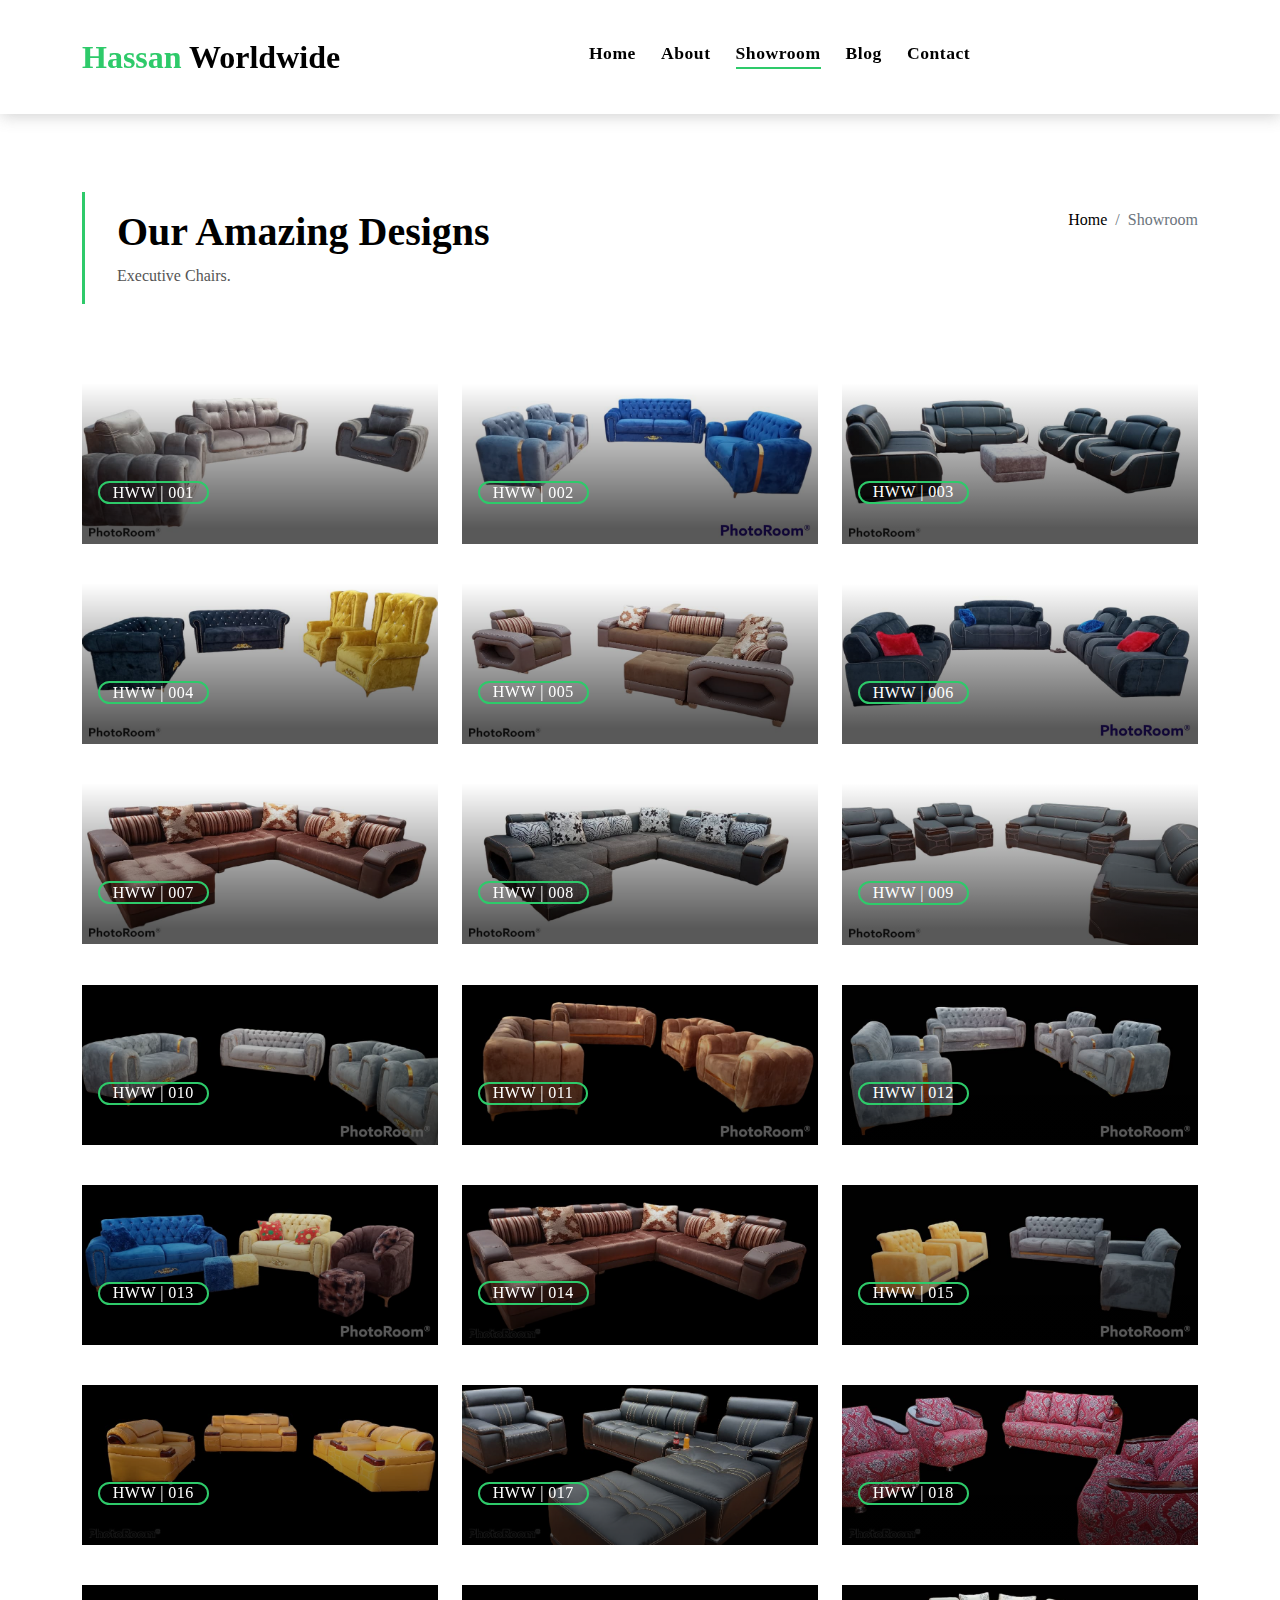
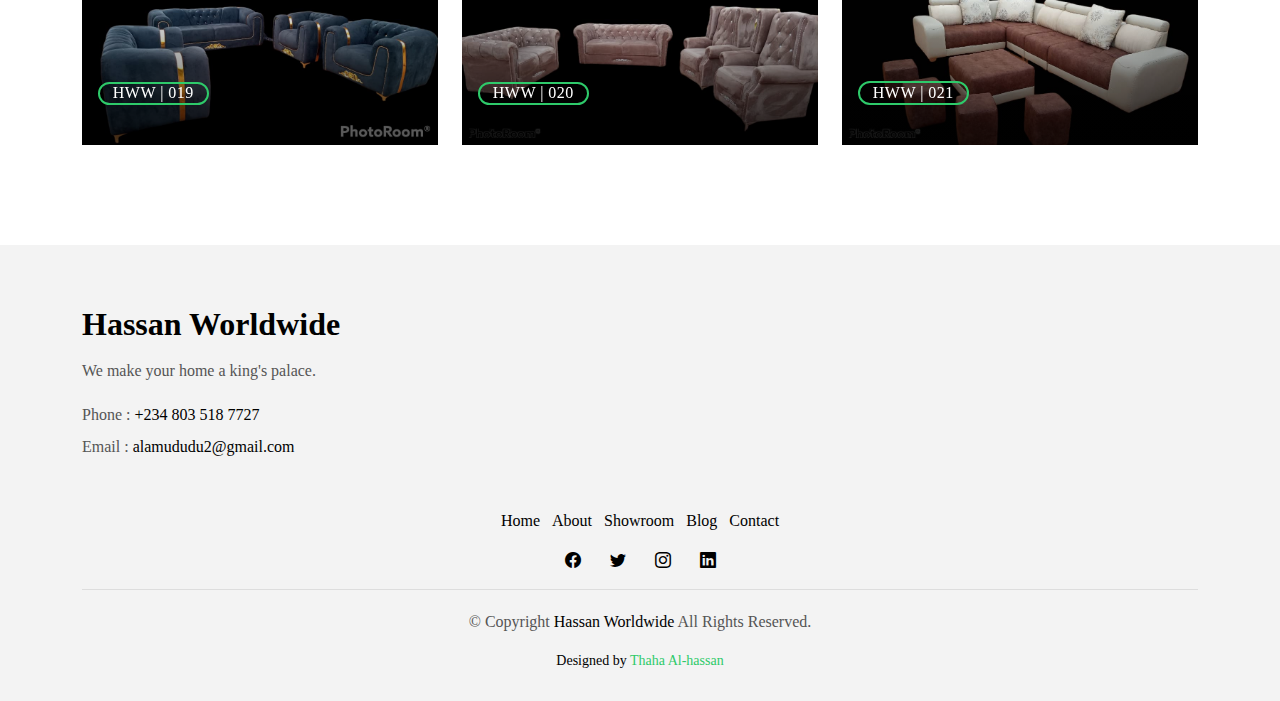
<file: showroom.html>
<!DOCTYPE html>
<html lang="en">

<head>
  <meta charset="utf-8">
  <meta content="width=device-width, initial-scale=1.0" name="viewport">

  <title>Hassan Worldwide - showroom</title>
  <meta content="" name="description">
  <meta content="" name="keywords">

  <!-- Favicons -->
  <link href="assets/img/Slide1.JPG" rel="icon">
  <link href="assets/img/Slide1.JPG" rel="apple-touch-icon">

  <!-- Google Fonts -->
  <link href="https://fonts.googleapis.com/css?family=Poppins:300,400,500,600,700" rel="stylesheet">

  <!-- Vendor CSS Files -->
  <link href="assets/vendor/animate.css/animate.min.css" rel="stylesheet">
  <link href="assets/vendor/bootstrap/css/bootstrap.min.css" rel="stylesheet">
  <link href="assets/vendor/bootstrap-icons/bootstrap-icons.css" rel="stylesheet">
  <link href="assets/vendor/swiper/swiper-bundle.min.css" rel="stylesheet">

  <!-- Template Main CSS File -->
  <link href="assets/css/style.css" rel="stylesheet">

  <!-- =======================================================
  * Template Name: EstateAgency - v4.8.0
  * Template URL: https://bootstrapmade.com/real-estate-agency-bootstrap-template/
  * Author: BootstrapMade.com
  * License: https://bootstrapmade.com/license/
  ======================================================== -->
</head>

<body>

  <!-- ======= Property Search Section ======= -->


  <!-- ======= Header/Navbar ======= -->
  <nav class="navbar navbar-default navbar-trans navbar-expand-lg fixed-top">
    <div class="container">
      <button class="navbar-toggler collapsed" type="button" data-bs-toggle="collapse" data-bs-target="#navbarDefault" aria-controls="navbarDefault" aria-expanded="false" aria-label="Toggle navigation">
        <span></span>
        <span></span>
        <span></span>
      </button>
      <a class="navbar-brand text-brand" href="index.html"><span class="color-b">Hassan</span> Worldwide</a>

      <div class="navbar-collapse collapse justify-content-center" id="navbarDefault">
        <ul class="navbar-nav">

          <li class="nav-item">
            <a class="nav-link " href="index.html">Home</a>
          </li>

          <li class="nav-item">
            <a class="nav-link " href="about.html">About</a>
          </li>

          <li class="nav-item">
            <a class="nav-link active" href="showroom.html">Showroom</a>
          </li>

          <li class="nav-item">
            <a class="nav-link " href="blog-grid.html">Blog</a>
          </li>

          <!-- <li class="nav-item dropdown">
            <a class="nav-link dropdown-toggle" href="#" id="navbarDropdown" role="button" data-bs-toggle="dropdown" aria-haspopup="true" aria-expanded="false">Pages</a>
            <div class="dropdown-menu">
              <a class="dropdown-item " href="property-single.html">Property Single</a>
              <a class="dropdown-item " href="blog-single.html">Blog Single</a>
              <a class="dropdown-item " href="agents-grid.html">Agents Grid</a>
              <a class="dropdown-item " href="agent-single.html">Agent Single</a>
            </div>
          </li> -->
          <li class="nav-item">
            <a class="nav-link " href="contact.html">Contact</a>
          </li>
        </ul>
      </div>
      
      <!-- <button type="button" class="btn btn-b-n navbar-toggle-box navbar-toggle-box-collapse" data-bs-toggle="collapse" data-bs-target="#navbarTogglerDemo01">
        <i class="bi bi-search"></i>
      </button> -->

    </div>
  </nav><!-- End Header/Navbar -->

  <main id="main">

    <!-- ======= Intro Single ======= -->
    <section class="intro-single">
      <div class="container">
        <div class="row">
          <div class="col-md-12 col-lg-8">
            <div class="title-single-box">
              <h1 class="title-single">Our Amazing Designs</h1>
              <span class="color-text-a">Executive Chairs.</span>
            </div>
          </div>
          <div class="col-md-12 col-lg-4">
            <nav aria-label="breadcrumb" class="breadcrumb-box d-flex justify-content-lg-end">
              <ol class="breadcrumb">
                <li class="breadcrumb-item">
                  <a href="#">Home</a>
                </li>
                <li class="breadcrumb-item active" aria-current="page">
                  Showroom
                </li>
              </ol>
            </nav>
          </div>
        </div>
      </div>
    </section><!-- End Intro Single-->

    <!-- ======= Property Grid ======= -->
    <section class="property-grid grid">
      <div class="container">
        <div class="row">
          <div class="col-sm-12">
            <div class="grid-option">
              
            </div>
          </div>

          
          <div class="col-md-4">
            <div class="card-box-a card-shadow">
              <div class="img-box-a">
                <img src="assets/img/hww1.jpg" alt="" class="img-a img-fluid">
              </div>
              <div class="card-overlay">
                <div class="card-overlay-a-content">
                  <div class="card-header-a">
                    <h2 class="card-title-a">
                      <a href="#">
                        <br /></a>
                    </h2>
                  </div>
                  <div class="card-body-a">
                    <div class="price-box d-flex ">
                      <span class="price-a">
                        <a href="hww1.jpg" class="link-a">
                        HWW | 001</span></a>
                    </div>
                  </div>
                </div>
              </div>
            </div>
          </div>  
         


          <div class="col-md-4">
            <div class="card-box-a card-shadow">
              <div class="img-box-a">
                <img src="assets/img/hww2.jpg" alt="" class="img-a img-fluid">
              </div>
              <div class="card-overlay">
                <div class="card-overlay-a-content">
                  <div class="card-header-a">
                    <h2 class="card-title-a">
                      <a href="#">
                        <br /></a>
                    </h2>
                  </div>
                  <div class="card-body-a">
                    <div class="price-box d-flex ">
                      <span class="price-a">
                        <a href="hww2.jpg" class="link-a">
                        HWW | 002</span></a>
                    </div>
                  </div>
                </div>
              </div>
            </div>
          </div>


          <div class="col-md-4">
            <div class="card-box-a card-shadow">
              <div class="img-box-a">
                <img src="assets/img/hww3.jpg" alt="" class="img-a img-fluid">
              </div>
              <div class="card-overlay">
                <div class="card-overlay-a-content">
                  <div class="card-header-a">
                    <h2 class="card-title-a">
                      <a href="#">
                        <br /></a>
                    </h2>
                  </div>
                  <div class="card-body-a">
                    <div class="price-box d-flex ">
                      <span class="price-a">
                        <a href="hww3.jpg" class="link-a">
                        HWW | 003</span></a>
                    </div>
                  </div>
                </div>
              </div>
            </div>
          </div>         

         


              <div class="col-md-4">
                <div class="card-box-a card-shadow">
                  <div class="img-box-a">
                    <img src="assets/img/hww4.jpg" alt="" class="img-a img-fluid">
                  </div>
                  <div class="card-overlay">
                    <div class="card-overlay-a-content">
                      <div class="card-header-a">
                        <h2 class="card-title-a">
                          <a href="#">
                            <br /></a>
                        </h2>
                      </div>
                      <div class="card-body-a">
                        <div class="price-box d-flex ">
                          <span class="price-a">
                            <a href="hww4.jpg" class="link-a">
                            HWW | 004</span></a>
                        </div>
                      </div>
                    </div>
                  </div>
                </div>
              </div>

         
              <div class="col-md-4">
                <div class="card-box-a card-shadow">
                  <div class="img-box-a">
                    <img src="assets/img/hww5.jpg" alt="" class="img-a img-fluid">
                  </div>
                  <div class="card-overlay">
                    <div class="card-overlay-a-content">
                      <div class="card-header-a">
                        <h2 class="card-title-a">
                          <a href="#">
                            <br /></a>
                        </h2>
                      </div>
                      <div class="card-body-a">
                        <div class="price-box d-flex ">
                          <span class="price-a">
                            <a href="hww5.jpg" class="link-a">
                            HWW | 005</span></a>
                        </div>
                      </div>
                    </div>
                  </div>
                </div>
              </div>

          <div class="col-md-4">
            <div class="card-box-a card-shadow">
              <div class="img-box-a">
                <img src="assets/img/hww6.jpg" alt="" class="img-a img-fluid">
              </div>
              <div class="card-overlay">
                <div class="card-overlay-a-content">
                  <div class="card-header-a">
                    <h2 class="card-title-a">
                      <a href="#">
                        <br /></a>
                    </h2>
                  </div>
                  <div class="card-body-a">
                    <div class="price-box d-flex ">
                      <span class="price-a">
                        <a href="hww6.jpg" class="link-a">
                        HWW | 006</span></a>
                    </div>
                  </div>
                </div>
              </div>
            </div>
          </div>  
         

          <div class="col-md-4">
            <div class="card-box-a card-shadow">
              <div class="img-box-a">
                <img src="assets/img/hww7.jpg" alt="" class="img-a img-fluid">
              </div>
              <div class="card-overlay">
                <div class="card-overlay-a-content">
                  <div class="card-header-a">
                    <h2 class="card-title-a">
                      <a href="#">
                        <br /></a>
                    </h2>
                  </div>
                  <div class="card-body-a">
                    <div class="price-box d-flex ">
                      <span class="price-a">
                        <a href="hww7.jpg" class="link-a">
                        HWW | 007</span></a>
                    </div>
                  </div>
                </div>
              </div>
            </div>
          </div>  
         

          <div class="col-md-4">
            <div class="card-box-a card-shadow">
              <div class="img-box-a">
                <img src="assets/img/hww8.jpg" alt="" class="img-a img-fluid">
              </div>
              <div class="card-overlay">
                <div class="card-overlay-a-content">
                  <div class="card-header-a">
                    <h2 class="card-title-a">
                      <a href="#">
                        <br /></a>
                    </h2>
                  </div>
                  <div class="card-body-a">
                    <div class="price-box d-flex ">
                      <span class="price-a">
                        <a href="hww8.jpg" class="link-a">
                        HWW | 008</span></a>
                    </div>
                  </div>
                </div>
              </div>
            </div>
          </div> 
         

         <div class="col-md-4">
            <div class="card-box-a card-shadow">
              <div class="img-box-a">
                <img src="assets/img/hww9.jpg" alt="" class="img-a img-fluid">
              </div>
              <div class="card-overlay">
                <div class="card-overlay-a-content">
                  <div class="card-header-a">
                    <h2 class="card-title-a">
                      <a href="#">
                        <br /></a>
                    </h2>
                  </div>
                  <div class="card-body-a">
                    <div class="price-box d-flex ">
                      <span class="price-a">
                        <a href="hww9.jpg" class="link-a">
                        HWW | 009</span></a>
                    </div>
                  </div>
                </div>
              </div>
            </div>
          </div>


          <div class="col-md-4">
            <div class="card-box-a card-shadow">
              <div class="img-box-a">
                <img src="assets/img/hww10.jpg" alt="" class="img-a img-fluid">
              </div>
              <div class="card-overlay">
                <div class="card-overlay-a-content">
                  <div class="card-header-a">
                    <h2 class="card-title-a">
                      <a href="#">
                        <br /></a>
                    </h2>
                  </div>
                  <div class="card-body-a">
                    <div class="price-box d-flex ">
                      <span class="price-a">
                        <a href="hww10.jpg" class="link-a">
                        HWW | 010</span></a>
                    </div>
                  </div>
                </div>
              </div>
            </div>
          </div>  
         

          <div class="col-md-4">
            <div class="card-box-a card-shadow">
              <div class="img-box-a">
                <img src="assets/img/hww11.jpg" alt="" class="img-a img-fluid">
              </div>
              <div class="card-overlay">
                <div class="card-overlay-a-content">
                  <div class="card-header-a">
                    <h2 class="card-title-a">
                      <a href="#">
                        <br /></a>
                    </h2>
                  </div>
                  <div class="card-body-a">
                    <div class="price-box d-flex ">
                      <span class="price-a">
                        <a href="hww11.jpg" class="link-a">
                        HWW | 011</span></a>
                    </div>
                  </div>
                </div>
              </div>
            </div>
          </div> 
         

         <div class="col-md-4">
            <div class="card-box-a card-shadow">
              <div class="img-box-a">
                <img src="assets/img/hww12.jpg" alt="" class="img-a img-fluid">
              </div>
              <div class="card-overlay">
                <div class="card-overlay-a-content">
                  <div class="card-header-a">
                    <h2 class="card-title-a">
                      <a href="#">
                        <br /></a>
                    </h2>
                  </div>
                  <div class="card-body-a">
                    <div class="price-box d-flex ">
                      <span class="price-a">
                        <a href="hww12.jpg" class="link-a">
                        HWW | 012</span></a>
                    </div>
                  </div>
                </div>
              </div>
            </div>
          </div>  
         

         
         <div class="col-md-4">
            <div class="card-box-a card-shadow">
              <div class="img-box-a">
                <img src="assets/img/hww13.jpg" alt="" class="img-a img-fluid">
              </div>
              <div class="card-overlay">
                <div class="card-overlay-a-content">
                  <div class="card-header-a">
                    <h2 class="card-title-a">
                      <a href="#">
                        <br /></a>
                    </h2>
                  </div>
                  <div class="card-body-a">
                    <div class="price-box d-flex ">
                      <span class="price-a">
                        <a href="hww13.jpg" class="link-a">
                        HWW | 013</span></a>
                    </div>
                  </div>
                </div>
              </div>
            </div>
          </div>

          
           <div class="col-md-4">
            <div class="card-box-a card-shadow">
              <div class="img-box-a">
                <img src="assets/img/hww14.jpg" alt="" class="img-a img-fluid">
              </div>
              <div class="card-overlay">
                <div class="card-overlay-a-content">
                  <div class="card-header-a">
                    <h2 class="card-title-a">
                      <a href="#">
                        <br /></a>
                    </h2>
                  </div>
                  <div class="card-body-a">
                    <div class="price-box d-flex ">
                      <span class="price-a">
                        <a href="hww14.jpg" class="link-a">
                        HWW | 014</span></a>
                    </div>
                  </div>
                </div>
              </div>
            </div>
          </div>



         <div class="col-md-4">
            <div class="card-box-a card-shadow">
              <div class="img-box-a">
                <img src="assets/img/hww15.jpg" alt="" class="img-a img-fluid">
              </div>
              <div class="card-overlay">
                <div class="card-overlay-a-content">
                  <div class="card-header-a">
                    <h2 class="card-title-a">
                      <a href="#">
                        <br /></a>
                    </h2>
                  </div>
                  <div class="card-body-a">
                    <div class="price-box d-flex ">
                      <span class="price-a">
                        <a href="hww15.jpg" class="link-a">
                        HWW | 015</span></a>
                    </div>
                  </div>
                </div>
              </div>
            </div>
          </div>



         <div class="col-md-4">
            <div class="card-box-a card-shadow">
              <div class="img-box-a">
                <img src="assets/img/hww16.jpg" alt="" class="img-a img-fluid">
              </div>
              <div class="card-overlay">
                <div class="card-overlay-a-content">
                  <div class="card-header-a">
                    <h2 class="card-title-a">
                      <a href="#">
                        <br /></a>
                    </h2>
                  </div>
                  <div class="card-body-a">
                    <div class="price-box d-flex ">
                      <span class="price-a">
                        <a href="hww16.jpg" class="link-a">
                        HWW | 016</span></a>
                    </div>
                  </div>
                </div>
              </div>
            </div>
          </div>



         <div class="col-md-4">
            <div class="card-box-a card-shadow">
              <div class="img-box-a">
                <img src="assets/img/hww17.jpg" alt="" class="img-a img-fluid">
              </div>
              <div class="card-overlay">
                <div class="card-overlay-a-content">
                  <div class="card-header-a">
                    <h2 class="card-title-a">
                      <a href="#">
                        <br /></a>
                    </h2>
                  </div>
                  <div class="card-body-a">
                    <div class="price-box d-flex ">
                      <span class="price-a">
                        <a href="hww17.jpg" class="link-a">
                        HWW | 017</span></a>
                    </div>
                  </div>
                </div>
              </div>
            </div>
          </div>



         <div class="col-md-4">
            <div class="card-box-a card-shadow">
              <div class="img-box-a">
                <img src="assets/img/hww18.jpg" alt="" class="img-a img-fluid">
              </div>
              <div class="card-overlay">
                <div class="card-overlay-a-content">
                  <div class="card-header-a">
                    <h2 class="card-title-a">
                      <a href="#">
                        <br /></a>
                    </h2>
                  </div>
                  <div class="card-body-a">
                    <div class="price-box d-flex ">
                      <span class="price-a">
                        <a href="hww18.jpg" class="link-a">
                        HWW | 018</span></a>
                    </div>
                  </div>
                </div>
              </div>
            </div>
          </div>

          
          <div class="col-md-4">
            <div class="card-box-a card-shadow">
              <div class="img-box-a">
                <img src="assets/img/hww19.jpg" alt="" class="img-a img-fluid">
              </div>
              <div class="card-overlay">
                <div class="card-overlay-a-content">
                  <div class="card-header-a">
                    <h2 class="card-title-a">
                      <a href="#">
                        <br /></a>
                    </h2>
                  </div>
                  <div class="card-body-a">
                    <div class="price-box d-flex ">
                      <span class="price-a">
                        <a href="hww21.jpg" class="link-a">
                        HWW | 019</span></a>
                    </div>
                  </div>
                </div>
              </div>
            </div>
          </div>


          
          <div class="col-md-4">
            <div class="card-box-a card-shadow">
              <div class="img-box-a">
                <img src="assets/img/hww20.jpg" alt="" class="img-a img-fluid">
              </div>
              <div class="card-overlay">
                <div class="card-overlay-a-content">
                  <div class="card-header-a">
                    <h2 class="card-title-a">
                      <a href="#">
                        <br /></a>
                    </h2>
                  </div>
                  <div class="card-body-a">
                    <div class="price-box d-flex ">
                      <span class="price-a">
                        <a href="hww20.jpg" class="link-a">
                        HWW | 020</span></a>
                    </div>
                  </div>
                </div>
              </div>
            </div>
          </div>

          <div class="col-md-4">
            <div class="card-box-a card-shadow">
              <div class="img-box-a">
                <img src="assets/img/hww21.jpg" alt="" class="img-a img-fluid">
              </div>
              <div class="card-overlay">
                <div class="card-overlay-a-content">
                  <div class="card-header-a">
                    <h2 class="card-title-a">
                      <a href="#">
                        <br /></a>
                    </h2>
                  </div>
                  <div class="card-body-a">
                    <div class="price-box d-flex ">
                      <span class="price-a">
                        <a href="hww21.jpg" class="link-a">
                        HWW | 021</span></a>
                    </div>
                  </div>
                </div>
              </div>
            </div>
          </div>


        </div>
        <!-- <div class="row">
          <div class="col-sm-12">
            <nav class="pagination-a">
              <ul class="pagination justify-content-end">
                <li class="page-item disabled">
                  <a class="page-link" href="#" tabindex="-1">
                    <span class="bi bi-chevron-left"></span>
                  </a>
                </li>
                <li class="page-item">
                  <a class="page-link" href="#">1</a>
                </li>
                <li class="page-item active">
                  <a class="page-link" href="#">2</a>
                </li>
                <li class="page-item">
                  <a class="page-link" href="#">3</a>
                </li>
                <li class="page-item next">
                  <a class="page-link" href="#">
                    <span class="bi bi-chevron-right"></span>
                  </a>
                </li>
              </ul>
            </nav>
          </div>
        </div> -->
      </div>
    </section><!-- End Property Grid Single-->

  </main><!-- End #main -->

  <!-- ======= Footer ======= -->
  <section class="section-footer">
    <div class="container">
      <div class="row">
        <div class="col-sm-12 col-md-4">
          <div class="widget-a">
            <div class="w-header-a">
              <h3 class="w-title-a text-brand"><span>Hassan</span> Worldwide</h3>
            </div>
            <div class="w-body-a">
              <p class="w-text-a color-text-a">
               We make your home a king's palace.
              </p>
            </div>
            <div class="w-footer-a">
              <ul class="list-unstyled">
                <li class="color-a">
                  <span class="color-text-a">Phone :</span> +234 803 518 7727 
                </li>
                <li class="color-a">
                  <span class="color-text-a">Email :</span> alamududu2@gmail.com
                </li>
              </ul>
            </div>
          </div>
        </div>
        
        
      </div>
    </div>
  </section>
  <footer>
    <div class="container">
      <div class="row">
        <div class="col-md-12">
          <nav class="nav-footer">
            <ul class="list-inline">
              <li class="list-inline-item">
                <a href="index.html">Home</a>
              </li>
              <li class="list-inline-item">
                <a href="about.html">About</a>
              </li>
              <li class="list-inline-item">
                <a href="showroom.html">Showroom</a>
              </li>
              <li class="list-inline-item">
                <a href="blog-grid.html">Blog</a>
              </li>
              <li class="list-inline-item">
                <a href="contact.html">Contact</a>
              </li>
            </ul>
          </nav>
          <div class="socials-a">
            <ul class="list-inline">
              <li class="list-inline-item">
                <a href="#">
                  <i class="bi bi-facebook" aria-hidden="true"></i>
                </a>
              </li>
              <li class="list-inline-item">
                <a href="#">
                  <i class="bi bi-twitter" aria-hidden="true"></i>
                </a>
              </li>
              <li class="list-inline-item">
                <a href="#">
                  <i class="bi bi-instagram" aria-hidden="true"></i>
                </a>
              </li>
              <li class="list-inline-item">
                <a href="#">
                  <i class="bi bi-linkedin" aria-hidden="true"></i>
                </a>
              </li>
            </ul>
          </div>
          <div class="copyright-footer">
            <p class="copyright color-text-a">
              &copy; Copyright
              <span class="color-a">Hassan Worldwide</span> All Rights Reserved.
            </p>
          </div>
          <div class="credits">
            <!--
            All the links in the footer should remain intact.
            You can delete the links only if you purchased the pro version.
            Licensing information: https://bootstrapmade.com/license/
            Purchase the pro version with working PHP/AJAX contact form: https://bootstrapmade.com/buy/?theme=EstateAgency
          -->
            Designed by <a href="https://thaha-alhassan.netlify.app/">Thaha Al-hassan</a>
          </div>
        </div>
      </div>
    </div>
  </footer><!-- End  Footer -->


  <div id="preloader"></div>
  <a href="#" class="back-to-top d-flex align-items-center justify-content-center"><i class="bi bi-arrow-up-short"></i></a>

  <!-- Vendor JS Files -->
  <script src="assets/vendor/bootstrap/js/bootstrap.bundle.min.js"></script>
  <script src="assets/vendor/swiper/swiper-bundle.min.js"></script>
  <script src="assets/vendor/php-email-form/validate.js"></script>

  <!-- Template Main JS File -->
  <script src="assets/js/main.js"></script>

</body>

</html>
</file>
<file: assets/css/style.css>
/**
* Template Name: EstateAgency - v4.8.0
* Template URL: https://bootstrapmade.com/real-estate-agency-bootstrap-template/
* Author: BootstrapMade.com
* License: https://bootstrapmade.com/license/
*/

/*--------------------------------------------------------------
# General
--------------------------------------------------------------*/
body {
  font-family: "Times New Roman";
  color: black;
  
  
}

h1,
h2,
h3,
h4,
h5,
h6 {
  color: #000000;
}

a {
  color: #000000;
  text-decoration: none;
  transition: all 0.5s ease;
}

a:hover {
  color: #2eca6a;
  text-decoration: none;
}

.link-two {
  color: #000000;
  transition: all 0.5s ease;
}

.link-two:hover {
  text-decoration: underline;
  color: #000000;
}

.link-one {
  color: #000000;
  transition: all 0.5s ease;
}

.link-one:hover {
  color: #000000;
  text-decoration: none;
}

.link-icon {
  color: #000000;
  font-weight: 500;
}

.link-icon span {
  font-size: 14px;
  padding-left: 4px;
  vertical-align: middle;
}

.link-a {
  text-decoration: none;
  color: #ffffff;
  text-decoration: none;
}

@media (min-width: 768px) {
  .link-a {
    font-size: 0.9rem;
  }
}

@media (min-width: 992px) {
  .link-a {
    font-size: 1rem;
  }
}

.link-a:hover {
  color: #ffffff;
  text-decoration: none;
}

.link-a span {
  font-size: 18px;
  vertical-align: middle;
  margin-left: 5px;
}

@media (min-width: 768px) {
  .link-a span {
    font-size: 1.5rem;
  }
}

@media (min-width: 992px) {
  .link-a span {
    font-size: 18px;
  }
}

.text-brand {
  color: #000000;
  font-size: 2rem;
  font-weight: 600;
}

@media (max-width: 767px) {
  .text-brand {
    font-size: 1.8rem;
  }
}

.color-a {
  text-decoration: none;
  color: #000000;
}

.color-b {
  color: #2eca6a;
}

.color-d {
  color: #adadad;
}

.color-text-a {
  text-decoration: none;
  color: #555555;
}

.no-margin {
  margin: 0;
}

/*------/ Nav Pills  /------*/
.nav-pills-a {
  text-decoration: none;
}

.nav-pills-a.nav-pills .nav-link {
  color: #000000;
  position: relative;
  font-weight: 600;
}

.nav-pills-a.nav-pills .nav-link.active {
  background-color: transparent;
}

.nav-pills-a.nav-pills .nav-link.active:after {
  content: "";
  position: absolute;
  left: 0;
  bottom: -1px;
  width: 100%;
  height: 2px;
  background-color: #2eca6a;
  z-index: 2;
}

/*------/ Bg Image /------*/
.bg-image {
  background-repeat: no-repeat;
  background-attachment: fixed;
  background-size: contain;
  background-position: center center;
}

/*------/ List a /------*/
.list-a {
  text-decoration: none;
  display: inline-block;
  line-height: 2;
  padding: 0;
  list-style: none;
}

.list-a li {
  position: relative;
  width: 50%;
  float: left;
  padding-left: 25px;
  padding-right: 5px;
}

@media (min-width: 992px) {
  .list-a li {
    width: 33.333%;
  }
}

.list-a li:before {
  content: "";
  width: 10px;
  height: 2px;
  position: absolute;
  background-color: #313131;
  top: 15px;
  left: 0;
}

/*------/ Pagination-a /------*/
.pagination-a {
  text-decoration: none;
}

.pagination-a .pagination .page-link {
  margin: 0 0.2rem;
  border-color: transparent;
  padding: 0.5rem 0.8rem;
  color: #000000;
}

.pagination-a .pagination .page-link:hover,
.pagination-a .pagination .page-link:active,
.pagination-a .pagination .page-link:focus {
  background-color: #2eca6a;
}

.pagination-a .pagination .page-link span {
  font-size: 1.2rem;
}

.pagination-a .pagination .next .page-link {
  padding: 0.4rem 0.9rem;
}

.pagination-a .pagination .page-item:last-child .page-link {
  border-top-right-radius: 0;
  border-bottom-right-radius: 0;
}

.pagination-a .pagination .page-item:first-child .page-link {
  border-top-left-radius: 0;
  border-bottom-left-radius: 0;
}

.pagination-a .pagination .page-item.disabled .page-link {
  padding: 0.4rem 0.9rem;
  color: #555555;
}

.pagination-a .pagination .page-item.active .page-link {
  background-color: #2eca6a;
}

.a {
  text-decoration: none;
  color: #2eca6a;
  font-size: 1.3rem;
}

/*------/ Icon Box /------*/
.icon-box .icon-box-icon {
  display: table-cell;
  vertical-align: top;
  font-size: 36px;
  color: #000000;
  width: 50px;
  padding-top: 8px;
}

.icon-box .icon-box-content {
  padding-top: 18px;
}

/*------/ Space Padding /------*/
.section-t8 {
  padding-top: 8rem;
}

@media (max-width: 767px) {
  .section-t8 {
    padding-top: 4rem;
  }
}

.section-t4 {
  padding-top: 4rem;
}

@media (max-width: 767px) {
  .section-t4 {
    padding-top: 2rem;
  }
}

.section-t3 {
  padding-top: 3rem;
}

@media (max-width: 767px) {
  .section-md-t3 {
    padding-top: 3rem;
  }
}

.section-b2 {
  padding-bottom: 2rem;
}

.section-tb85 {
  padding: 8rem 0 5rem 0;
}

@media (max-width: 767px) {
  .section-tb85 {
    padding: 4rem 0 2.5rem 0;
  }
}

/*------/ Title /------*/
.title-wrap {
  padding-bottom: 4rem;
}

.title-a {
  text-decoration: none;
  font-size: 2.6rem;
  font-weight: 600;
}

.title-link {
  font-size: 1.2rem;
  font-weight: 300;
  padding-top: 1.2rem;
}

.title-link a {
  text-decoration: none;
  color: #313131;
}

.title-link span {
  font-size: 20px;
  padding-left: 4px;
  vertical-align: middle;
}

.title-box-d {
  padding-bottom: 1.8rem;
  margin-bottom: 1rem;
  position: relative;
}

.title-box-d .title-d {
  font-weight: 600;
  font-size: 2rem;
}

.title-box-d .title-d:after {
  content: "";
  position: absolute;
  width: 70px;
  height: 4px;
  background-color: #2eca6a;
  bottom: 20px;
  left: 0;
}

/*------/ Display Table & Table Cell /------*/
.display-table {
  width: 100%;
  height: 100%;
  display: table;
}

.table-cell {
  display: table-cell;
  vertical-align: middle;
}

/*------/ Ul Resect /------*/
.ul-resect ul,
.box-comments ul,
.list-a ul {
  list-style: none;
  padding-left: 0;
  margin-bottom: 0;
}

/*------/ Overlay /------*/
.overlay-a {
  text-decoration: none;
  background: linear-gradient(to bottom, rgba(0, 0, 0, 0) 0%, rgba(0, 0, 0, 0.2) 27%, rgba(0, 0, 0, 0.65) 90%);
}

.overlay {
  position: absolute;
  top: 0;
  left: 0px;
  padding: 0;
  height: 100%;
  width: 100%;
}

.carousel-pagination {
  margin-top: 10px;
  text-align: center;
}

.carousel-pagination .swiper-pagination-bullet {
  width: 18px;
  height: 10px;
  background-color: #555;
  margin: 0 4px;
  border-radius: 0;
  opacity: 1;
  transition: 0.3s;
}

.carousel-pagination .swiper-pagination-bullet-active {
  background-color: #2eca6a;
  width: 36px;
}

.nav-arrow-a {
  text-decoration: none;
}

.nav-arrow-a .owl-arrow .owl-nav {
  font-size: 1.8rem;
  margin-top: -110px;
}

.nav-arrow-a .owl-arrow .owl-nav .owl-next {
  margin-left: 15px;
}

.nav-arrow-b .owl-arrow .owl-nav {
  position: absolute;
  top: 0;
  right: 0;
  font-size: 1.2rem;
}

.nav-arrow-b .owl-arrow .owl-nav .owl-prev,
.nav-arrow-b .owl-arrow .owl-nav .owl-next {
  padding: 0.7rem 1.5rem !important;
  display: inline-block;
  transition: all 0.6s ease-in-out;
  color: #ffffff;
  background-color: #2eca6a;
  opacity: 0.9;
}

.nav-arrow-b .owl-arrow .owl-nav .owl-prev.disabled,
.nav-arrow-b .owl-arrow .owl-nav .owl-next.disabled {
  transition: all 0.6s ease-in-out;
  color: #ffffff;
}

.nav-arrow-b .owl-arrow .owl-nav .owl-prev:hover,
.nav-arrow-b .owl-arrow .owl-nav .owl-next:hover {
  background-color: #26a356;
}

.nav-arrow-b .owl-arrow .owl-nav .owl-next {
  margin-left: 0px;
}

/*------/ Socials /------*/
.socials-a {
  text-decoration: none;
}

.socials-a .list-inline-item:not(:last-child) {
  margin-right: 25px;
}

/*--------------------------------------------------------------
# Back to top button
--------------------------------------------------------------*/
.back-to-top {
  position: fixed;
  visibility: hidden;
  opacity: 0;
  right: 15px;
  bottom: 15px;
  z-index: 996;
  background: #2eca6a;
  width: 40px;
  height: 40px;
  border-radius: 50px;
  transition: all 0.4s;
}

.back-to-top i {
  font-size: 28px;
  color: #fff;
  line-height: 0;
}

.back-to-top:hover {
  background: #4bd680;
  color: #fff;
}

.back-to-top.active {
  visibility: visible;
  opacity: 1;
}

/* Prelaoder */
#preloader {
  position: fixed;
  top: 0;
  left: 0;
  right: 0;
  bottom: 0;
  z-index: 9999;
  overflow: hidden;
  background: #fff;
}

#preloader:before {
  content: "";
  position: fixed;
  top: calc(50% - 30px);
  left: calc(50% - 30px);
  border: 6px solid #f2f2f2;
  border-top: 6px solid #2eca6a;
  border-radius: 50%;
  width: 60px;
  height: 60px;
  -webkit-animation: animate-preloader 1s linear infinite;
  animation: animate-preloader 1s linear infinite;
}

@-webkit-keyframes animate-preloader {
  0% {
    transform: rotate(0deg);
  }

  100% {
    transform: rotate(360deg);
  }
}

@keyframes animate-preloader {
  0% {
    transform: rotate(0deg);
  }

  100% {
    transform: rotate(360deg);
  }
}

/*======================================
//--//-->   BUTTON
======================================*/
.btn {
  transition: 0.5s ease;
}

.btn.btn-a,
.btn.btn-b {
  border-radius: 0;
  padding: 1rem 3rem;
  letter-spacing: 0.05rem;
}

.btn.btn-a {
  text-decoration: none;
  background-color: #000000;
  color: #ffffff;
}

.btn.btn-a:hover {
  background-color: #2eca6a;
  color: #000000;
}

.btn.btn-b {
  background-color: #2eca6a;
  color: #000000;
}

.btn.btn-b:hover {
  background-color: #000000;
  color: #ffffff;
}

.btn.btn-b-n {
  background-color: #2eca6a;
  color: #ffffff;
  border-radius: 0;
}

.btn.btn-b-n:hover {
  background-color: #26a356;
  color: #ffffff;
}

.navbar-toggle-box {
  display: inline-flex;
  align-items: center;
  justify-content: center;
  line-height: 0;
  padding: 10px;
}

.navbar-toggle-box i {
  line-height: 0;
}

/*--------------------------------------------------------------
# Navbar
--------------------------------------------------------------*/
.navbar-default {
  transition: all 0.5s ease-in-out;
  background-color: #ffffff;
  padding-top: 28px;
  padding-bottom: 28px;
  -webkit-backface-visibility: hidden;
  backface-visibility: hidden;
  box-shadow: 1px 2px 15px rgba(100, 100, 100, 0.3);
}

.navbar-default .nav-search {
  color: #000000;
  font-size: 1.5rem;
}

.navbar-default.navbar-reduce {
  box-shadow: 1px 2px 15px rgba(100, 100, 100, 0.3);
}

.navbar-default.navbar-trans,
.navbar-default.navbar-reduce {
  -webkit-backface-visibility: hidden;
  backface-visibility: hidden;
}

.navbar-default.navbar-trans .nav-item,
.navbar-default.navbar-reduce .nav-item {
  position: relative;
  padding-right: 10px;
  padding-bottom: 8px;
  margin-left: 0;
}

@media (min-width: 768px) {

  .navbar-default.navbar-trans .nav-item,
  .navbar-default.navbar-reduce .nav-item {
    margin-left: 15px;
  }
}

.navbar-default.navbar-trans .nav-link,
.navbar-default.navbar-reduce .nav-link {
  font-size: 1.1rem;
  color: #000000;
  font-weight: 600;
  letter-spacing: 0.03em;
  transition: all 0.1s ease-in-out;
  position: relative;
  padding-left: 0;
  padding-right: 0;
}

.navbar-default.navbar-trans .nav-link:before,
.navbar-default.navbar-reduce .nav-link:before {
  content: "";
  position: absolute;
  bottom: 5px;
  left: 0;
  width: 100%;
  height: 2px;
  z-index: 0;
  background-color: #2eca6a;
  transform: scaleX(0);
  transform-origin: right;
  transition: transform 0.2s ease-out, opacity 0.2s ease-out 0.3s;
}

.navbar-default.navbar-trans .nav-link:hover,
.navbar-default.navbar-reduce .nav-link:hover {
  color: #000000;
}

.navbar-default.navbar-trans .nav-link:hover:before,
.navbar-default.navbar-reduce .nav-link:hover:before {
  transform: scaleX(1);
  transform-origin: left;
}

.navbar-default.navbar-trans .show>.nav-link:before,
.navbar-default.navbar-trans .active>.nav-link:before,
.navbar-default.navbar-trans .nav-link.show:before,
.navbar-default.navbar-trans .nav-link.active:before,
.navbar-default.navbar-reduce .show>.nav-link:before,
.navbar-default.navbar-reduce .active>.nav-link:before,
.navbar-default.navbar-reduce .nav-link.show:before,
.navbar-default.navbar-reduce .nav-link.active:before {
  transform: scaleX(1);
}

.navbar-default.navbar-trans .nav-link:before {
  background-color: #2eca6a;
}

.navbar-default.navbar-trans .nav-link:hover {
  color: #000000;
}

.navbar-default.navbar-trans .show>.nav-link,
.navbar-default.navbar-trans .active>.nav-link,
.navbar-default.navbar-trans .nav-link.show,
.navbar-default.navbar-trans .nav-link.active {
  color: #000000;
}

.navbar-default.navbar-reduce {
  transition: all 0.5s ease-in-out;
  padding-top: 19px;
  padding-bottom: 19px;
}

.navbar-default.navbar-reduce .nav-link {
  color: #000000;
}

.navbar-default.navbar-reduce .nav-link:before {
  background-color: #2eca6a;
}

.navbar-default.navbar-reduce .nav-link:hover {
  color: #000000;
}

.navbar-default.navbar-reduce .show>.nav-link,
.navbar-default.navbar-reduce .active>.nav-link,
.navbar-default.navbar-reduce .nav-link.show,
.navbar-default.navbar-reduce .nav-link.active {
  color: #000000;
}

.navbar-default.navbar-reduce .navbar-brand {
  color: #000000;
}

.navbar-default .dropdown .dropdown-menu {
  border-top: 0;
  border-left: 4px solid #2eca6a;
  border-right: 0;
  border-bottom: 0;
  transform: translate3d(0px, 40px, 0px);
  opacity: 0;
  filter: alpha(opacity=0);
  visibility: hidden;
  transition: all 0.5s cubic-bezier(0.3, 0.65, 0.355, 1) 0s, opacity 0.31s ease 0s, height 0s linear 0.36s;
  margin: 0;
  border-radius: 0;
  padding: 12px 0;
}

@media (min-width: 768px) {
  .navbar-default .dropdown .dropdown-menu {
    border-top: 4px solid #2eca6a;
    border-left: 0;
    display: block;
    position: absolute;
    box-shadow: 0 2px rgba(17, 16, 15, 0.1), 0 2px 10px rgba(20, 19, 18, 0.1);
  }
}

.navbar-default .dropdown .dropdown-menu .dropdown-item {
  padding: 12px 18px;
  transition: all 500ms ease;
  font-weight: 600;
  min-width: 220px;
}

.navbar-default .dropdown .dropdown-menu .dropdown-item:hover {
  background-color: #ffffff;
  color: #2eca6a;
  transition: all 500ms ease;
}

.navbar-default .dropdown .dropdown-menu .dropdown-item.active {
  background-color: #ffffff;
  color: #2eca6a;
}

.navbar-default .dropdown:hover .dropdown-menu {
  transform: translate3d(0px, 0px, 0px);
  visibility: visible;
  opacity: 1;
  filter: alpha(opacity=1);
}

/*------/ Hamburger Navbar /------*/
.navbar-toggler {
  position: relative;
}

.navbar-toggler:focus,
.navbar-toggler:active {
  outline: 0;
}

.navbar-toggler span {
  display: block;
  background-color: #000000;
  height: 3px;
  width: 25px;
  margin-top: 4px;
  margin-bottom: 4px;
  transform: rotate(0deg);
  left: 0;
  opacity: 1;
}

.navbar-toggler span:nth-child(1),
.navbar-toggler span:nth-child(3) {
  transition: transform 0.35s ease-in-out;
}

.navbar-toggler:not(.collapsed) span:nth-child(1) {
  position: absolute;
  left: 12px;
  top: 10px;
  transform: rotate(135deg);
  opacity: 0.9;
}

.navbar-toggler:not(.collapsed) span:nth-child(2) {
  height: 12px;
  visibility: hidden;
  background-color: transparent;
}

.navbar-toggler:not(.collapsed) span:nth-child(3) {
  position: absolute;
  left: 12px;
  top: 10px;
  transform: rotate(-135deg);
  opacity: 0.9;
}

/*======================================
//--//-->   BOX COLAPSE
======================================*/
.box-collapse {
  position: fixed;
  top: 0;
  bottom: 0;
  right: 0;
  width: 100%;
  z-index: 1040;
  background-color: #ffffff;
  transform: translateX(100%);
  transition: all 0.6s ease;
}

@media (min-width: 768px) {
  .box-collapse {
    width: 50%;
  }
}

.box-collapse .title-box-d {
  top: 30px;
  left: 60px;
  opacity: 0;
  transition: all 1s ease;
  transition-delay: 0.3s;
}

@media (max-width: 575px) {
  .box-collapse .title-box-d {
    left: 35px;
  }
}

@media (max-width: 575px) {
  .box-collapse .title-box-d .title-d {
    font-size: 1.3rem;
  }
}

.box-collapse-wrap {
  opacity: 0;
  position: absolute;
  left: 0;
  top: 6.5rem;
  bottom: 5rem;
  padding-left: 10%;
  padding-right: 10%;
  overflow-x: hidden;
  overflow-y: auto;
  margin: 0;
  transform: translateY(3rem);
  transition: transform 0.5s 0.5s ease, opacity 0.5s 0.5s ease;
}

.box-collapse-open .click-closed {
  visibility: visible;
}

.box-collapse-open .box-collapse {
  transform: translateX(0);
  box-shadow: 0 0 65px rgba(0, 0, 0, 0.07);
  opacity: 1;
}

.box-collapse-open .box-collapse .title-box-d {
  transform: translate(0);
  opacity: 1;
}

.box-collapse-open .box-collapse-wrap {
  transform: translate(0);
  opacity: 1;
}

.box-collapse-closed .box-collapse {
  opacity: 0.7;
  transition-delay: 0s;
}

.box-collapse-closed .box-collapse .title-box-d {
  opacity: 0;
  transition-delay: 0s;
}

.box-collapse-closed .box-collapse .form-a {
  opacity: 0;
  transition-delay: 0s;
}

.click-closed {
  position: fixed;
  top: 0;
  left: 0;
  width: 100%;
  height: 100%;
  visibility: hidden;
  z-index: 1035;
  background-color: #000000;
  opacity: 0.4;
}

.close-box-collapse {
  position: absolute;
  z-index: 1050;
  top: 2rem;
  font-size: 3.5rem;
  line-height: 1;
  color: #000000;
  cursor: pointer;
  transition: all 0.3s ease;
}

.right-boxed {
  right: 4.2857rem;
}

/*--------------------------------------------------------------
# Hero Section
--------------------------------------------------------------*/
.intro {
  height: 100vh;
  position: relative;
  color: #ffffff;
}

.intro .swiper-pagination {
  bottom: 50px;
}

.intro .swiper-pagination .swiper-pagination-bullet {
  width: 18px;
  height: 10px;
  background-color: #ffffff;
  border-radius: 0;
  opacity: 1;
  transition: 0.3s;
}

.intro .swiper-pagination .swiper-pagination-bullet-active {
  background-color: #2eca6a;
  width: 36px;
}

.intro .intro-item {
  padding-top: 2rem;
}

.intro .carousel-item-a {
  position: relative;
  height: 100vh;
}

.intro .carousel-item-a.bg-image {
  background-attachment: scroll;
}

.intro .intro-content {
  position: absolute;
}

.intro .intro-body {
  padding-left: 1rem;
}

@media (min-width: 768px) {
  .intro .intro-body {
    padding-left: 2rem;
  }
}

.intro .intro-body .price-a {
  color: #ffffff;
  padding: 1rem 1.5rem;
  border: 2px solid #2eca6a;
  border-radius: 50px;
  text-transform: uppercase;
  letter-spacing: 0.03em;
}

.intro .spacial {
  -webkit-animation-delay: 0.2s;
  animation-delay: 0.2s;
  color: #ffffff;
}

.intro .intro-title-top {
  margin-bottom: 1rem;
  font-size: 0.9rem;
  color: #ffffff;
  letter-spacing: 0.05em;
}

@media (min-width: 768px) {
  .intro .intro-title-top {
    font-size: 0.9rem;
    margin-bottom: 1rem;
  }
}

@media (min-width: 992px) {
  .intro .intro-title-top {
    font-size: 1rem;
    margin-bottom: 2rem;
  }
}

.intro .intro-title {
  color: #ffffff;
  font-weight: 700;
  font-size: 2.8rem;
  text-transform: capitalize;
}

@media (min-width: 576px) {
  .intro .intro-title {
    font-size: 3.5rem;
  }
}

@media (min-width: 768px) {
  .intro .intro-title {
    font-size: 3.5rem;
  }
}

@media (min-width: 992px) {
  .intro .intro-title {
    font-size: 4rem;
  }
}

.intro .intro-subtitle {
  font-size: 1.5rem;
  font-weight: 300;
}

@media (min-width: 768px) {
  .intro .intro-subtitle {
    font-size: 2.5rem;
  }
}

.intro .intro-subtitle.intro-price {
  padding-top: 1rem;
  font-size: 1.2rem;
}

@media (min-width: 576px) {
  .intro .intro-subtitle.intro-price {
    font-size: 1.3rem;
  }
}

@media (min-width: 768px) {
  .intro .intro-subtitle.intro-price {
    padding-top: 2rem;
    font-size: 1.5rem;
  }
}

@media (min-width: 992px) {
  .intro .intro-subtitle.intro-price {
    padding-top: 3rem;
  }
}

/*------/ Intro Single /------*/
.intro-single {
  padding: 12rem 0 3rem;
}

@media (max-width: 767px) {
  .intro-single {
    padding-top: 9rem;
  }
}

.intro-single .title-single-box {
  padding: 1rem 0 1rem 2rem;
}

.intro-single .title-single-box {
  border-left: 3px solid #2eca6a;
}

.intro-single .title-single-box .title-single {
  font-weight: 600;
  font-size: 2.2rem;
}

@media (min-width: 768px) {
  .intro-single .title-single-box .title-single {
    font-size: 2.1rem;
  }
}

@media (min-width: 992px) {
  .intro-single .title-single-box .title-single {
    font-size: 2.5rem;
  }
}

.intro-single .breadcrumb-box {
  padding: 1rem 0 0 0.5rem;
}

.intro-single .breadcrumb {
  background-color: transparent;
  padding-right: 0;
  padding-left: 0;
}

/*--------------------------------------------------------------
# Card General
--------------------------------------------------------------*/
@media (max-width: 767px) {

  .card-box-a,
  .card-box-b,
  .card-box-c,
  .card-box-d {
    margin-bottom: 2.5rem;
  }
}

.card-box-a span,
.card-box-b span,
.card-box-c span,
.card-box-d span {
  line-height: 0;
}

@media (min-width: 768px) {

  .grid .card-box-a,
  .grid .card-box-b,
  .grid .card-box-c,
  .grid .card-box-d {
    margin-bottom: 2.5rem;
  }
}

.card-box-a,
.card-box-b,
.card-box-d {
  position: relative;
  overflow: hidden;
  -webkit-backface-visibility: hidden;
  backface-visibility: hidden;
}

.card-box-a .img-a,
.card-box-a .img-b,
.card-box-b .img-a,
.card-box-b .img-b {
  transition: 0.8s all ease-in-out;
}

@media (min-width: 768px) {

  .card-box-a:hover .img-a,
  .card-box-a:hover .img-b,
  .card-box-b:hover .img-a,
  .card-box-b:hover .img-b {
    transform: scale(1.2);
  }
}

@media (min-width: 768px) {

  .card-box-a .price-a,
  .card-box-b .price-a {
    font-size: 0.9rem;
  }
}

@media (min-width: 992px) {

  .card-box-a .price-a,
  .card-box-b .price-a {
    font-size: 1rem;
  }
}

.card-overlay {
  position: absolute;
  width: 100%;
  height: 100%;
  top: 0;
  left: 0;
}

.card-shadow {
  -webkit-backface-visibility: hidden;
  backface-visibility: hidden;
}

.card-shadow:before {
  content: " ";
  position: absolute;
  top: 0;
  left: 0;
  width: 100%;
  height: 100%;
  z-index: 1;
  background: linear-gradient(to bottom, rgba(0, 0, 0, 0) 0%, rgba(0, 0, 0, 0.2) 27%, rgba(0, 0, 0, 0.65) 90%);
}

/*======================================
//--//-->   PROPERTY - CARD-A
======================================*/
@media (min-width: 768px) {
  .card-box-a:hover .card-overlay-a-content {
    bottom: 60px;
  }
}

@media (min-width: 768px) and (min-width: 768px) {
  .card-box-a:hover .card-overlay-a-content {
    bottom: 60px;
  }
}

@media (min-width: 768px) and (min-width: 992px) {
  .card-box-a:hover .card-overlay-a-content {
    bottom: 64px;
  }
}

@media (min-width: 768px) {
  .card-box-a:hover .card-body-a {
    padding-bottom: 1rem;
  }
}

@media (max-width: 767px) {
  .card-box-a .card-overlay-a-content {
    bottom: 65px;
  }

  .card-box-a .card-body-a {
    padding-bottom: 1rem;
  }
}

.card-overlay-a-content {
  transition: all 0.5s ease-in;
  position: absolute;
  width: 100%;
  bottom: 0px;
  z-index: 2;
}

@media (min-width: 768px) {
  .card-overlay-a-content {
    bottom: -20px;
  }
}

@media (min-width: 992px) {
  .card-overlay-a-content {
    bottom: 0px;
  }
}

.card-header-a {
  padding: 0 1rem;
}

.card-header-a .card-title-a {
  color: #ffffff;
  margin-bottom: 0;
  padding-bottom: 0.7rem;
}

@media (min-width: 768px) {
  .card-header-a .card-title-a {
    font-size: 1.3rem;
  }
}

@media (min-width: 992px) {
  .card-header-a .card-title-a {
    font-size: 2rem;
  }
}

.card-header-a .card-title-a a {
  color: #ffffff;
  text-decoration: none;
}

.card-body-a {
  z-index: 2;
  transition: all 0.5s ease-in;
  padding: 0rem 1rem 2rem 1rem;
}

.card-body-a .price-box {
  padding-bottom: 0.5rem;
}

.price-a {
  color: #ffffff;
  padding: 0.6rem 0.8rem;
  border: 2px solid #2eca6a;
  border-radius: 50px;
  text-transform: uppercase;
  letter-spacing: 0.03em;
}

.card-footer-a {
  width: 100%;
  position: absolute;
  z-index: 2;
  background-color: #2eca6a;
}

.card-info {
  list-style: none;
  margin-bottom: 0;
  padding: 0.5rem 0;
}

.card-info .card-info-title {
  font-size: 1rem;
  color: #313131;
}

@media (min-width: 768px) {
  .card-info .card-info-title {
    font-size: 0.9rem;
  }
}

@media (min-width: 992px) {
  .card-info .card-info-title {
    font-size: 1rem;
  }
}

.card-info li span {
  color: #ffffff;
  font-size: 0.9rem;
}

@media (min-width: 768px) {
  .card-info li span {
    font-size: 0.8rem;
  }
}

@media (min-width: 992px) {
  .card-info li span {
    font-size: 1rem;
  }
}

/*------/ Property Grid /-----*/
.property-grid .grid-option {
  text-align: right;
  margin-bottom: 2rem;
}

.property-grid .grid-option .custom-select {
  border-radius: 0;
  width: 200px;
  border-color: #313131;
}

.property-grid .grid-option .custom-select:hover,
.property-grid .grid-option .custom-select:active,
.property-grid .grid-option .custom-select:focus {
  border-color: #313131;
}

.property-grid .grid-option .custom-select option {
  border-color: #313131;
}

/*------/ Property Single /-----*/
.gallery-property {
  margin-bottom: 3rem;
}

.property-price {
  margin: 0 auto;
}

.property-price .card-header-c {
  padding: 0;
}

.summary-list {
  padding-right: 1rem;
  color: #000000;
}

.summary-list .list {
  padding: 0;
  line-height: 2;
}

.summary-list .list span {
  color: #555555;
}

@media (max-width: 767px) {
  .property-agent {
    margin-top: 2.5rem;
  }
}

.property-agent .title-agent {
  font-weight: 600;
}

.property-agent ul {
  line-height: 2;
  color: #000000;
}

.property-agent .socials-a {
  text-align: center;
}

@media (max-width: 991px) {
  .property-contact {
    margin-top: 2.5rem;
  }
}

/*======================================
//--//-->   NEWS - CARD-B
======================================*/
.card-header-b {
  padding: 1rem;
  color: #ffffff;
  position: absolute;
  bottom: 20px;
  z-index: 2;
}

@media (min-width: 768px) {
  .card-header-b {
    bottom: 0px;
  }
}

@media (min-width: 992px) {
  .card-header-b {
    bottom: 20px;
  }
}

.card-header-b .category-b {
  font-size: 0.9rem;
  background-color: #2eca6a;
  padding: 0.3rem 0.7rem;
  color: #313131;
  letter-spacing: 0.03em;
  border-radius: 50px;
  text-decoration: none;
}

.card-header-b .title-2 {
  margin-bottom: 0;
  padding: 0.6rem 0;
  font-size: 1.5rem;
}

@media (min-width: 768px) {
  .card-header-b .title-2 {
    font-size: 1rem;
  }
}

@media (min-width: 992px) {
  .card-header-b .title-2 {
    font-size: 1.6rem;
  }
}

.card-header-b .title-2 a {
  color: #ffffff;
  text-decoration: none;
}

.card-header-b .date-b {
  color: #d8d8d8;
  font-size: 1rem;
}

@media (min-width: 768px) {
  .card-header-b .date-b {
    font-size: 0.9rem;
  }
}

@media (min-width: 992px) {
  .card-header-b .date-b {
    font-size: 1rem;
  }
}

/*------/ News Single /------*/
.post-information {
  padding: 3rem 0;
}

.post-content {
  font-size: 1.1rem;
  font-weight: 300;
  line-height: 1.6;
}

.post-content .post-intro {
  font-size: 1.7rem;
  font-weight: 300;
  margin-bottom: 4rem;
  line-height: 1.6;
  color: #000000;
  font-weight: 400;
}

.post-content p {
  margin-bottom: 1.7rem;
}

.post-content .blockquote {
  padding: 1rem 3rem 1.7rem 3rem;
  border-left: 3px solid #2eca6a;
  color: #000000;
}

.post-content .blockquote footer {
  text-align: left;
  padding: 0;
}

.post-footer {
  padding: 3rem 0 4rem;
}

.post-share .socials {
  display: inline-block;
}

.post-share .socials li {
  margin-left: 0.6rem;
}

/*------/ Comments /------*/
.box-comments .list-comments li {
  padding-bottom: 3.5rem;
}

.box-comments .list-comments .comment-avatar {
  display: table-cell;
  vertical-align: top;
}

.box-comments .list-comments .comment-avatar img {
  width: 80px;
  height: 80px;
}

.box-comments .list-comments .comment-author {
  font-size: 1.3rem;
}

@media (min-width: 768px) {
  .box-comments .list-comments .comment-author {
    font-size: 1.5rem;
  }
}

.box-comments .list-comments .comment-details {
  display: table-cell;
  vertical-align: top;
  padding-left: 25px;
}

.box-comments .list-comments .comment-description {
  padding: 0.8rem 0 0.5rem 0;
}

.box-comments .list-comments a {
  color: #000000;
}

.box-comments .list-comments span {
  display: block;
  color: #2B2A2A;
  font-style: italic;
}

.box-comments .comment-children {
  margin-left: 40px;
}

/*======================================
//--//-->   SERVICES - CARD-C
======================================*/
.card-box-c {
  position: relative;
}

@media (max-width: 767px) {
  .card-box-c {
    margin-bottom: 2rem;
  }
}

.card-header-c {
  padding: 0 1rem 1rem 1rem;
}

.card-body-c {
  padding: 0.5rem 0.5rem 0 0.5rem;
}

@media (max-width: 767px) {
  .card-body-c {
    padding: 0;
  }
}

.card-footer-c {
  padding-left: 0.5rem;
}

.card-box-ico {
  padding: 1rem 3rem 1rem 2.5rem;
  border: 5px solid #2eca6a;
}

.card-box-ico span {
  font-size: 4rem;
  color: #000000;
}

.title-c {
  font-size: 2.5rem;
  font-weight: 600;
  margin-left: -40px;
}

@media (min-width: 768px) {
  .title-c {
    font-size: 1.8rem;
  }
}

@media (min-width: 992px) {
  .title-c {
    font-size: 2.5rem;
  }
}

/*======================================
//--//-->   AGENTS - CARD-D
======================================*/
.card-box-d .card-overlay-hover {
  transition: all 0.2s ease-in-out;
  padding: 15px 40px 15px 35px;
}

@media (min-width: 768px) {
  .card-box-d .card-overlay-hover {
    padding: 5px 15px 5px 10px;
  }
}

@media (min-width: 992px) {
  .card-box-d .card-overlay-hover {
    padding: 5px 40px 5px 35px;
  }
}

@media (min-width: 1200px) {
  .card-box-d .card-overlay-hover {
    padding: 15px 40px 5px 35px;
  }
}

.card-box-d .title-d {
  transition: 0.3s ease-in-out;
  font-size: 2rem;
  font-weight: 600;
  margin: 1rem 0;
  transform: translateY(-20px);
  opacity: 0;
}

@media (min-width: 768px) {
  .card-box-d .title-d {
    font-size: 1.1rem;
    margin: 0.5rem 0;
  }
}

@media (min-width: 992px) {
  .card-box-d .title-d {
    font-size: 1.5rem;
    margin: 1rem 0;
  }
}

@media (min-width: 1200px) {
  .card-box-d .title-d {
    font-size: 2rem;
    margin: 1rem 0;
  }
}

.card-box-d .content-d {
  opacity: 0;
  transition: 0.5s ease-in-out;
  transform: translateY(-40px);
}

@media (min-width: 768px) {
  .card-box-d .content-d {
    font-size: 0.8rem;
    margin: 0.5rem 0;
  }
}

@media (min-width: 768px) {
  .card-box-d .card-body-d p {
    margin-bottom: 8px;
    font-size: 0.8rem;
  }
}

@media (min-width: 992px) {
  .card-box-d .card-body-d p {
    margin-bottom: 12px;
    font-size: 1rem;
  }
}

.card-box-d .info-agents {
  opacity: 0;
  transition: 0.5s ease-in-out;
}

.card-box-d .card-footer-d {
  transition: 0.5s ease-in-out;
  transform: translateY(40px);
  opacity: 0;
  position: absolute;
  width: 100%;
  bottom: 10px;
  left: 0;
}

.card-box-d .list-inline-item:not(:last-child) {
  margin-right: 25px;
}

.card-box-d:hover .card-overlay-hover {
  background-color: #2eca6a;
  opacity: 0.9;
}

.card-box-d:hover .title-d,
.card-box-d:hover .content-d,
.card-box-d:hover .info-agents,
.card-box-d:hover .card-footer-d {
  opacity: 1;
  transform: translateY(0);
}

/*------/ Agent Single /------*/
.agent-info-box .socials-footer {
  margin-top: 2rem;
}

.agent-info-box .socials-footer li {
  margin-right: 1.5rem;
}

/*--------------------------------------------------------------
# About Section
--------------------------------------------------------------*/
.section-about .title-vertical {
  position: absolute;
  letter-spacing: 0;
  transform: rotate(-90deg);
  top: 50px;
  text-align: left;
  font-size: 1.8rem;
  width: 300px;
  font-weight: 700;
  text-align: right;
}

.about-img-box {
  padding-left: 1rem;
  position: relative;
}

@media (min-width: 576px) {
  .about-img-box {
    padding-left: 4rem;
  }
}

@media (min-width: 768px) {
  .about-img-box {
    padding-left: 5rem;
  }
}

.sinse-box {
  background-color: #2eca6a;
  padding: 1rem 2rem;
  position: absolute;
  left: 15px;
  bottom: 10px;
}

@media (min-width: 576px) {
  .sinse-box {
    padding: 1.5rem 2.5rem;
    bottom: 20px;
  }
}

@media (min-width: 768px) {
  .sinse-box {
    padding: 1.5rem 3rem;
  }
}

@media (min-width: 992px) {
  .sinse-box {
    padding: 3rem 4.5rem;
  }
}

.sinse-box .sinse-title {
  font-weight: 700;
  letter-spacing: 0.043em;
  font-size: 1rem;
}

@media (min-width: 576px) {
  .sinse-box .sinse-title {
    font-size: 1.3rem;
  }
}

@media (min-width: 768px) {
  .sinse-box .sinse-title {
    font-size: 1.8rem;
  }
}

@media (min-width: 992px) {
  .sinse-box .sinse-title {
    font-size: 2.2rem;
  }
}

.sinse-box .sinse-title span {
  position: absolute;
}

.sinse-box .sinse-title span:after {
  content: " ";
  width: 35px;
  height: 2px;
  background-color: #000000;
  position: absolute;
  bottom: -15px;
}

.sinse-box p {
  margin-bottom: 0;
  font-size: 0.7rem;
}

@media (min-width: 576px) {
  .sinse-box p {
    font-size: 0.8rem;
  }
}

@media (min-width: 576px) {
  .sinse-box p {
    font-size: 1rem;
  }
}

/*--------------------------------------------------------------
# Testimonials Section
--------------------------------------------------------------*/
.testimonials-box {
  padding: 1rem 0;
}

.testimonials-box .testimonial-avatar {
  width: 80px !important;
  display: inline-flex !important;
  border-radius: 50%;
}

.testimonial-ico {
  text-align: center;
}

.testimonial-ico i {
  font-size: 48px;
  color: #2eca6a;
}

.testimonial-text {
  font-style: italic;
  margin-top: 25px;
  padding: 1.5rem 1.5rem;
  background-color: #f3f3f3;
  position: relative;
}

.testimonial-text:after {
  content: "";
  position: absolute;
  top: 100%;
  left: 25px;
  width: 0px;
  height: 0px;
  border-top: 15px solid rgb(243, 243, 243);
  border-left: 15px solid transparent;
  border-right: 15px solid transparent;
}

.testimonial-author-box {
  margin-top: 2rem;
}

.testimonial-author {
  margin-left: 1rem;
  display: inline-flex;
  font-size: 1.2rem;
  color: #000000;
}

/*--------------------------------------------------------------
# Contact Section
--------------------------------------------------------------*/
.form-as #sendmessage {
  color: #2eca6a;
  border: 1px solid #26a356;
  display: none;
  text-align: center;
  padding: 15px;
  font-weight: 600;
  margin-bottom: 15px;
}

.form-as #errormessage {
  color: red;
  display: none;
  border: 1px solid red;
  text-align: center;
  padding: 15px;
  font-weight: 600;
  margin-bottom: 15px;
}

.form-as #sendmessage.show,
.form-as #errormessage.show,
.form-as .show {
  display: block;
}

.form-as .validation {
  color: red;
  display: none;
  margin: 4px 0 20px 0;
  font-weight: 400;
  font-size: 13px;
}

.form-as label {
  color: #000000;
  position: relative;
}

.form-as select.form-control-lg:not([size]):not([multiple]) {
  height: 3.5rem;
}

.form-as .form-control {
  border-radius: 0;
  font-size: 1.1rem;
  font-weight: 300;
}

.form-as .form-control.form-control-a {
  height: 3.5rem;
}

.form-as .form-control:focus {
  box-shadow: none;
  border-color: #2eca6a;
}

.php-email-form .error-message {
  display: none;
  color: #fff;
  background: #ed3c0d;
  text-align: center;
  padding: 15px;
  font-weight: 600;
}

.php-email-form .sent-message {
  display: none;
  color: #fff;
  background: #18d26e;
  text-align: center;
  padding: 15px;
  font-weight: 600;
}

.php-email-form .loading {
  display: none;
  background: #fff;
  text-align: center;
  padding: 15px;
}

.php-email-form .loading:before {
  content: "";
  display: inline-block;
  border-radius: 50%;
  width: 24px;
  height: 24px;
  margin: 0 10px -6px 0;
  border: 3px solid #18d26e;
  border-top-color: #eee;
  -webkit-animation: animate-loading 1s linear infinite;
  animation: animate-loading 1s linear infinite;
}

.php-email-form label {
  color: #000000;
  position: relative;
}

.php-email-form select.form-control-lg:not([size]):not([multiple]) {
  height: 3.5rem;
}

.php-email-form .form-control {
  border-radius: 0;
  font-size: 1.1rem;
  font-weight: 300;
}

.php-email-form .form-control.form-control-a {
  height: 3.5rem;
}

.php-email-form .form-control:focus {
  box-shadow: none;
  border-color: #2eca6a;
}

@-webkit-keyframes animate-loading {
  0% {
    transform: rotate(0deg);
  }

  100% {
    transform: rotate(360deg);
  }
}

@keyframes animate-loading {
  0% {
    transform: rotate(0deg);
  }

  100% {
    transform: rotate(360deg);
  }
}

/*--------------------------------------------------------------
# Footer
--------------------------------------------------------------*/
.section-footer {
  padding-top: 60px;
  margin-top: 60px;
  background: #f3f3f3;
}

.section-footer ul {
  line-height: 2;
}

.section-footer .item-list-a i {
  font-size: 18px;
  padding-right: 4px;
  color: #2eca6a;

}

.section-footer .widget-a .w-title-a {
  margin-bottom: 1rem;
}

footer {
  background: #f3f3f3;
  text-align: center;
  padding: 30px 0;
}

footer .copyright-footer {
  border-top: 1px solid #ddd;
  padding-top: 20px;
}

footer .credits {
  font-size: 14px;
}

footer .credits a{
  font-size: 14px;
  color: #2eca6a;
}
</file>
